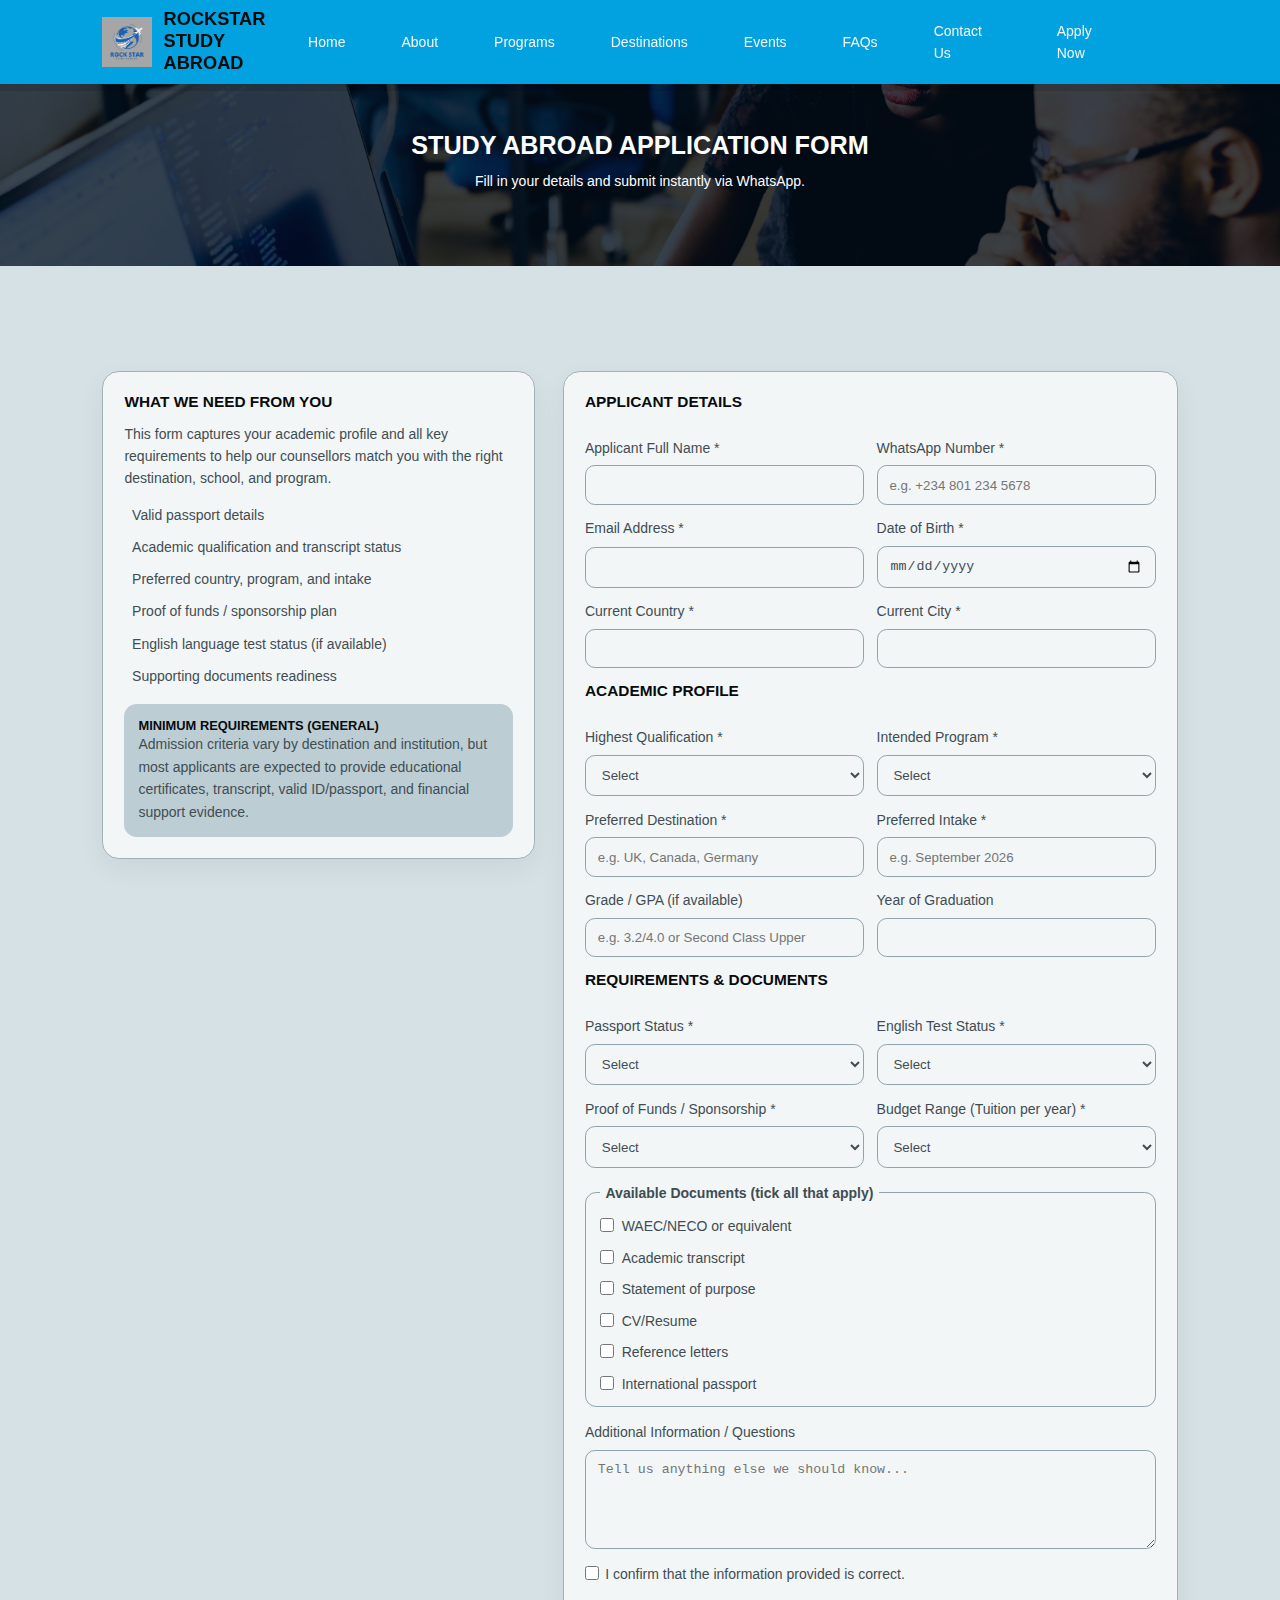
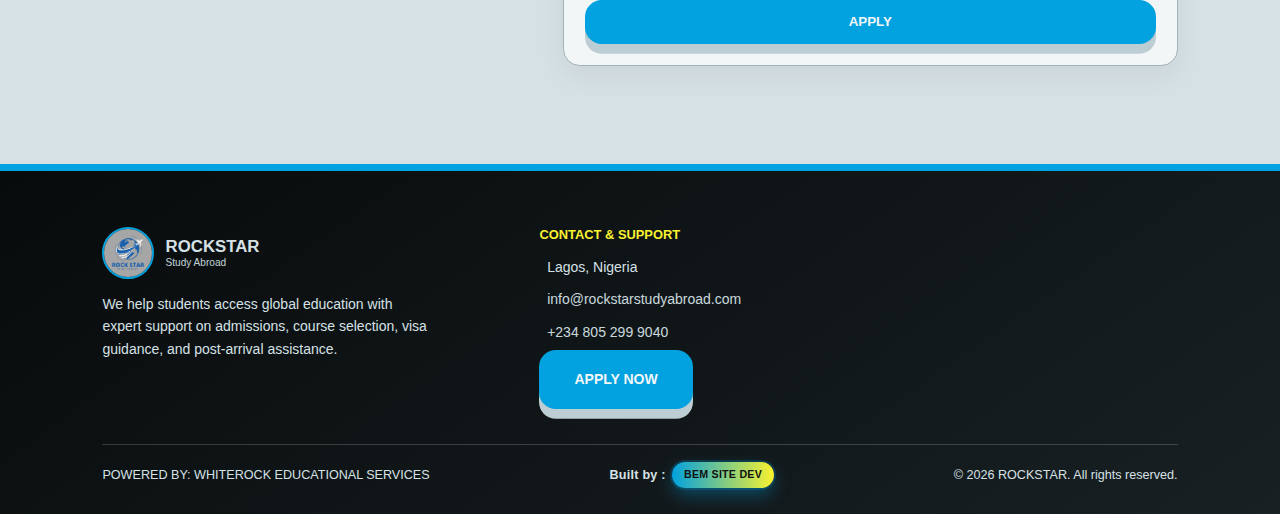
<file: application-form.html>
<!DOCTYPE html>
<html lang="en">
  <head>
    <meta charset="UTF-8" />
    <meta name="viewport" content="width=device-width, initial-scale=1.0, maximum-scale=5.0, user-scalable=yes" />
    <title>Study Abroad Application Form - ROCKSTAR</title>
    <link rel="stylesheet" href="https://unicons.iconscout.com/release/v4.2.0/css/line.css" />
    <link rel="stylesheet" href="./style.css" />
    <link rel="stylesheet" href="./index.css" />
    <link rel="stylesheet" href="./application-form.css" />
  </head>
  <body>
    <nav>
      <div class="container nav__container">
        <a href="./index.html" class="nav__logo">
          <img src="./images/samuel logo.jpeg" alt="ROCKSTAR Study Abroad" />
          <h1 class="logo-text">ROCKSTAR<br />STUDY ABROAD</h1>
        </a>

        <div class="nav__content">
          <menu class="nav__menu">
            <a href="./index.html">Home</a>
            <a href="./about/about-us.html">About</a>
            <a href="./programs/programs.html">Programs</a>
            <a href="./destination/destination.html">Destinations</a>
            <a href="./events/events.html">Events</a>
            <a href="./faq/faq.html">FAQs</a>
            <a href="./contact/contact.html">Contact Us</a>
            <a href="./application-form.html" class="active">Apply Now</a>
          </menu>
          <button class="theme__btn"><i class="uil uil-moon"></i></button>
          <button class="nav__menu-open"><i class="uil uil-bars"></i></button>
          <button class="nav__menu-close"><i class="uil uil-multiply"></i></button>
        </div>
      </div>
    </nav>

    <header class="page__header">
      <div class="page__header-content">
        <h2>Study Abroad Application Form</h2>
        <p>Fill in your details and submit instantly via WhatsApp.</p>
      </div>
    </header>

    <section class="apply">
      <div class="container apply__container">
        <article class="apply__info">
          <h3>What we need from you</h3>
          <p>
            This form captures your academic profile and all key requirements to help our counsellors
            match you with the right destination, school, and program.
          </p>

          <ul class="requirements__list">
            <li><i class="uil uil-check-circle"></i> Valid passport details</li>
            <li><i class="uil uil-check-circle"></i> Academic qualification and transcript status</li>
            <li><i class="uil uil-check-circle"></i> Preferred country, program, and intake</li>
            <li><i class="uil uil-check-circle"></i> Proof of funds / sponsorship plan</li>
            <li><i class="uil uil-check-circle"></i> English language test status (if available)</li>
            <li><i class="uil uil-check-circle"></i> Supporting documents readiness</li>
          </ul>

          <div class="apply__note">
            <h4>Minimum requirements (general)</h4>
            <p>
              Admission criteria vary by destination and institution, but most applicants are expected
              to provide educational certificates, transcript, valid ID/passport, and financial support
              evidence.
            </p>
          </div>
        </article>

        <article class="apply__form-wrap">
          <form id="studyAbroadForm" class="apply__form" action="mailto:rolayofaps@gmail.com" method="post" enctype="text/plain">
            <h3>Applicant Details</h3>

            <div class="form__grid">
              <label>
                Applicant Full Name *
                <input type="text" name="Applicant Full Name" required />
              </label>

              <label>
                WhatsApp Number *
                <input type="tel" name="WhatsApp Number" placeholder="e.g. +234 801 234 5678" required />
              </label>

              <label>
                Email Address *
                <input type="email" name="Email Address" required />
              </label>

              <label>
                Date of Birth *
                <input type="date" name="Date of Birth" required />
              </label>

              <label>
                Current Country *
                <input type="text" name="Current Country" required />
              </label>

              <label>
                Current City *
                <input type="text" name="Current City" required />
              </label>
            </div>

            <h3>Academic Profile</h3>
            <div class="form__grid">
              <label>
                Highest Qualification *
                <select name="Highest Qualification" required>
                  <option value="">Select</option>
                  <option>High School</option>
                  <option>Diploma</option>
                  <option>Bachelor Degree</option>
                  <option>Postgraduate Diploma</option>
                  <option>Master Degree</option>
                  <option>Other</option>
                </select>
              </label>

              <label>
                Intended Program *
                <select name="Intended Program" required>
                  <option value="">Select</option>
                  <option>High School</option>
                  <option>Foundation</option>
                  <option>Bachelor Degree</option>
                  <option>Top-Up Program</option>
                  <option>Master Degree</option>
                  <option>PhD</option>
                  <option>Online Program</option>
                </select>
              </label>

              <label>
                Preferred Destination *
                <input type="text" name="Preferred Destination" placeholder="e.g. UK, Canada, Germany" required />
              </label>

              <label>
                Preferred Intake *
                <input type="text" name="Preferred Intake" placeholder="e.g. September 2026" required />
              </label>

              <label>
                Grade / GPA (if available)
                <input type="text" name="Grade or GPA" placeholder="e.g. 3.2/4.0 or Second Class Upper" />
              </label>

              <label>
                Year of Graduation
                <input type="number" name="Year of Graduation" min="1980" max="2100" />
              </label>
            </div>

            <h3>Requirements & Documents</h3>
            <div class="form__grid">
              <label>
                Passport Status *
                <select name="Passport Status" required>
                  <option value="">Select</option>
                  <option>I have a valid passport</option>
                  <option>Passport expired</option>
                  <option>I don't have a passport yet</option>
                </select>
              </label>

              <label>
                English Test Status *
                <select name="English Test Status" required>
                  <option value="">Select</option>
                  <option>IELTS completed</option>
                  <option>TOEFL completed</option>
                  <option>Duolingo completed</option>
                  <option>Not yet taken</option>
                  <option>May be exempted</option>
                </select>
              </label>

              <label>
                Proof of Funds / Sponsorship *
                <select name="Proof of Funds or Sponsorship" required>
                  <option value="">Select</option>
                  <option>Self-sponsored</option>
                  <option>Parent/Guardian sponsored</option>
                  <option>Sponsor available</option>
                  <option>Need guidance on funding</option>
                </select>
              </label>

              <label>
                Budget Range (Tuition per year) *
                <select name="Budget Range (Tuition per year)" required>
                  <option value="">Select</option>
                  <option>Under $5,000</option>
                  <option>$5,000 - $10,000</option>
                  <option>$10,000 - $20,000</option>
                  <option>$20,000+</option>
                </select>
              </label>
            </div>

            <fieldset class="checklist">
              <legend>Available Documents (tick all that apply)</legend>
              <label><input type="checkbox" name="Available Documents" value="WAEC/NECO or equivalent" /> WAEC/NECO or equivalent</label>
              <label><input type="checkbox" name="Available Documents" value="Academic transcript" /> Academic transcript</label>
              <label><input type="checkbox" name="Available Documents" value="Statement of purpose" /> Statement of purpose</label>
              <label><input type="checkbox" name="Available Documents" value="CV/Resume" /> CV/Resume</label>
              <label><input type="checkbox" name="Available Documents" value="Reference letters" /> Reference letters</label>
              <label><input type="checkbox" name="Available Documents" value="International passport" /> International passport</label>
            </fieldset>

            <label>
              Additional Information / Questions
              <textarea name="Additional Information or Questions" rows="5" placeholder="Tell us anything else we should know..."></textarea>
            </label>

            <label class="consent">
              <input type="checkbox" name="Consent Confirmed" required />
              I confirm that the information provided is correct.
            </label>

            
            <button type="submit" class="btn primary apply__submit">Apply</button>
          </form>
        </article>
      </div>
    </section>

    <footer class="site-footer">
      <div class="container site-footer__top">
        <article class="site-footer__brand">
          <a href="./index.html" class="site-footer__logo">
            <img src="./images/samuel logo.jpeg" alt="ROCKSTAR Study Abroad logo" />
            <span>ROCKSTAR <small>Study Abroad</small></span>
          </a>
          <p>
            We help students access global education with expert support on admissions,
            course selection, visa guidance, and post-arrival assistance.
          </p>
        </article>

        <article>
          <h4>Contact & Support</h4>
          <ul class="site-footer__contact">
            <li><i class="uil uil-map-marker"></i><span>Lagos, Nigeria</span></li>
            <li><i class="uil uil-envelope"></i><a href="mailto:info@rockstarstudyabroad.com">info@rockstarstudyabroad.com</a></li>
            <li><i class="uil uil-phone"></i><a href="tel:+2348052999040">+234 805 299 9040</a></li>
          </ul>
          <a href="./application-form.html" class="btn primary site-footer__cta">Apply Now</a>
        </article>
      </div>

      <div class="container site-footer__bottom">
        <p>POWERED BY: WHITEROCK EDUCATIONAL SERVICES</p>
        <p class="site-footer__builder">Built by :<a class="site-footer__builder-link" href="https://my-website-beta-lovat.vercel.app/" target="_blank" rel="noopener noreferrer">BEM SITE DEV</a></p>
        <small>&copy; 2026 ROCKSTAR. All rights reserved.</small>
      </div>
    </footer>

    <script src="./main.js"></script>
  </body>
</html>
</file>
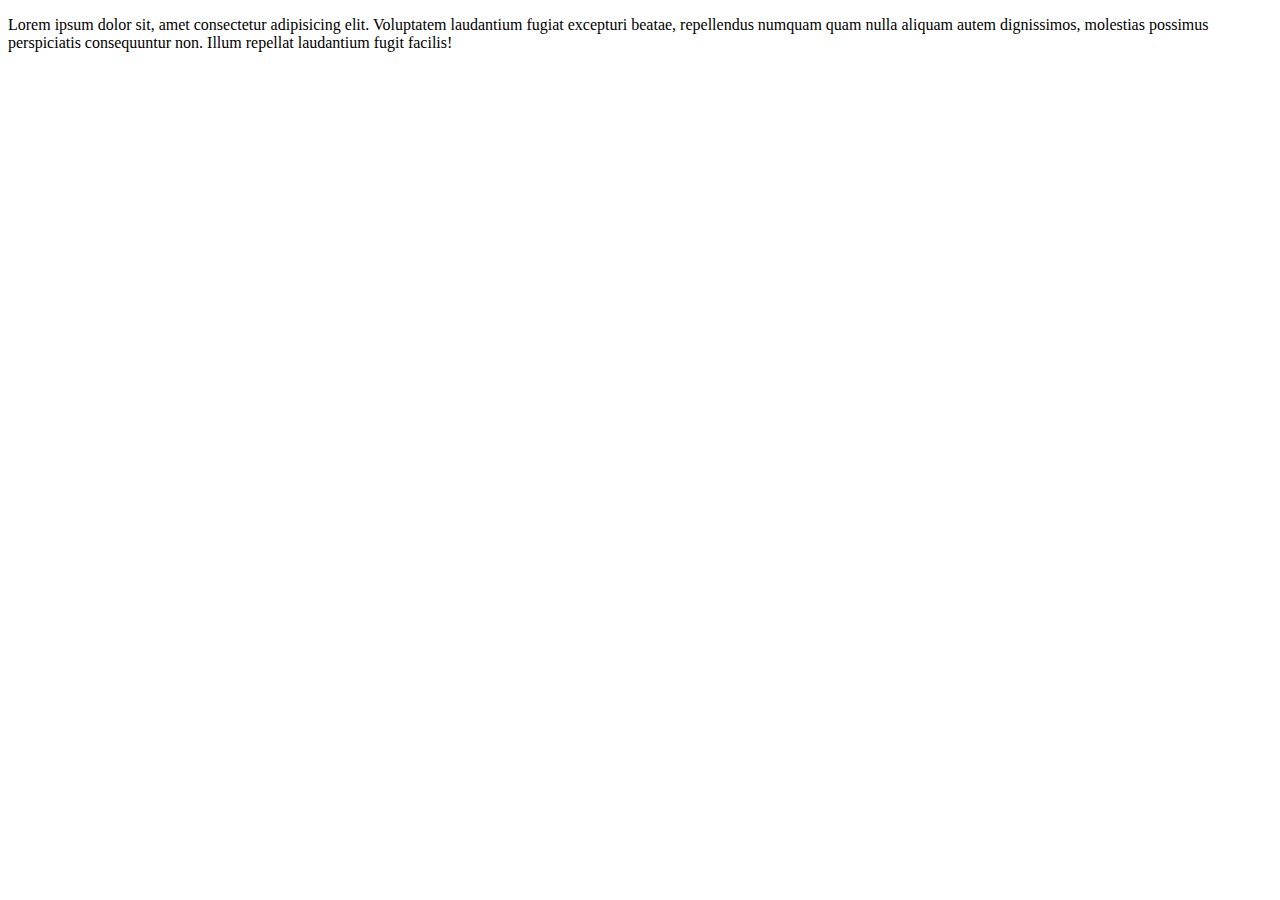
<file: index.html.HTML>
<!DOCTYPE html>
<html lang="en">
<head>
   <meta charset="UTF-8">
   <meta name="viewport" content="width=device-width, initial-scale=1.0">
   <title>Smart move</title>
</head>
<body>
   

   <p>Lorem ipsum dolor sit, amet consectetur adipisicing elit. Voluptatem laudantium fugiat excepturi beatae, repellendus numquam quam nulla aliquam autem dignissimos, molestias possimus perspiciatis consequuntur non. Illum repellat laudantium fugit facilis!</p>
   
</body>
</html>
</file>
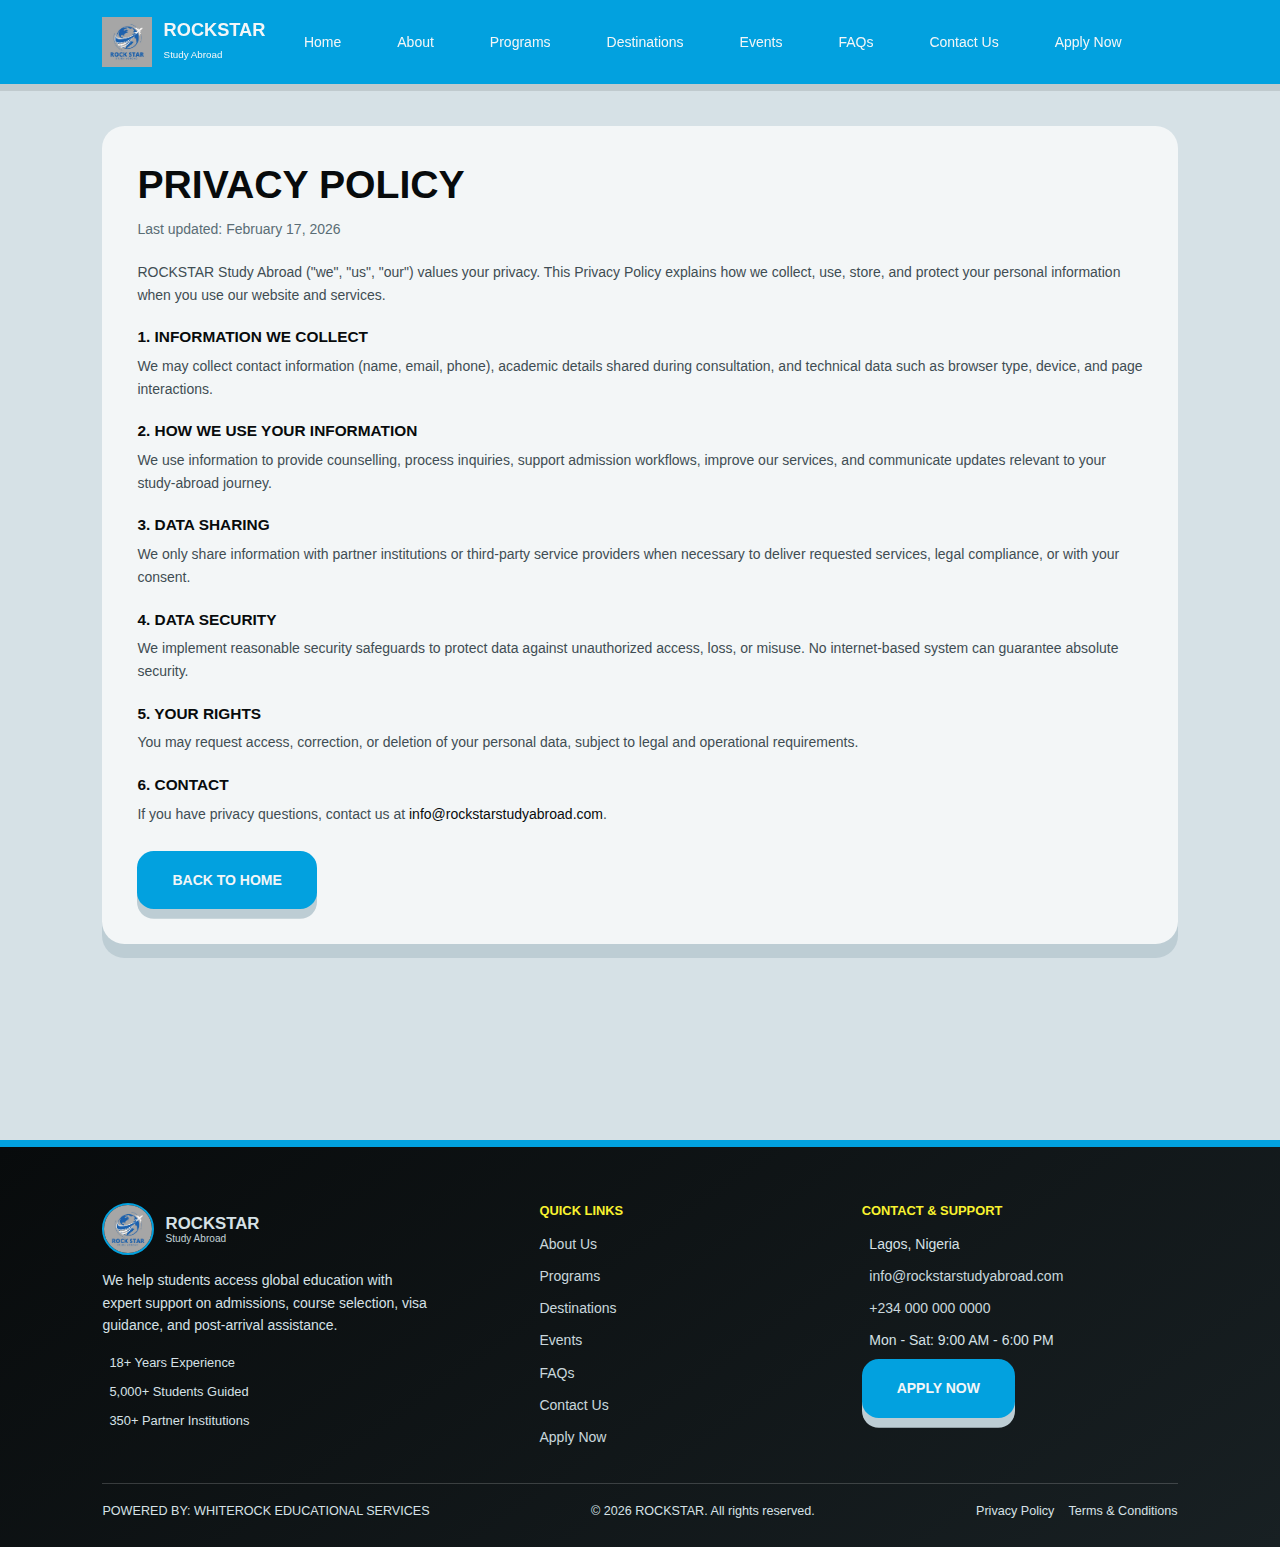
<file: privacy.html>
<!DOCTYPE html>
<html lang="en">
<head>
   <meta charset="UTF-8">
   <meta name="viewport" content="width=device-width, initial-scale=1.0, maximum-scale=5.0, user-scalable=yes">
   <title>Privacy Policy - ROCKSTAR Study Abroad</title>
   <link rel="stylesheet" href="https://unicons.iconscout.com/release/v4.2.0/css/line.css">
   <link rel="stylesheet" href="./style.css">
   <link rel="stylesheet" href="./index.css">
   <style>
      .legal-page {
         padding-top: 9rem;
      }
      .legal-card {
         background: var(--color-gray-0);
         border-radius: var(--radius-4);
         box-shadow: 0 1rem 0 var(--color-gray-100);
         padding: 2.5rem;
      }
      .legal-card h1 {
         margin-bottom: 0.7rem;
      }
      .legal-updated {
         margin-bottom: 1.5rem;
         color: var(--color-gray-500);
      }
      .legal-card h3 {
         margin-top: 1.6rem;
         margin-bottom: 0.6rem;
      }
      .legal-back {
         margin-top: 1.8rem;
      }
      @media screen and (max-width: 600px) {
         .legal-page {
            padding-top: 7rem;
         }
         .legal-card {
            padding: 1.4rem;
         }
      }
   </style>
</head>
<body>
   <nav>
      <div class="container nav__container">
         <a href="./index.html" class="nav__logo">
            <img src="./images/samuel logo.jpeg" alt="ROCKSTAR Study Abroad">
            <span class="logo-text">ROCKSTAR<br><small>Study Abroad</small></span>
         </a>
         <div class="nav__content">
            <menu class="nav__menu">
               <a href="./index.html">Home</a>
               <a href="./about/about-us.html">About</a>
               <a href="./programs/programs.html">Programs</a>
               <a href="./destination/destination.html">Destinations</a>
               <a href="./events/events.html">Events</a>
               <a href="./faq/faq.html">FAQs</a>
               <a href="./contact/contact.html">Contact Us</a>
               <a href="./application-form.html">Apply Now</a>
            </menu>
            <button class="theme__btn"><i class="uil uil-moon"></i></button>
            <button class="nav__menu-open"><i class="uil uil-bars"></i></button>
            <button class="nav__menu-close"><i class="uil uil-multiply"></i></button>
         </div>
      </div>
   </nav>

   <section class="legal-page">
      <div class="container">
         <article class="legal-card">
            <h1>Privacy Policy</h1>
            <p class="legal-updated">Last updated: February 17, 2026</p>

            <p>
               ROCKSTAR Study Abroad ("we", "us", "our") values your privacy. This Privacy Policy explains how we
               collect, use, store, and protect your personal information when you use our website and services.
            </p>

            <h3>1. Information We Collect</h3>
            <p>
               We may collect contact information (name, email, phone), academic details shared during consultation,
               and technical data such as browser type, device, and page interactions.
            </p>

            <h3>2. How We Use Your Information</h3>
            <p>
               We use information to provide counselling, process inquiries, support admission workflows, improve our
               services, and communicate updates relevant to your study-abroad journey.
            </p>

            <h3>3. Data Sharing</h3>
            <p>
               We only share information with partner institutions or third-party service providers when necessary to
               deliver requested services, legal compliance, or with your consent.
            </p>

            <h3>4. Data Security</h3>
            <p>
               We implement reasonable security safeguards to protect data against unauthorized access, loss, or misuse.
               No internet-based system can guarantee absolute security.
            </p>

            <h3>5. Your Rights</h3>
            <p>
               You may request access, correction, or deletion of your personal data, subject to legal and operational
               requirements.
            </p>

            <h3>6. Contact</h3>
            <p>
               If you have privacy questions, contact us at
               <a href="mailto:info@rockstarstudyabroad.com">info@rockstarstudyabroad.com</a>.
            </p>

            <a href="./index.html" class="btn primary legal-back">Back to Home</a>
         </article>
      </div>
   </section>

   <footer class="site-footer">
      <div class="container site-footer__top">
         <article class="site-footer__brand">
            <a href="./index.html" class="site-footer__logo">
               <img src="./images/samuel logo.jpeg" alt="ROCKSTAR Study Abroad logo">
               <span>ROCKSTAR <small>Study Abroad</small></span>
            </a>
            <p>
               We help students access global education with expert support on admissions, course selection,
               visa guidance, and post-arrival assistance.
            </p>
            <div class="site-footer__highlights">
               <span><i class="uil uil-award"></i> 18+ Years Experience</span>
               <span><i class="uil uil-users-alt"></i> 5,000+ Students Guided</span>
               <span><i class="uil uil-university"></i> 350+ Partner Institutions</span>
            </div>
         </article>

         <article>
            <h4>Quick Links</h4>
            <ul class="site-footer__links">
               <li><a href="./about/about-us.html">About Us</a></li>
               <li><a href="./programs/programs.html">Programs</a></li>
               <li><a href="./destination/destination.html">Destinations</a></li>
               <li><a href="./events/events.html">Events</a></li>
               <li><a href="./faq/faq.html">FAQs</a></li>
               <li><a href="./contact/contact.html">Contact Us</a></li>
               <li><a href="./application-form.html">Apply Now</a></li>
            </ul>
         </article>

         <article>
            <h4>Contact & Support</h4>
            <ul class="site-footer__contact">
               <li><i class="uil uil-map-marker"></i><span>Lagos, Nigeria</span></li>
               <li><i class="uil uil-envelope"></i><a href="mailto:info@rockstarstudyabroad.com">info@rockstarstudyabroad.com</a></li>
               <li><i class="uil uil-phone"></i><a href="tel:+2340000000000">+234 000 000 0000</a></li>
               <li><i class="uil uil-clock"></i><span>Mon - Sat: 9:00 AM - 6:00 PM</span></li>
            </ul>
            <a href="./application-form.html" class="btn primary site-footer__cta">Apply Now</a>
         </article>
      </div>

      <div class="container site-footer__bottom">
         <p>POWERED BY: WHITEROCK EDUCATIONAL SERVICES</p>
         <small>&copy; 2026 ROCKSTAR. All rights reserved.</small>
         <div class="site-footer__legal">
            <a href="./privacy.html">Privacy Policy</a>
            <a href="./terms.html">Terms & Conditions</a>
         </div>
      </div>
   </footer>

   <script src="./main.js"></script>
</body>
</html>
</file>
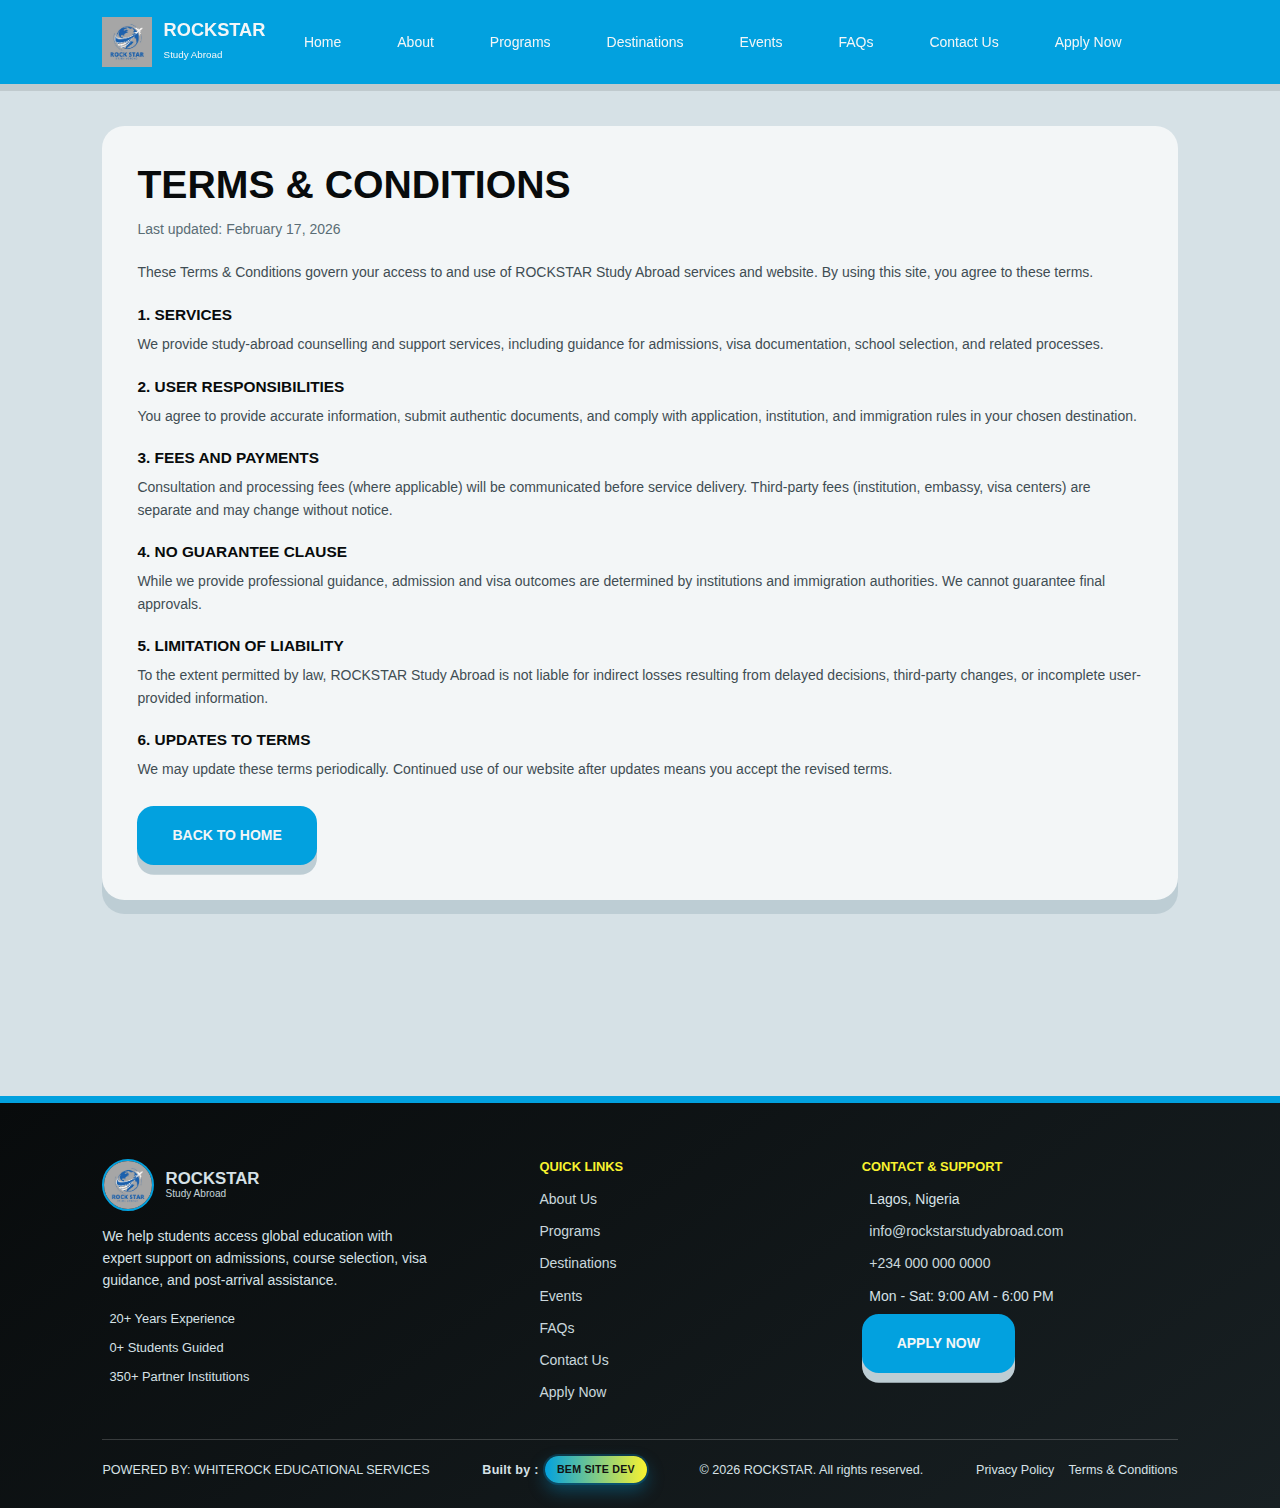
<file: terms.html>
<!DOCTYPE html>
<html lang="en">
<head>
   <meta charset="UTF-8">
   <meta name="viewport" content="width=device-width, initial-scale=1.0, maximum-scale=5.0, user-scalable=yes">
   <title>Terms & Conditions - ROCKSTAR Study Abroad</title>
   <link rel="stylesheet" href="https://unicons.iconscout.com/release/v4.2.0/css/line.css">
   <link rel="stylesheet" href="./style.css">
   <link rel="stylesheet" href="./index.css">
   <style>
      .legal-page {
         padding-top: 9rem;
      }
      .legal-card {
         background: var(--color-gray-0);
         border-radius: var(--radius-4);
         box-shadow: 0 1rem 0 var(--color-gray-100);
         padding: 2.5rem;
      }
      .legal-card h1 {
         margin-bottom: 0.7rem;
      }
      .legal-updated {
         margin-bottom: 1.5rem;
         color: var(--color-gray-500);
      }
      .legal-card h3 {
         margin-top: 1.6rem;
         margin-bottom: 0.6rem;
      }
      .legal-back {
         margin-top: 1.8rem;
      }
      @media screen and (max-width: 600px) {
         .legal-page {
            padding-top: 7rem;
         }
         .legal-card {
            padding: 1.4rem;
         }
      }
   </style>
</head>
<body>
   <nav>
      <div class="container nav__container">
         <a href="./index.html" class="nav__logo">
            <img src="./images/samuel logo.jpeg" alt="ROCKSTAR Study Abroad">
            <span class="logo-text">ROCKSTAR<br><small>Study Abroad</small></span>
         </a>
         <div class="nav__content">
            <menu class="nav__menu">
               <a href="./index.html">Home</a>
               <a href="./about/about-us.html">About</a>
               <a href="./programs/programs.html">Programs</a>
               <a href="./destination/destination.html">Destinations</a>
               <a href="./events/events.html">Events</a>
               <a href="./faq/faq.html">FAQs</a>
               <a href="./contact/contact.html">Contact Us</a>
               <a href="./application-form.html">Apply Now</a>
            </menu>
            <button class="theme__btn"><i class="uil uil-moon"></i></button>
            <button class="nav__menu-open"><i class="uil uil-bars"></i></button>
            <button class="nav__menu-close"><i class="uil uil-multiply"></i></button>
         </div>
      </div>
   </nav>

   <section class="legal-page">
      <div class="container">
         <article class="legal-card">
            <h1>Terms & Conditions</h1>
            <p class="legal-updated">Last updated: February 17, 2026</p>

            <p>
               These Terms & Conditions govern your access to and use of ROCKSTAR Study Abroad services and website.
               By using this site, you agree to these terms.
            </p>

            <h3>1. Services</h3>
            <p>
               We provide study-abroad counselling and support services, including guidance for admissions, visa
               documentation, school selection, and related processes.
            </p>

            <h3>2. User Responsibilities</h3>
            <p>
               You agree to provide accurate information, submit authentic documents, and comply with application,
               institution, and immigration rules in your chosen destination.
            </p>

            <h3>3. Fees and Payments</h3>
            <p>
               Consultation and processing fees (where applicable) will be communicated before service delivery.
               Third-party fees (institution, embassy, visa centers) are separate and may change without notice.
            </p>

            <h3>4. No Guarantee Clause</h3>
            <p>
               While we provide professional guidance, admission and visa outcomes are determined by institutions and
               immigration authorities. We cannot guarantee final approvals.
            </p>

            <h3>5. Limitation of Liability</h3>
            <p>
               To the extent permitted by law, ROCKSTAR Study Abroad is not liable for indirect losses resulting from
               delayed decisions, third-party changes, or incomplete user-provided information.
            </p>

            <h3>6. Updates to Terms</h3>
            <p>
               We may update these terms periodically. Continued use of our website after updates means you accept the
               revised terms.
            </p>

            <a href="./index.html" class="btn primary legal-back">Back to Home</a>
         </article>
      </div>
   </section>

   <footer class="site-footer">
      <div class="container site-footer__top">
         <article class="site-footer__brand">
            <a href="./index.html" class="site-footer__logo">
               <img src="./images/samuel logo.jpeg" alt="ROCKSTAR Study Abroad logo">
               <span>ROCKSTAR <small>Study Abroad</small></span>
            </a>
            <p>
               We help students access global education with expert support on admissions, course selection,
               visa guidance, and post-arrival assistance.
            </p>
            <div class="site-footer__highlights">
               <span><i class="uil uil-award"></i> 20+ Years Experience</span>
               <span><i class="uil uil-users-alt"></i> 0+ Students Guided</span>
               <span><i class="uil uil-university"></i> 350+ Partner Institutions</span>
            </div>
         </article>

         <article>
            <h4>Quick Links</h4>
            <ul class="site-footer__links">
               <li><a href="./about/about-us.html">About Us</a></li>
               <li><a href="./programs/programs.html">Programs</a></li>
               <li><a href="./destination/destination.html">Destinations</a></li>
               <li><a href="./events/events.html">Events</a></li>
               <li><a href="./faq/faq.html">FAQs</a></li>
               <li><a href="./contact/contact.html">Contact Us</a></li>
               <li><a href="./application-form.html">Apply Now</a></li>
            </ul>
         </article>

         <article>
            <h4>Contact & Support</h4>
            <ul class="site-footer__contact">
               <li><i class="uil uil-map-marker"></i><span>Lagos, Nigeria</span></li>
               <li><i class="uil uil-envelope"></i><a href="mailto:info@rockstarstudyabroad.com">info@rockstarstudyabroad.com</a></li>
               <li><i class="uil uil-phone"></i><a href="tel:+2340000000000">+234 000 000 0000</a></li>
               <li><i class="uil uil-clock"></i><span>Mon - Sat: 9:00 AM - 6:00 PM</span></li>
            </ul>
            <a href="./application-form.html" class="btn primary site-footer__cta">Apply Now</a>
         </article>
      </div>

      <div class="container site-footer__bottom">
         <p>POWERED BY: WHITEROCK EDUCATIONAL SERVICES</p>
         <p class="site-footer__builder">Built by : <a class="site-footer__builder-link" href="https://my-website-beta-lovat.vercel.app/" target="_blank" rel="noopener noreferrer">BEM SITE DEV</a></p>
         <small>&copy; 2026 ROCKSTAR. All rights reserved.</small>
         <div class="site-footer__legal">
            <a href="./privacy.html">Privacy Policy</a>
            <a href="./terms.html">Terms & Conditions</a>
         </div>
      </div>
   </footer>

   <script src="./main.js"></script>
</body>
</html>
</file>
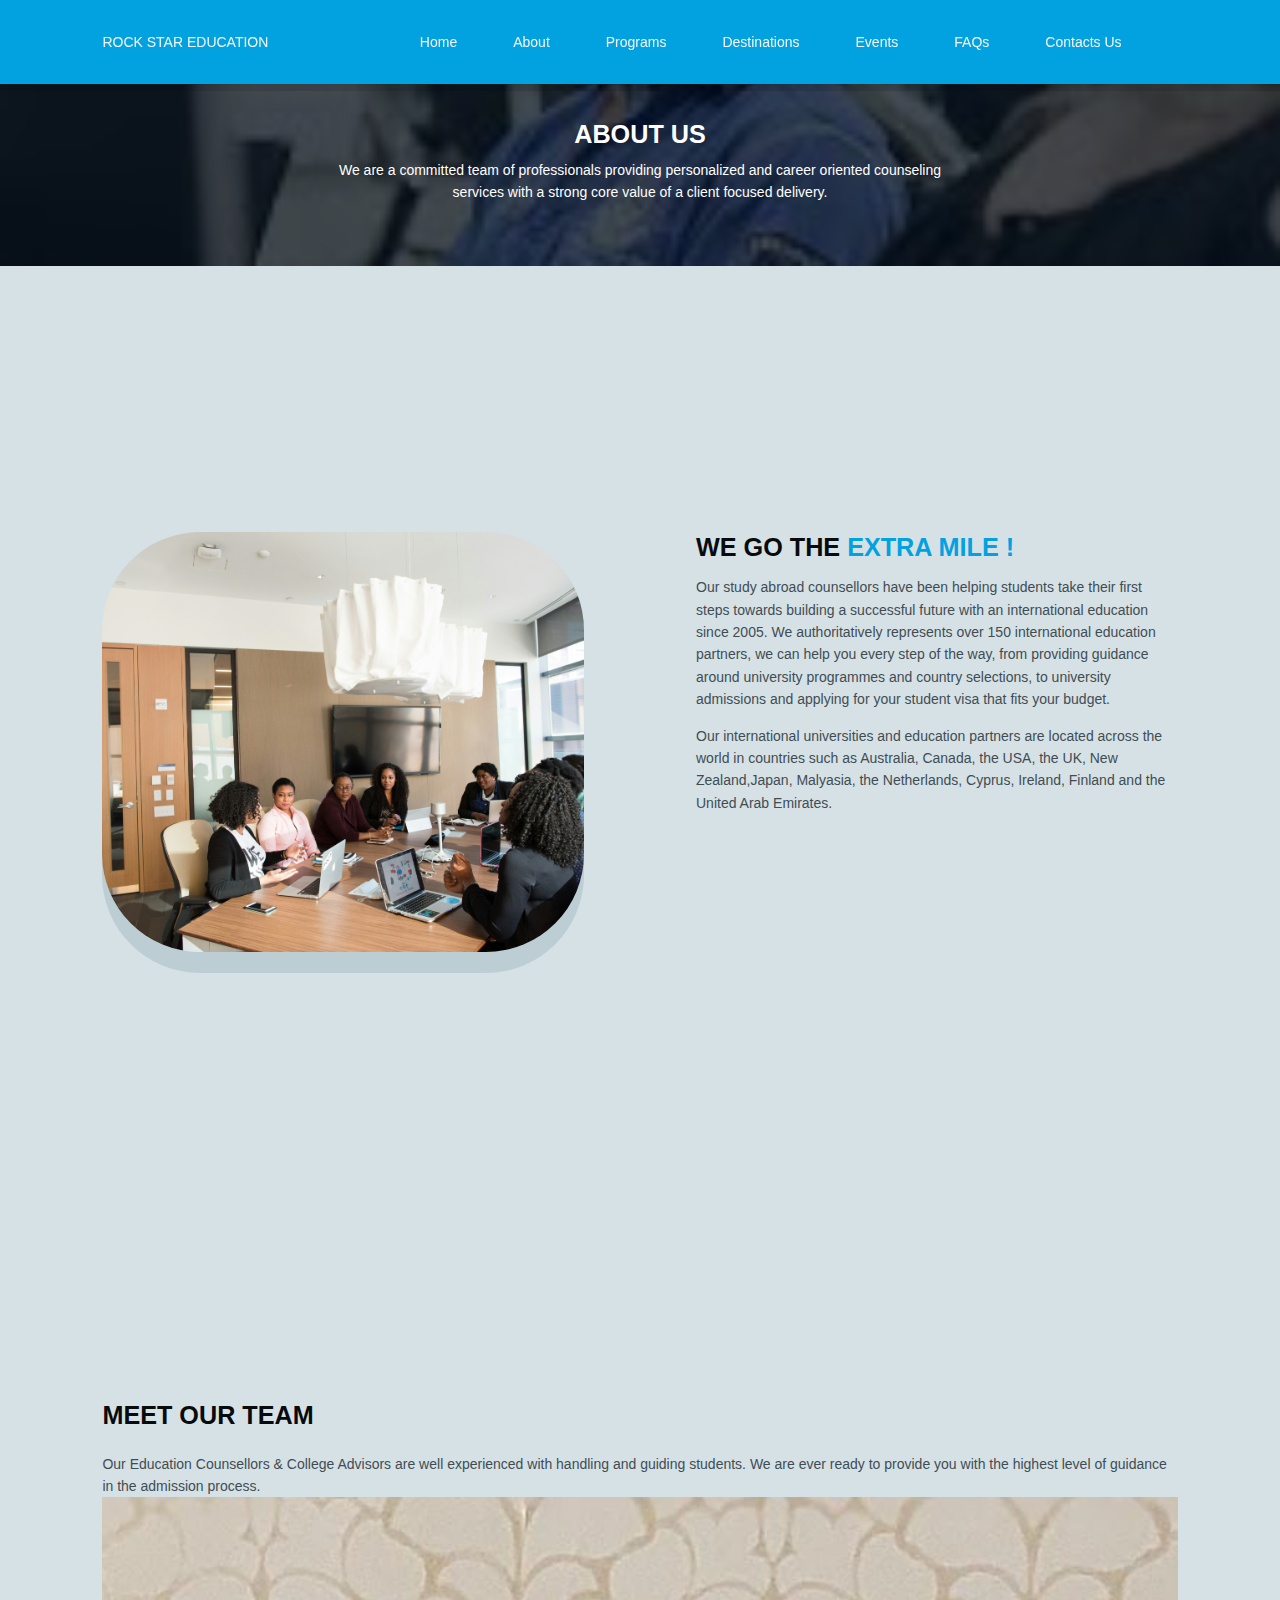
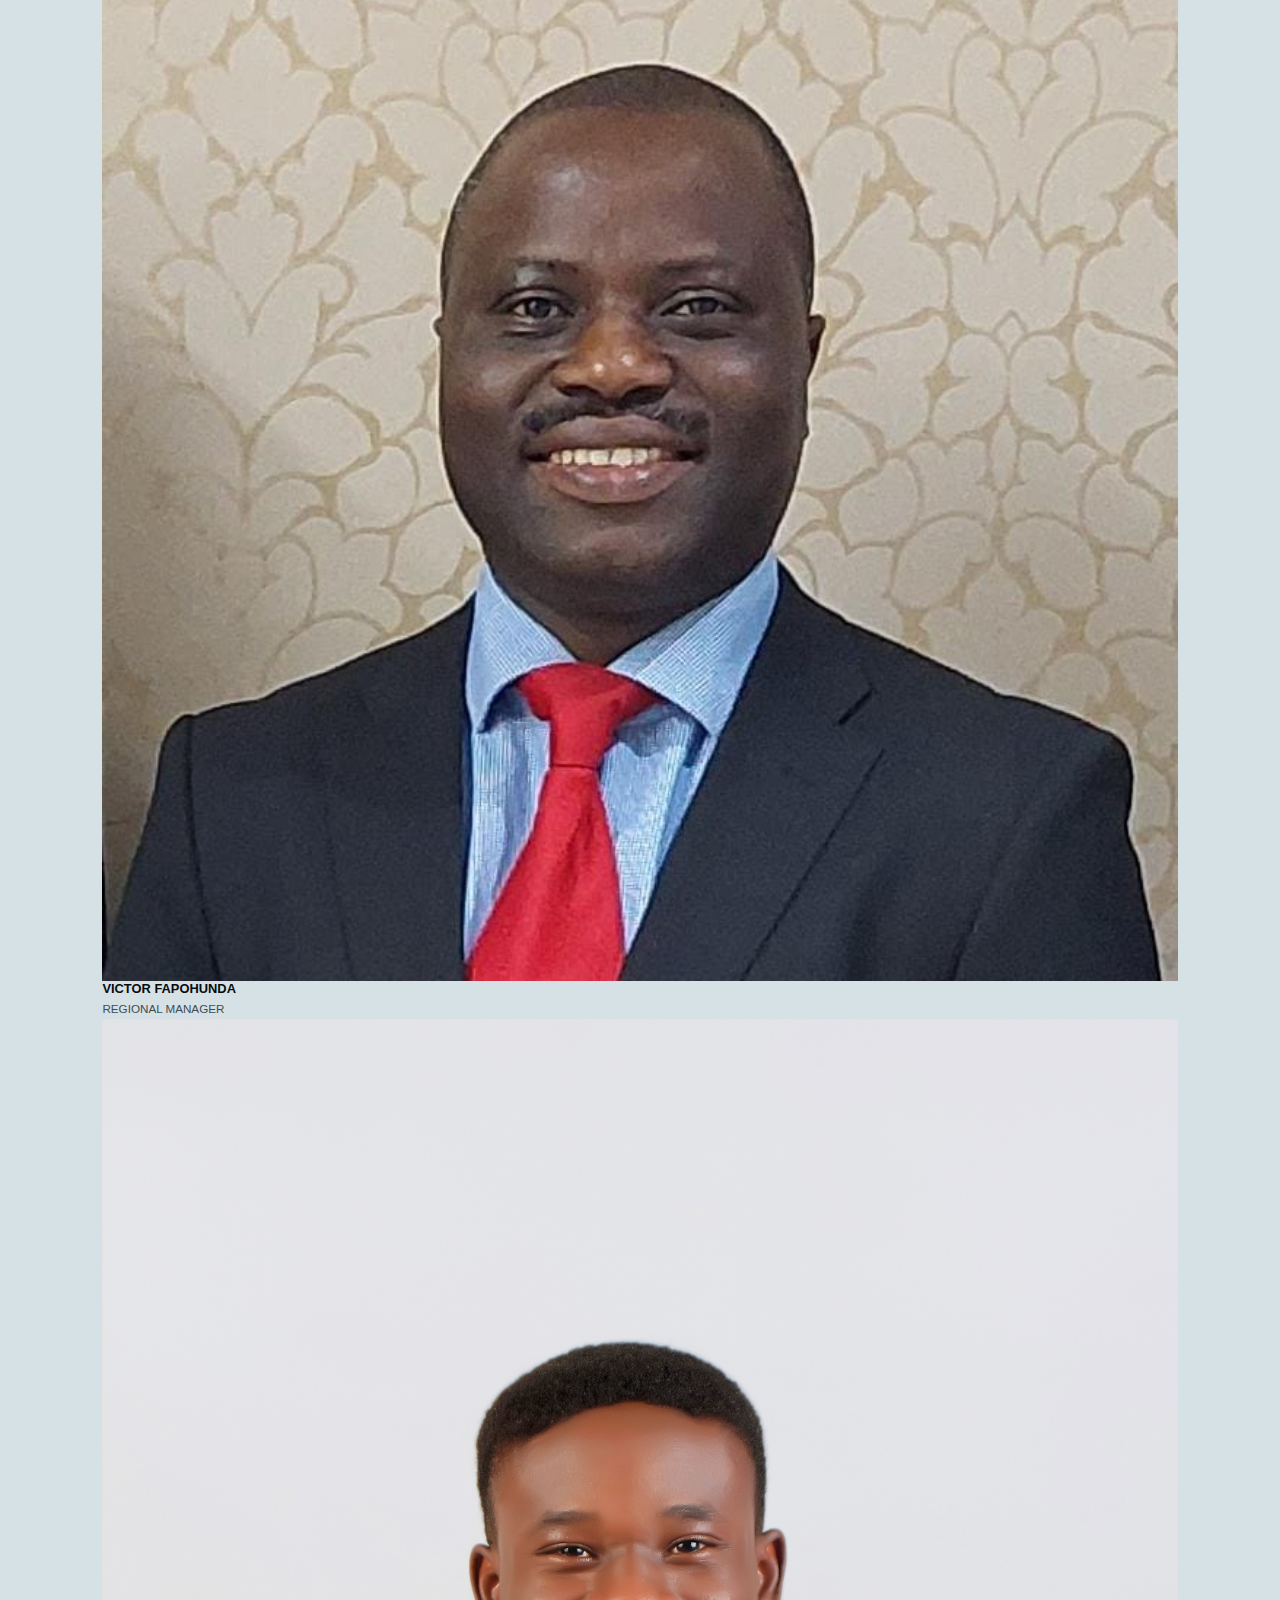
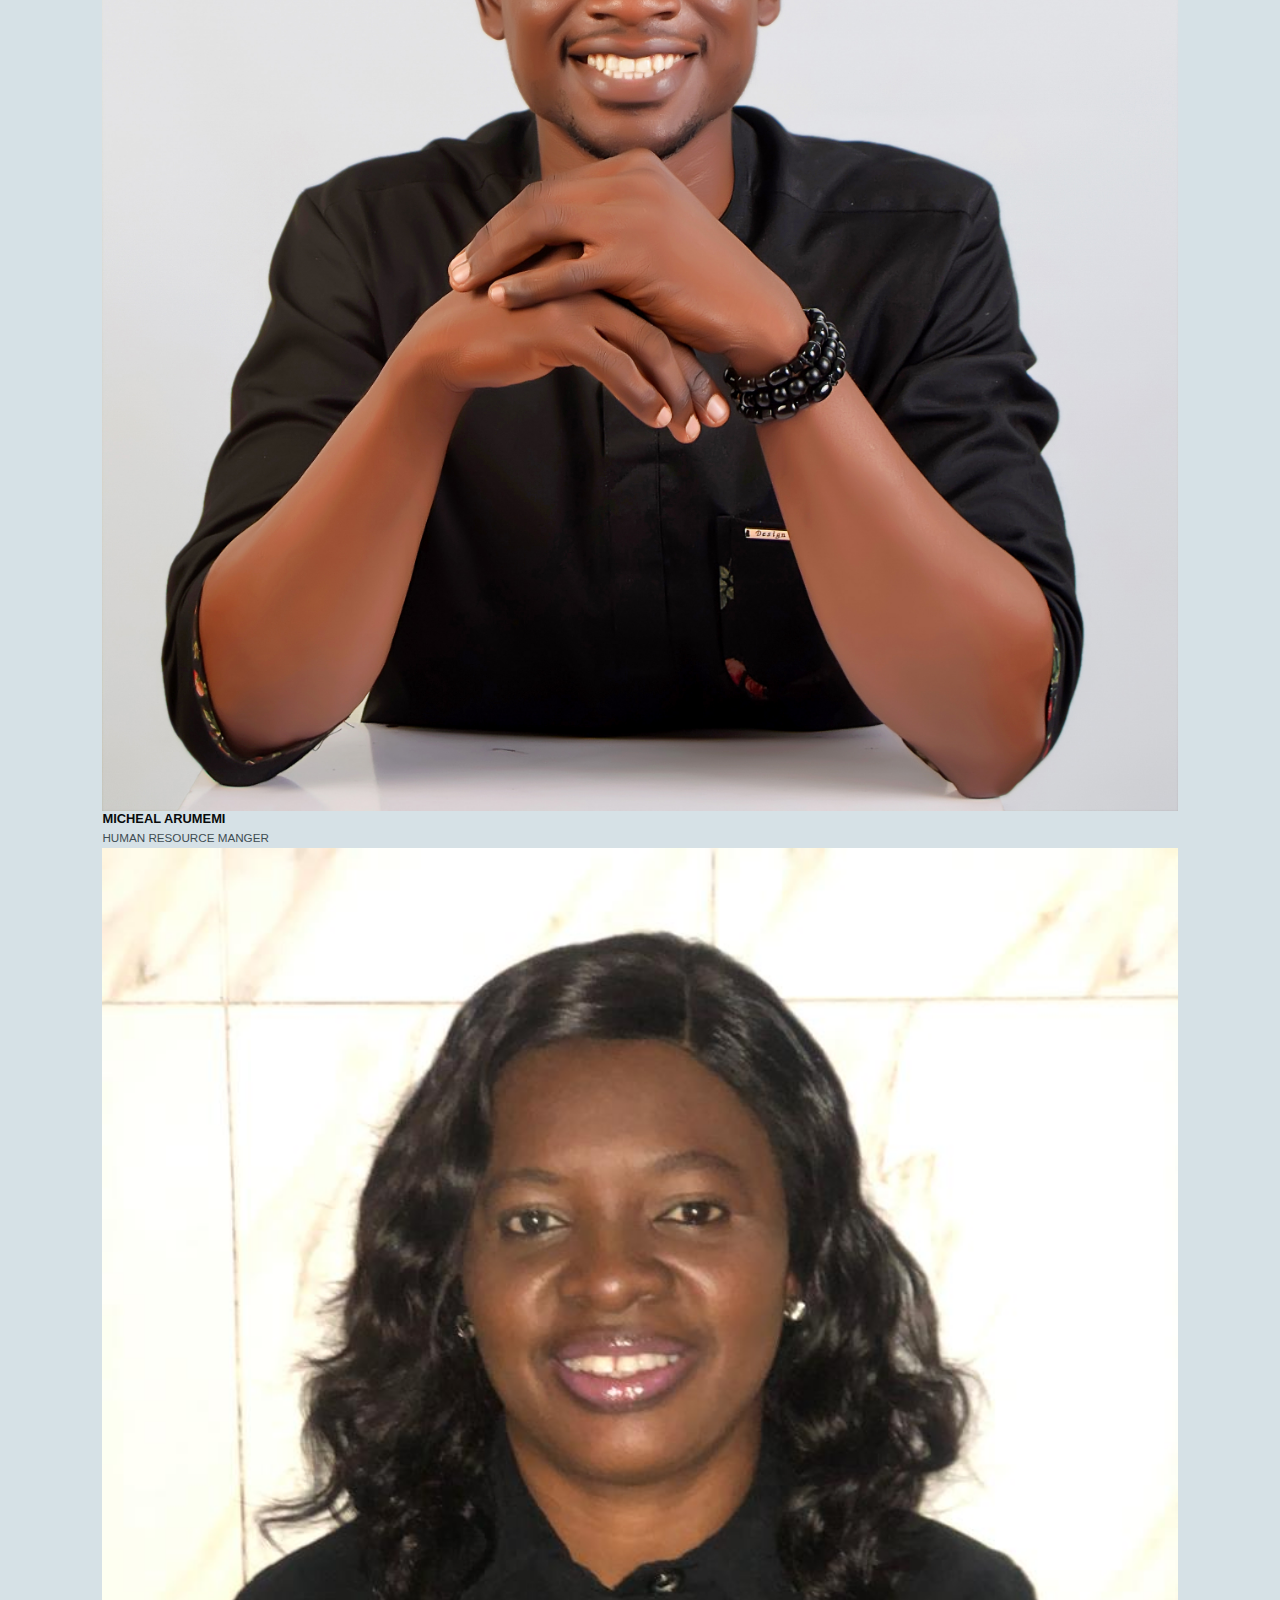
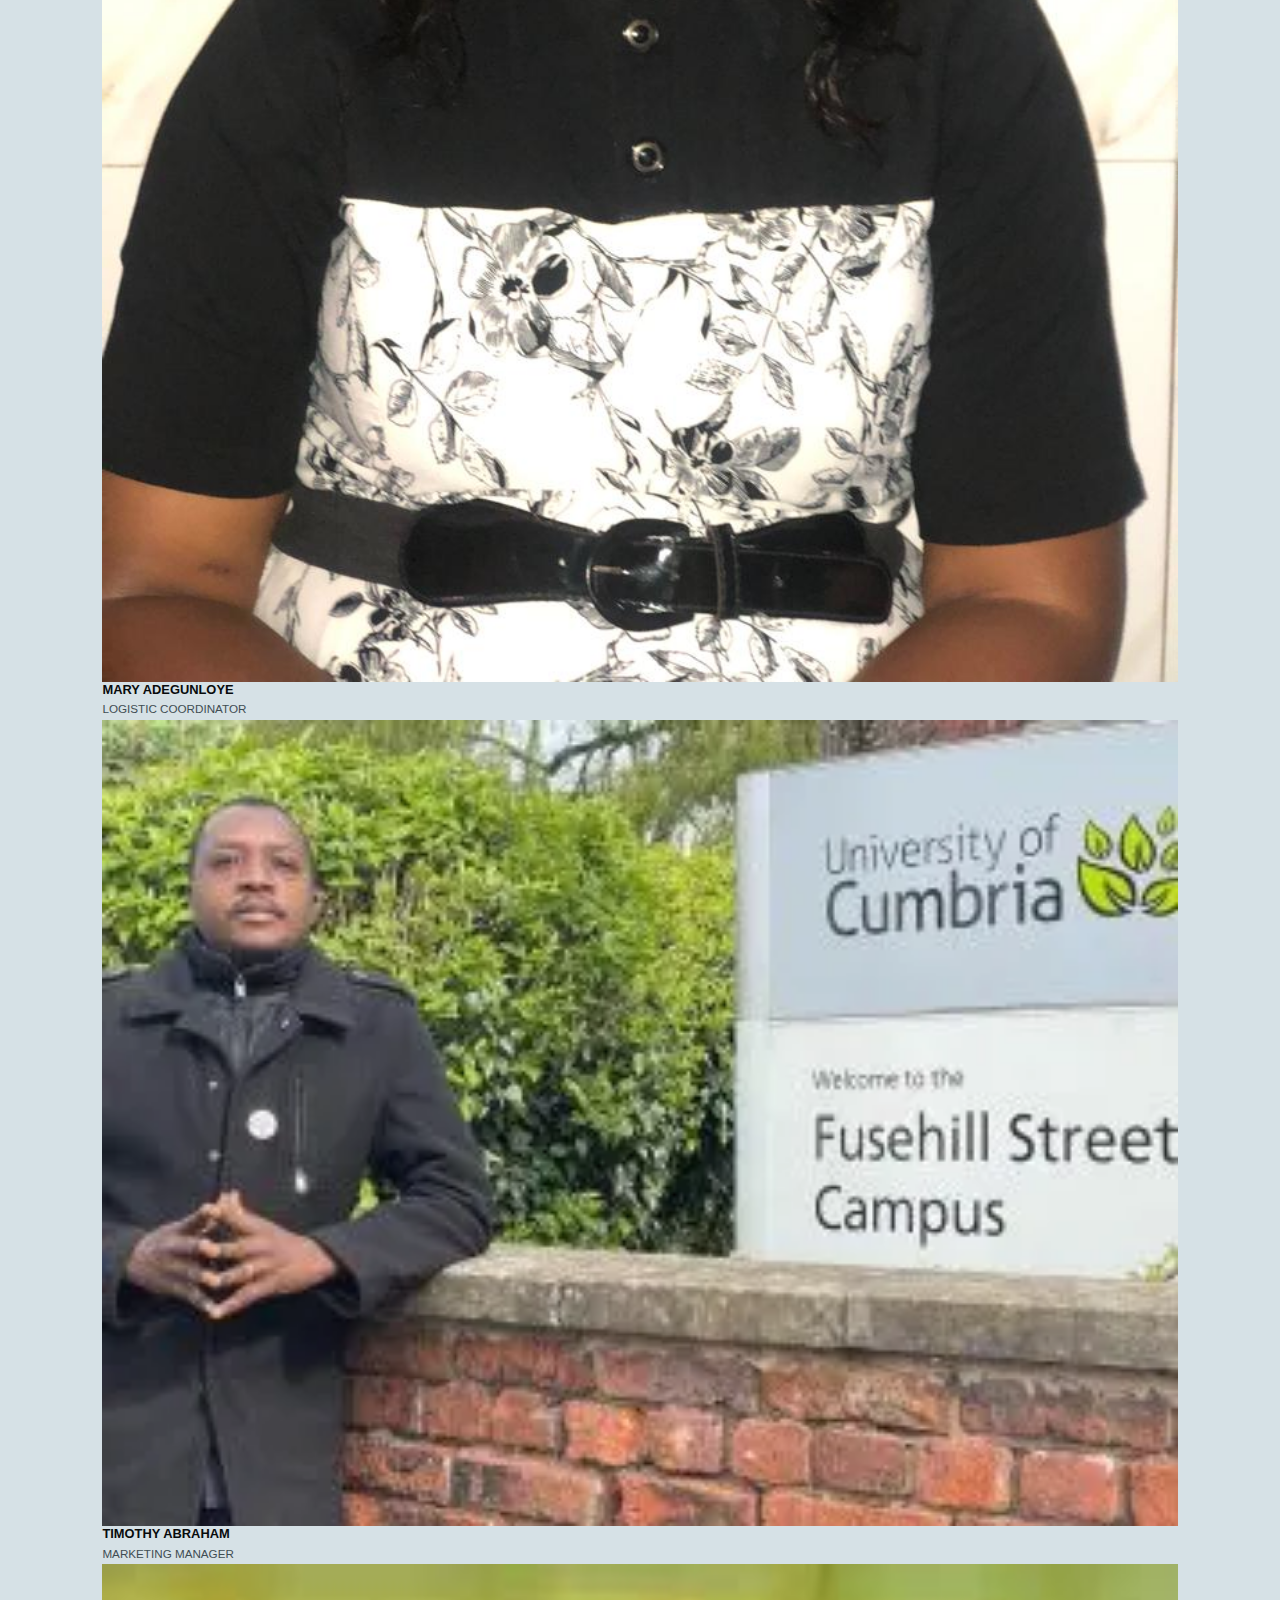
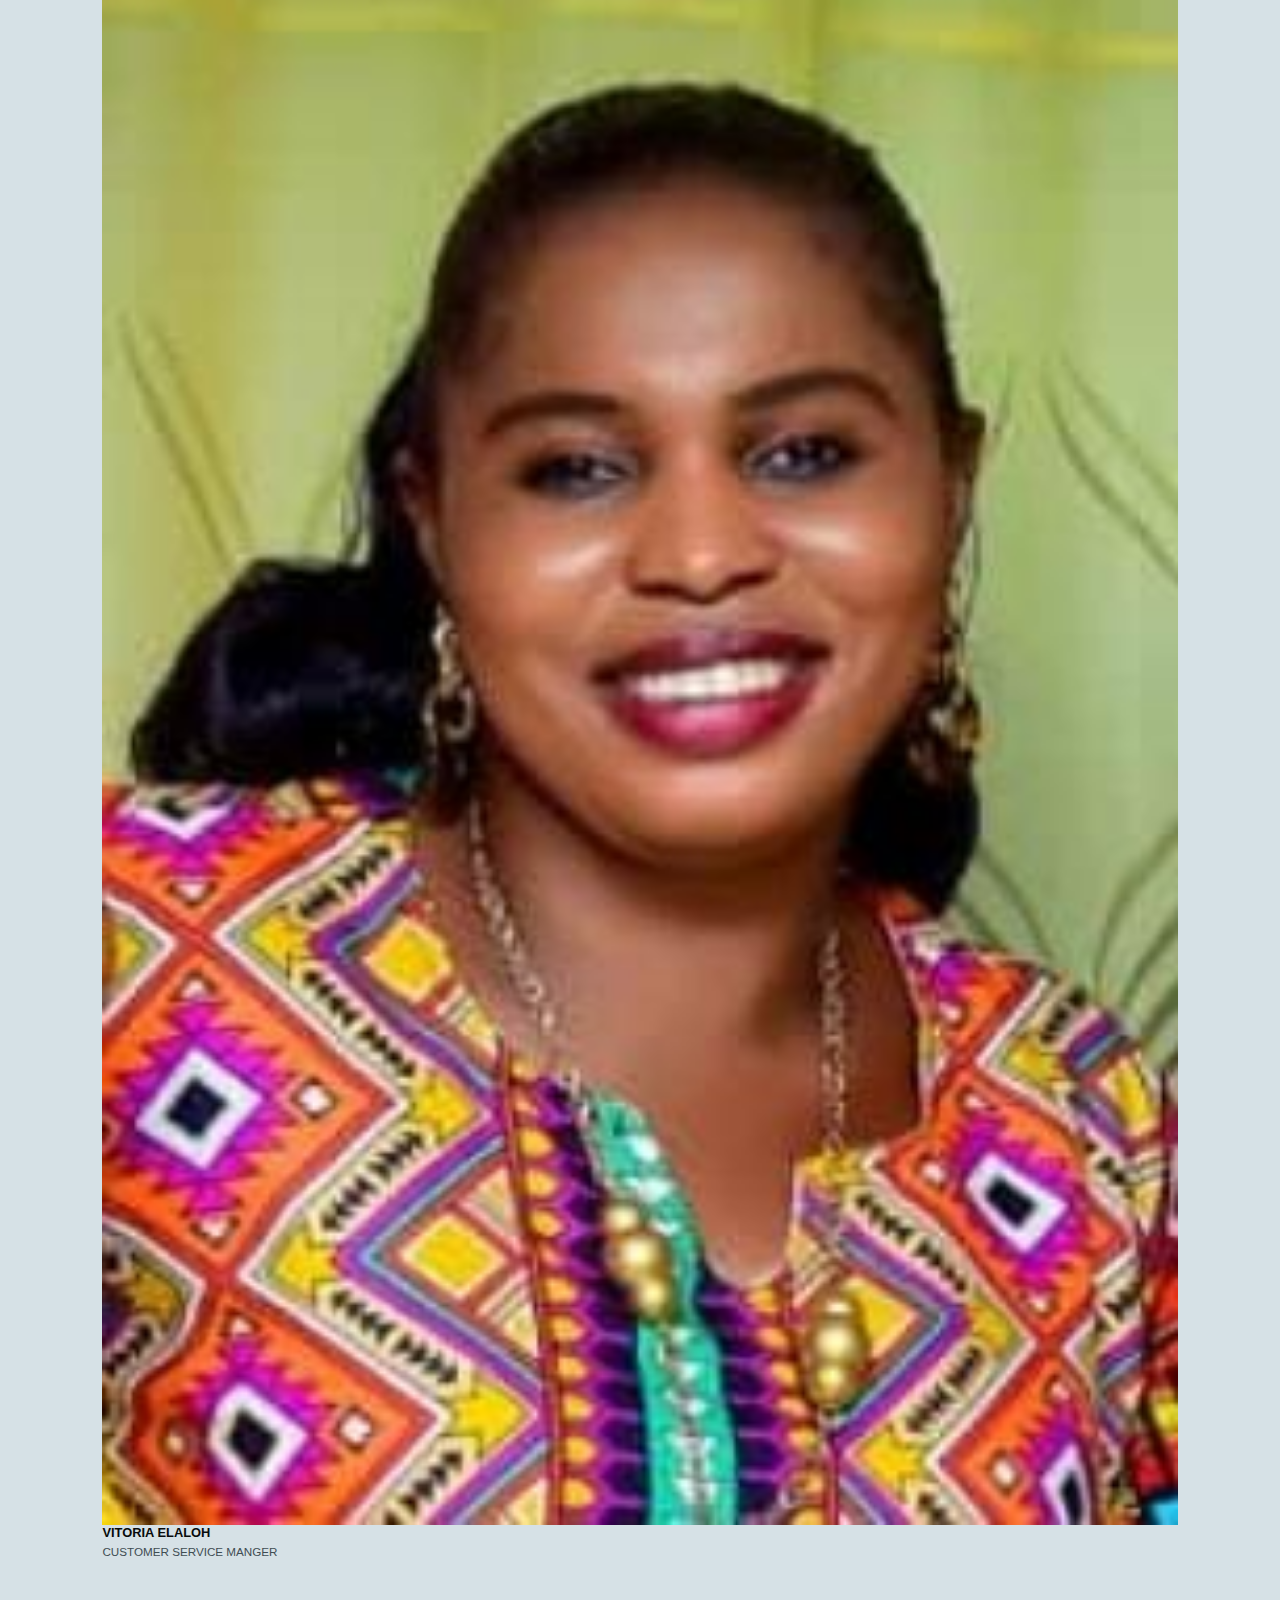
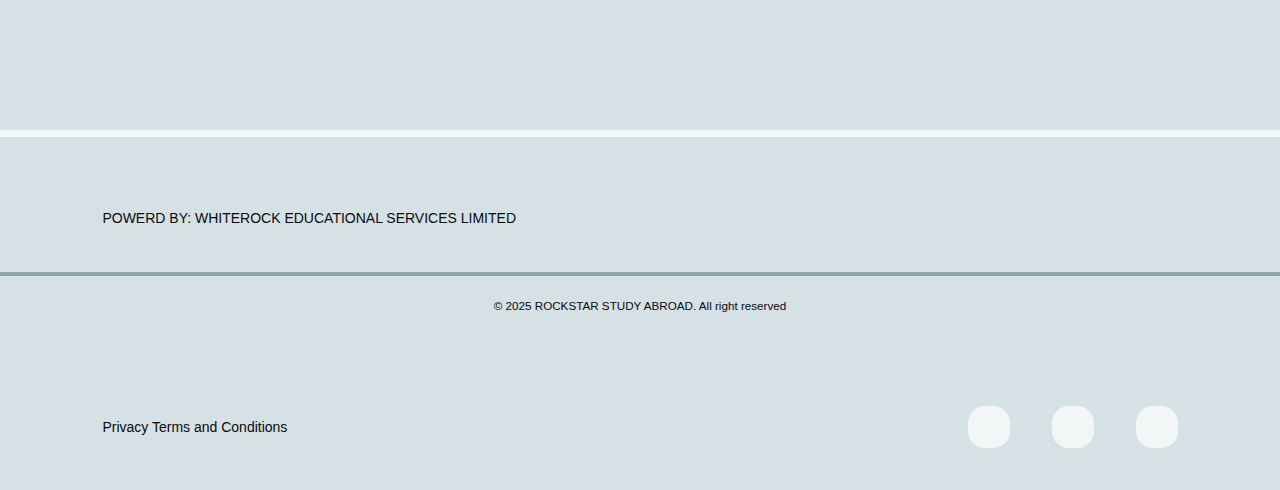
<file: ABOUT/ABOUT-us.html>
<!DOCTYPE html>
<html lang="en">
<head>
   <meta charset="UTF-8">
   <meta name="viewport" content="width=device-width, initial-scale=1.0">
   <!--icon is choosen from iconscout site-->
   <link rel="stylesheet" href="https://unicons.iconscout.com/release/v4.2.0/css/line.css">
   <title>Internationl Travels</title>
   
  <!-- Link Swiper's CSS -->
  <link rel="stylesheet" href="https://cdn.jsdelivr.net/npm/swiper@11/swiper-bundle.min.css" />
   <!--css style-->
   <link rel="stylesheet" href="../style.css">
   <link rel="stylesheet" href="../index.css">
   <link rel="stylesheet" href="../ABOUT/ABOUT-us.css">

   

</head>
<body>
   <nav>
      <div class="container nav__container">
        <a href="../Index.html" class="nav__logo">ROCK STAR EDUCATION</a>
         <div class="nav__content"> 
         <menu class="nav__menu"> 
         <a href="../Index.html" >Home</a>
         <a href="./ABOUT-us.html" class="active">About</a>
         <a href="../programs/programs.html">Programs</a>
         <a href="../destination/destination.html">Destinations</a>
         <a href="../Events/events.html">Events</a>
         <a href="../FAQ/faq.html"> FAQs</a>

         <a href="../contact/contact.html">Contacts Us</a>
        </menu>
        <button class="theme__btn"><i class="uil uil-moon"></i></button>
        <button class="nav__menu-open"><i class="uil uil-bars"></i></button>
        <button class="nav__menu-close"><i class="uil uil-multiply"></i></button>
       
      </div>
      </div>
   </nav>  
   
   <!--=========== About heading SECECTION =============-->




      <header class="page__header">
         <div class="page__header-content">
            <h2>about us</h2>
            <p>We are a committed team of professionals providing personalized and career oriented counseling services with a strong core value of a client focused delivery.</p>
         </div>
      </header>
   
   
   
   
      <section class="about">
         <div class="container about__container">
            <div class="about__image">
               <img src="../images/office setting.jpg" alt="">
            </div>
            <div class="about__story">
               <h2>we go the <span>extra mile !</span></h2>
               <p>Our study abroad counsellors have been helping students take their first steps towards building a successful future with an international education since 2005. We authoritatively represents over 150 international education partners, we can help you every step of the way, from providing guidance around university programmes and country selections, to university admissions and applying for your student visa that fits your budget.</p>
               <p>Our international universities and education partners are located across the world in countries such as Australia, Canada, the USA, the UK, New Zealand,Japan, Malyasia, the Netherlands, Cyprus,  Ireland, Finland and the United Arab Emirates.</p>
            </div>
         </div>
      </section>





 <!--=========== instructors SECECTION =============-->

      <section class="instructors">

         <div class="container instructors__container">
            <h2>meet our team </h2><br>
            <p>Our Education Counsellors & College Advisors are well experienced with handling and guiding  students. We are ever ready  to provide you with the highest level of guidance in the admission process.</p>
            <ul class="instructors__list">
              

                <li class="instructor">
                  <div class="instructor__image">
                     <img src="../images/victor faps.jpeg" alt="">
                     
                     
                  </div>
                  <h4>victor fapohunda</h4>
                  <small>REGIONAL MANAGER</small>

               <li class="instructor">
                  <div class="instructor__image">
                     <img src="../images/micheal.jpg" alt="micheal">
                     
                     
                  </div>
                  <h4>micheal arumemi</h4>
                  <small> HUMAN RESOURCE MANGER</small>
               

               

            
               <li class="instructor">
                  <div class="instructor__image">
                     <img src="../images/mary.jpeg" alt="">
                  </div>
                  <h4>mary adegunloye</h4>
                  <small>LOGISTIC COORDINATOR</small>
               </li>

                <li class="instructor">
                  <div class="instructor__image">
                     <img src="../images/whiterock ceo.webp" alt="">
                    
                  </div>
                   <h4>TIMOTHY ABRAHAM</h4>
                   <small>MARKETING MANAGER</small>
               </li>

            
               <li class="instructor">
                  <div class="instructor__image">
                     <img src="../images/victoria.jpeg" alt="">
                    
                  </div>
                  <h4>vitoria elaloh</h4>
                  <small>CUSTOMER SERVICE MANGER</small>
               </li>

            
            

            </ul>
         </div>
      </section>
               
            
   
   
   <!--=========== FOOTER SECECTION =============-->

      <footer>
         <div class="container footer__container">
            <menu class="footer__menu">
               
                  <p>POWERD  BY: WHITEROCK EDUCATIONAL SERVICES LIMITED</p>
         </div>
         <small class="footer__copyright">&copy; 2025 ROCKSTAR STUDY ABROAD. All right reserved</small>
         
    

         <div class="container footer__container">
            <menu class="footer__menu">
               <a href="#">Privacy</a>
                <a href="#">Terms and Conditions</a>
    <!--           <a href="#">Other interest</a> -->  
            </menu>
             
            <menu class="footer__socials">
               <a href="#" target="_blank"><i class="uil uil-instagram-alt"></i></a>
               <a href="#" target="_blank"><i class="uil uil-facebook"></i></a>
               <a href="#" target="_blank"><i class="uil uil-twitter"></i></a>
            </menu>
         </div>
        
      </footer>
    <script src="https://elfsightcdn.com/platform.js" async></script>
      <script src="../main.js"></script>
</body>
</html>
</file>
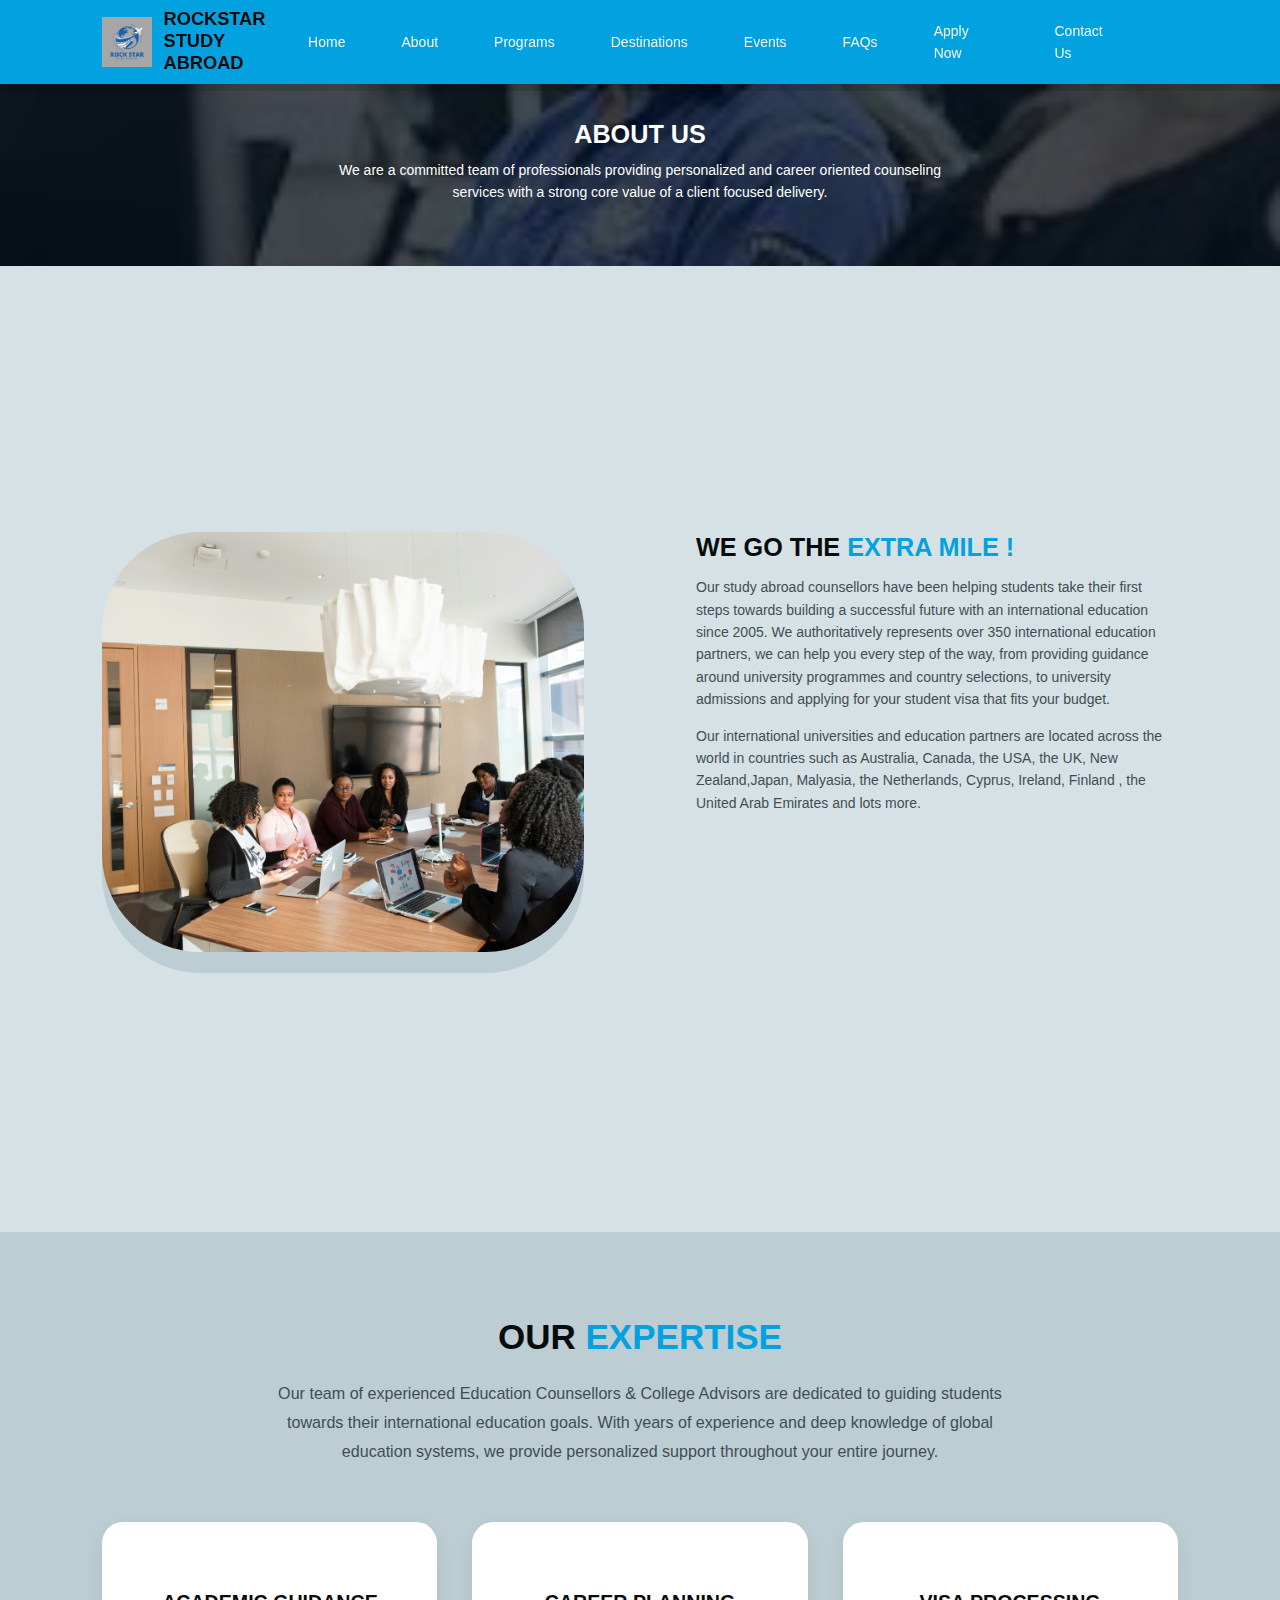
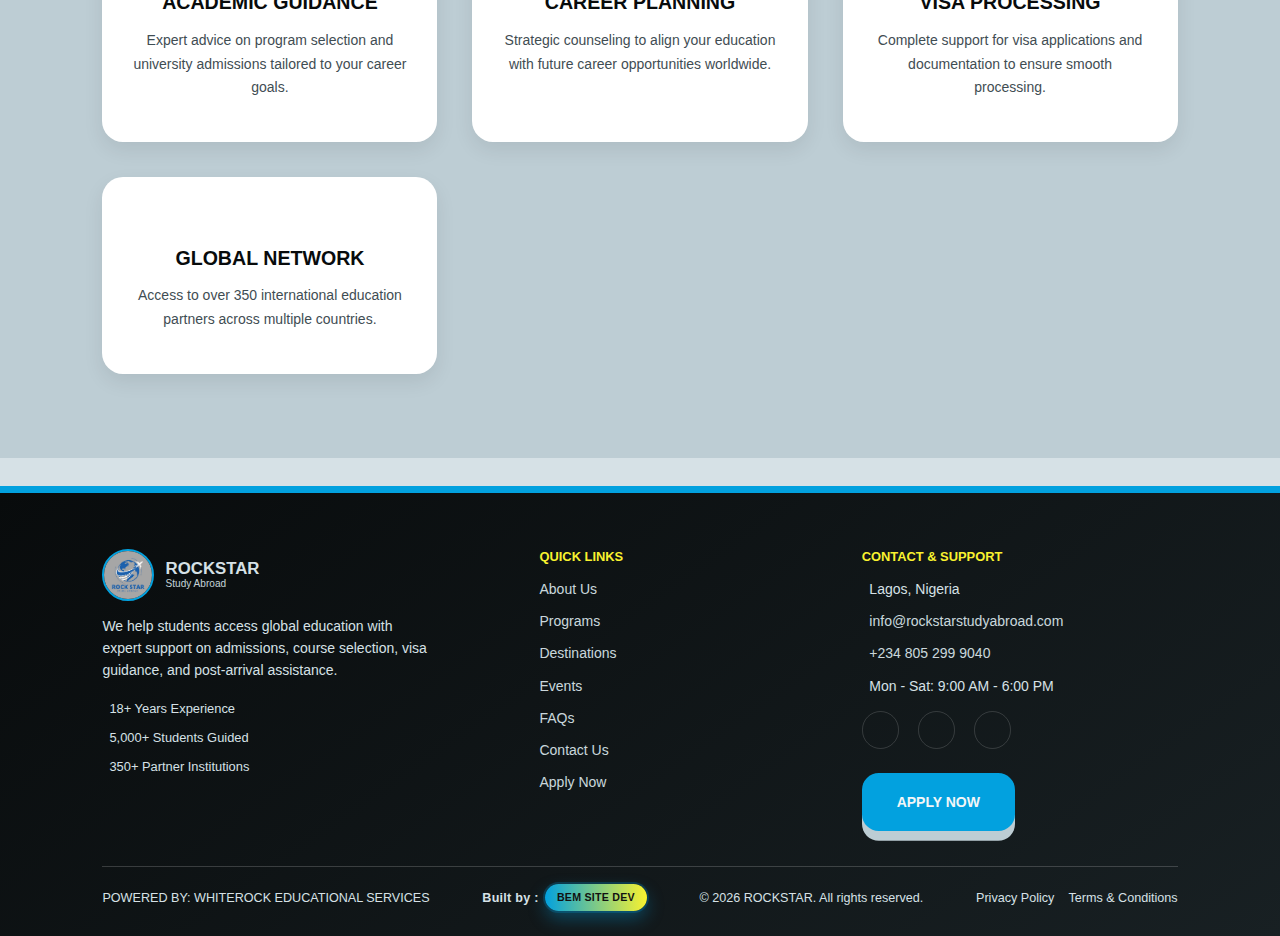
<file: about/about-us.html>
<!DOCTYPE html>
<html lang="en">
<head>
   <meta charset="UTF-8">
   <meta name="viewport" content="width=device-width, initial-scale=1.0, maximum-scale=5.0, user-scalable=yes">
   <!--icon is choosen from iconscout site-->
   <link rel="stylesheet" href="https://unicons.iconscout.com/release/v4.2.0/css/line.css">
   <title>ABOUT- ROCKSTAR</title>
   
  <!-- Link Swiper's CSS -->
  <link rel="stylesheet" href="https://cdn.jsdelivr.net/npm/swiper@11/swiper-bundle.min.css" />
   <!--css style-->
   <link rel="stylesheet" href="../style.css">
   <link rel="stylesheet" href="../index.css">
      <link rel="stylesheet" href="../about/about-us.css">

   

</head>
<body>
   <nav>
      <div class="container nav__container">
            <a href="../index.html" class="nav__logo">
          <img src="../images/samuel logo.jpeg" alt="ROCKSTAR Study Abroad">
         <h1 class="logo-text">ROCKSTAR<br>STUDY ABROAD</h1>
        </a>
        
         <div class="nav__content"> 
         <menu class="nav__menu"> 
         <a href="../index.html" >Home</a>
         <a href="./about-us.html" class="active">About</a>
         <a href="../programs/programs.html">Programs</a>
         <a href="../destination/destination.html">Destinations</a>
         <a href="../events/events.html">Events</a>
         <a href="../faq/faq.html"> FAQs</a>

         <a href="../application-form.html">Apply Now</a>
         <a href="../contact/contact.html">Contact Us</a>
        </menu>
        <button class="theme__btn"><i class="uil uil-moon"></i></button>
        <button class="nav__menu-open"><i class="uil uil-bars"></i></button>
        <button class="nav__menu-close"><i class="uil uil-multiply"></i></button>
       
      </div>
      </div>
   </nav>  
   
   <!--=========== About heading SECECTION =============-->




      <header class="page__header">
         <div class="page__header-content">
            <h2>about us</h2>
            <p>We are a committed team of professionals providing personalized and career oriented counseling services with a strong core value of a client focused delivery.</p>
         </div>
      </header>
   
   
   
   
      <section class="about">
         <div class="container about__container">
            <div class="about__image">
               <img src="../images/office setting.jpg" alt="">
            </div>
            <div class="about__story">
               <h2>we go the <span>extra mile !</span></h2>
               <p>Our study abroad counsellors have been helping students take their first steps towards building a successful future with an international education since 2005. We authoritatively represents over 350 international education partners, we can help you every step of the way, from providing guidance around university programmes and country selections, to university admissions and applying for your student visa that fits your budget.</p>
               <p>Our international universities and education partners are located across the world in countries such as Australia, Canada, the USA, the UK, New Zealand,Japan, Malyasia, the Netherlands, Cyprus,  Ireland, Finland , the United Arab Emirates and lots more.</p>
            </div>
         </div>
      </section>





 <!--=========== OUR EXPERTISE SECECTION =============-->

      <section class="our-expertise">
         <div class="container expertise__container">
            <h2>Our <span>Expertise</span></h2>
            <p class="expertise__intro">Our team of experienced Education Counsellors & College Advisors are dedicated to guiding students towards their international education goals. With years of experience and deep knowledge of global education systems, we provide personalized support throughout your entire journey.</p>
            
            <div class="expertise__grid">
               <div class="expertise__item">
                  <i class="uil uil-graduation-cap"></i>
                  <h4>Academic Guidance</h4>
                  <p>Expert advice on program selection and university admissions tailored to your career goals.</p>
               </div>
               
               <div class="expertise__item">
                  <i class="uil uil-briefcase"></i>
                  <h4>Career Planning</h4>
                  <p>Strategic counseling to align your education with future career opportunities worldwide.</p>
               </div>
               
               <div class="expertise__item">
                  <i class="uil uil-file-check-alt"></i>
                  <h4>Visa Processing</h4>
                  <p>Complete support for visa applications and documentation to ensure smooth processing.</p>
               </div>
               
               <div class="expertise__item">
                  <i class="uil uil-globe"></i>
                  <h4>Global Network</h4>
                  <p>Access to over 350 international education partners across multiple countries.</p>
               </div>
            </div>
         </div>
      </section>
               
            
   
   
   <!--=========== FOOTER SECTION =============-->
   <footer class="site-footer">
      <div class="container site-footer__top">
         <article class="site-footer__brand">
            <a href="../index.html" class="site-footer__logo">
               <img src="../images/samuel logo.jpeg" alt="ROCKSTAR Study Abroad logo">
               <span>ROCKSTAR <small>Study Abroad</small></span>
            </a>
            <p>
               We help students access global education with expert support on admissions, course selection,
               visa guidance, and post-arrival assistance.
            </p>
            <div class="site-footer__highlights">
               <span><i class="uil uil-award"></i> 18+ Years Experience</span>
               <span><i class="uil uil-users-alt"></i> 5,000+ Students Guided</span>
               <span><i class="uil uil-university"></i> 350+ Partner Institutions</span>
            </div>
         </article>

         <article>
            <h4>Quick Links</h4>
            <ul class="site-footer__links">
               <li><a href="../about/about-us.html">About Us</a></li>
               <li><a href="../programs/programs.html">Programs</a></li>
               <li><a href="../destination/destination.html">Destinations</a></li>
               <li><a href="../events/events.html">Events</a></li>
               <li><a href="../faq/faq.html">FAQs</a></li>
               <li><a href="../contact/contact.html">Contact Us</a></li>
               <li><a href="../application-form.html">Apply Now</a></li>
            </ul>
         </article>

         <article>
            <h4>Contact & Support</h4>
            <ul class="site-footer__contact">
               <li><i class="uil uil-map-marker"></i><span>Lagos, Nigeria</span></li>
               <li><i class="uil uil-envelope"></i><a href="mailto:info@rockstarstudyabroad.com">info@rockstarstudyabroad.com</a></li>
               <li><i class="uil uil-phone"></i><a href="tel:+2348052999040">+234 805 299 9040</a></li>
               <li><i class="uil uil-clock"></i><span>Mon - Sat: 9:00 AM - 6:00 PM</span></li>
            </ul>
            <div class="site-footer__socials">
               <a href="#" target="_blank" aria-label="Instagram"><i class="uil uil-instagram-alt"></i></a>
               <a href="#" target="_blank" aria-label="Facebook"><i class="uil uil-facebook"></i></a>
               <a href="#" target="_blank" aria-label="Twitter"><i class="uil uil-twitter"></i></a>
            </div>
            <a href="../application-form.html" class="btn primary site-footer__cta">Apply Now</a>
         </article>
      </div>

      <div class="container site-footer__bottom">
         <p>POWERED BY: WHITEROCK EDUCATIONAL SERVICES</p>
         <p class="site-footer__builder">Built by : <a class="site-footer__builder-link" href="https://my-website-beta-lovat.vercel.app/" target="_blank" rel="noopener noreferrer">BEM SITE DEV</a></p>
         <small>&copy; 2026 ROCKSTAR. All rights reserved.</small>
         <div class="site-footer__legal">
            <a href="../privacy.html">Privacy Policy</a>
            <a href="../terms.html">Terms & Conditions</a>
         </div>
      </div>
   </footer>
    <script src="https://elfsightcdn.com/platform.js" async></script>
      <script src="../main.js"></script>
</body>
</html>
</file>
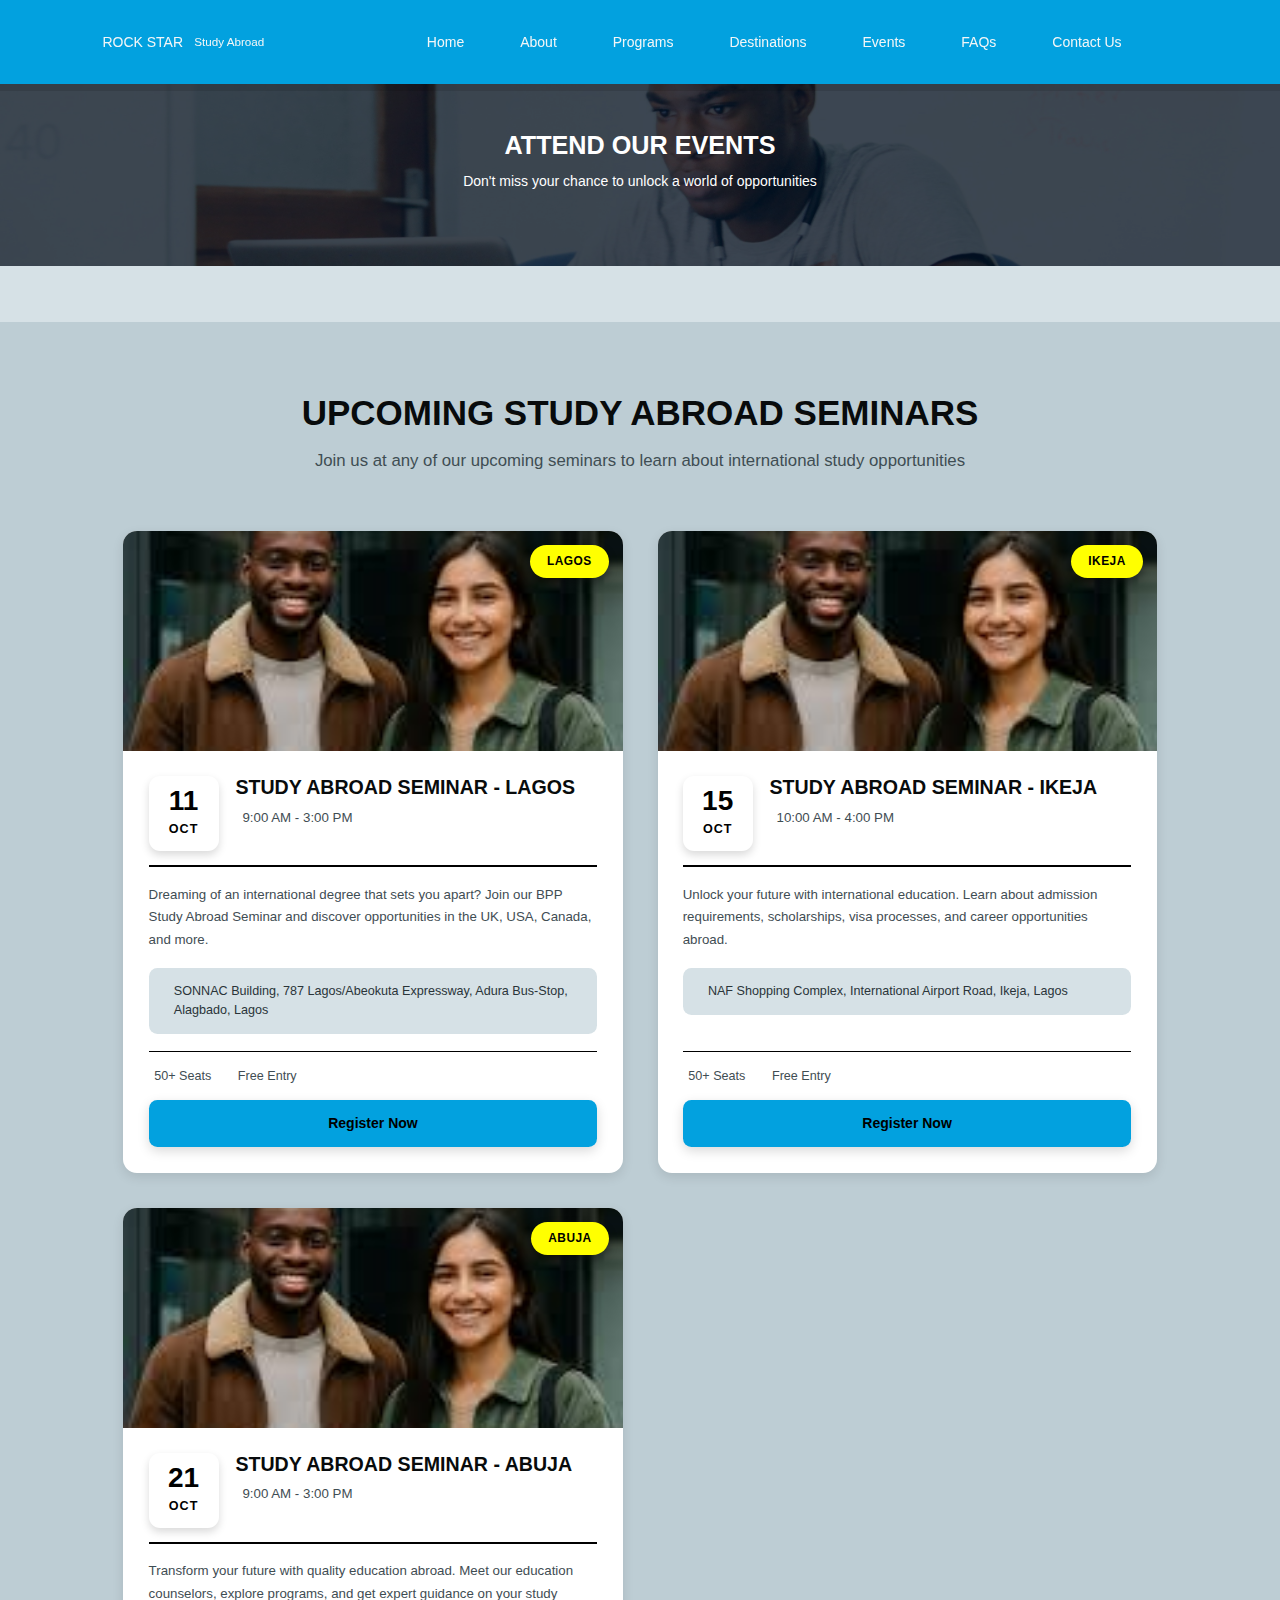
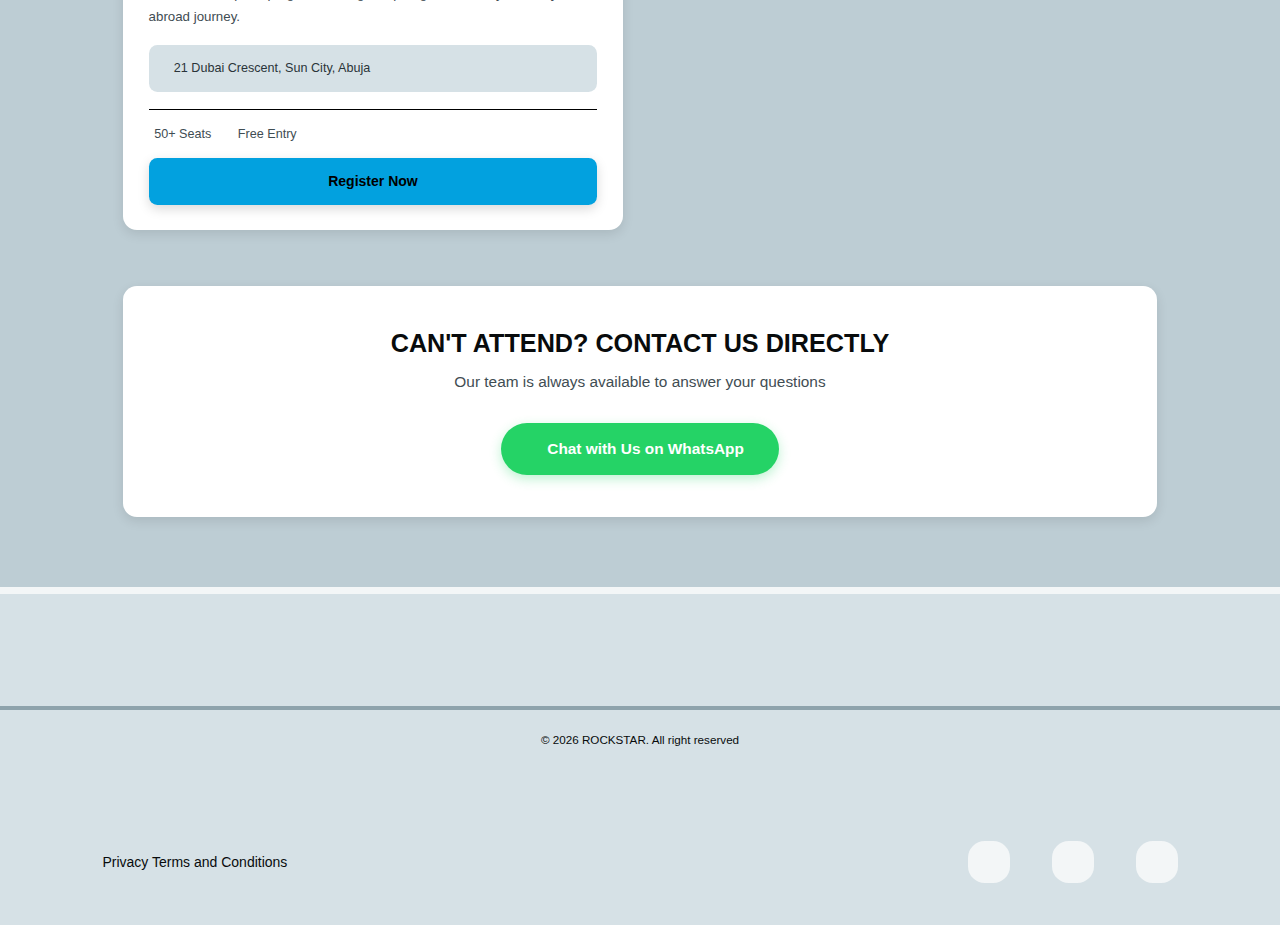
<file: Events/events.html>
<!DOCTYPE html>
<html lang="en">
<head>
   <meta charset="UTF-8">
   <meta name="viewport" content="width=device-width, initial-scale=1.0, maximum-scale=5.0, user-scalable=yes">
   <!--icon is choosen from iconscout site-->
   <link rel="stylesheet" href="https://unicons.iconscout.com/release/v4.2.0/css/line.css">
   <title>ROCKSTAR Internationl Travels</title>
   
  <!-- Link Swiper's CSS -->
  <link rel="stylesheet" href="https://cdn.jsdelivr.net/npm/swiper@11/swiper-bundle.min.css" />
   <!--css style-->
   <link rel="stylesheet" href="../style.css">
   <link rel="stylesheet" href="../index.css">

   <link rel="stylesheet" href="./events.css">

   

</head>
<body>
   <nav>
      <div class="container nav__container">
        <a href="../Index.html" class="nav__logo">ROCK STAR <br><small>Study Abroad</small></a>
        

         <div class="nav__content"> 
         <menu class="nav__menu"> 
         <a href="../Index.html" >Home</a>
         <a href="../ABOUT/ABOUT-us.html">About</a>
         <a href="../programs/programs.html">Programs</a>
        <a href="../destination/destination.html">Destinations</a>
         <a href="./events.html" class="active">Events</a>
         <a href="../FAQ/faq.html"> FAQs</a>
         <a href="../contact/contact.html">Contact Us</a>
        </menu>
        <button class="theme__btn"><i class="uil uil-moon"></i></button>
        <button class="nav__menu-open"><i class="uil uil-bars"></i></button>
        <button class="nav__menu-close"><i class="uil uil-multiply"></i></button>
       
      </div>
      </div>
   </nav>

 <!--=========== events  header SECECTION =============-->

         <header class="page__header">
            <div class="page__header-content">
               <h2>attend our events</h2>
               <P>Don't miss your chance to unlock a world of opportunities</P>
            </div>

         </header>
   
   

 <!--=========== EVENTS SECTION =============-->
   <section class="events">
      <div class="container events__container">
         <div class="events__header">
            <h2>Upcoming Study Abroad Seminars</h2>
            <p>Join us at any of our upcoming seminars to learn about international study opportunities</p>
         </div>

         <div class="events__grid">
            <!-- Event Card 1 -->
            <div class="event__card">
               <div class="event__card-image">
                  <img src="../images/bpp student.jpeg" alt="Study Abroad Seminar">
                  <div class="event__card-badge">Lagos</div>
               </div>
               <div class="event__card-content">
                  <div class="event__card-date">
                     <div class="date__box">
                        <span class="date__day">11</span>
                        <span class="date__month">OCT</span>
                     </div>
                     <div class="date__details">
                        <h3>Study Abroad Seminar - Lagos</h3>
                        <p><i class="uil uil-clock"></i> 9:00 AM - 3:00 PM</p>
                     </div>
                  </div>
                  <p class="event__card-description">
                     Dreaming of an international degree that sets you apart? Join our BPP Study Abroad Seminar and discover opportunities in the UK, USA, Canada, and more.
                  </p>
                  <div class="event__card-location">
                     <i class="uil uil-map-marker"></i>
                     <span>SONNAC Building, 787 Lagos/Abeokuta Expressway, Adura Bus-Stop, Alagbado, Lagos</span>
                  </div>
                  <div class="event__card-footer">
                     <div class="event__card-details">
                        <span><i class="uil uil-users-alt"></i> 50+ Seats</span>
                        <span><i class="uil uil-ticket"></i> Free Entry</span>
                     </div>
                     <a href="https://wa.me/+2348052999040?text=Hi%2C%20I%27d%20like%20to%20register%20for%20the%20Study%20Abroad%20Seminar%20on%20October%2011%20in%20Lagos" target="_blank" class="event__card-btn">Register Now</a>
                  </div>
               </div>
            </div>

            <!-- Event Card 2 -->
            <div class="event__card">
               <div class="event__card-image">
                  <img src="../images/bpp student.jpeg" alt="Study Abroad Seminar">
                  <div class="event__card-badge">Ikeja</div>
               </div>
               <div class="event__card-content">
                  <div class="event__card-date">
                     <div class="date__box">
                        <span class="date__day">15</span>
                        <span class="date__month">OCT</span>
                     </div>
                     <div class="date__details">
                        <h3>Study Abroad Seminar - Ikeja</h3>
                        <p><i class="uil uil-clock"></i> 10:00 AM - 4:00 PM</p>
                     </div>
                  </div>
                  <p class="event__card-description">
                     Unlock your future with international education. Learn about admission requirements, scholarships, visa processes, and career opportunities abroad.
                  </p>
                  <div class="event__card-location">
                     <i class="uil uil-map-marker"></i>
                     <span>NAF Shopping Complex, International Airport Road, Ikeja, Lagos</span>
                  </div>
                  <div class="event__card-footer">
                     <div class="event__card-details">
                        <span><i class="uil uil-users-alt"></i> 50+ Seats</span>
                        <span><i class="uil uil-ticket"></i> Free Entry</span>
                     </div>
                     <a href="https://wa.me/+2348052999040?text=Hi%2C%20I%27d%20like%20to%20register%20for%20the%20Study%20Abroad%20Seminar%20on%20October%2015%20in%20Ikeja" target="_blank" class="event__card-btn">Register Now</a>
                  </div>
               </div>
            </div>

            <!-- Event Card 3 -->
            <div class="event__card">
               <div class="event__card-image">
                  <img src="../images/bpp student.jpeg" alt="Study Abroad Seminar">
                  <div class="event__card-badge">Abuja</div>
               </div>
               <div class="event__card-content">
                  <div class="event__card-date">
                     <div class="date__box">
                        <span class="date__day">21</span>
                        <span class="date__month">OCT</span>
                     </div>
                     <div class="date__details">
                        <h3>Study Abroad Seminar - Abuja</h3>
                        <p><i class="uil uil-clock"></i> 9:00 AM - 3:00 PM</p>
                     </div>
                  </div>
                  <p class="event__card-description">
                     Transform your future with quality education abroad. Meet our education counselors, explore programs, and get expert guidance on your study abroad journey.
                  </p>
                  <div class="event__card-location">
                     <i class="uil uil-map-marker"></i>
                     <span>21 Dubai Crescent, Sun City, Abuja</span>
                  </div>
                  <div class="event__card-footer">
                     <div class="event__card-details">
                        <span><i class="uil uil-users-alt"></i> 50+ Seats</span>
                        <span><i class="uil uil-ticket"></i> Free Entry</span>
                     </div>
                     <a href="https://wa.me/+2348052999040?text=Hi%2C%20I%27d%20like%20to%20register%20for%20the%20Study%20Abroad%20Seminar%20on%20October%2021%20in%20Abuja" target="_blank" class="event__card-btn">Register Now</a>
                  </div>
               </div>
            </div>
         </div>

         <div class="events__cta">
            <h3>Can't Attend? Contact Us Directly</h3>
            <p>Our team is always available to answer your questions</p>
            <a href="https://wa.me/+2348052999040?text=Hi%2C%20I%27d%20like%20to%20learn%20more%20about%20studying%20abroad" target="_blank" class="events__cta-btn">
               <i class="uil uil-whatsapp"></i> Chat with Us on WhatsApp
            </a>
         </div>
      </div>
   </section>

<!---watasApp code-->
      <div class="elfsight-app-16623bbb-d0dc-4e1b-9173-9f804e10aefb" data-elfsight-app-lazy></div>
      

 <!--=========== FOOTER SECECTION =============-->

      <footer>
         <div class="container footer__container">
            <menu class="footer__menu">
               
           
         </div>
         <small class="footer__copyright">&copy; 2026 ROCKSTAR. All right reserved</small>
    

         <div class="container footer__container">
            <menu class="footer__menu">
               <a href="#">Privacy</a>
                <a href="#">Terms and Conditions</a>
    <!-- <a href="#">Other interest</a> -->  
            </menu>
             
            <menu class="footer__socials">
               <a href="#" target="_blank"><i class="uil uil-instagram-alt"></i></a>
               <a href="#" target="_blank"><i class="uil uil-facebook"></i></a>
               <a href="#" target="_blank"><i class="uil uil-twitter"></i></a>
            </menu>
         </div>
      </footer>




       <script src="https://elfsightcdn.com/platform.js" async></script>
    <script src="../main.js"></script>
  
    </body>
   </html>
</file>
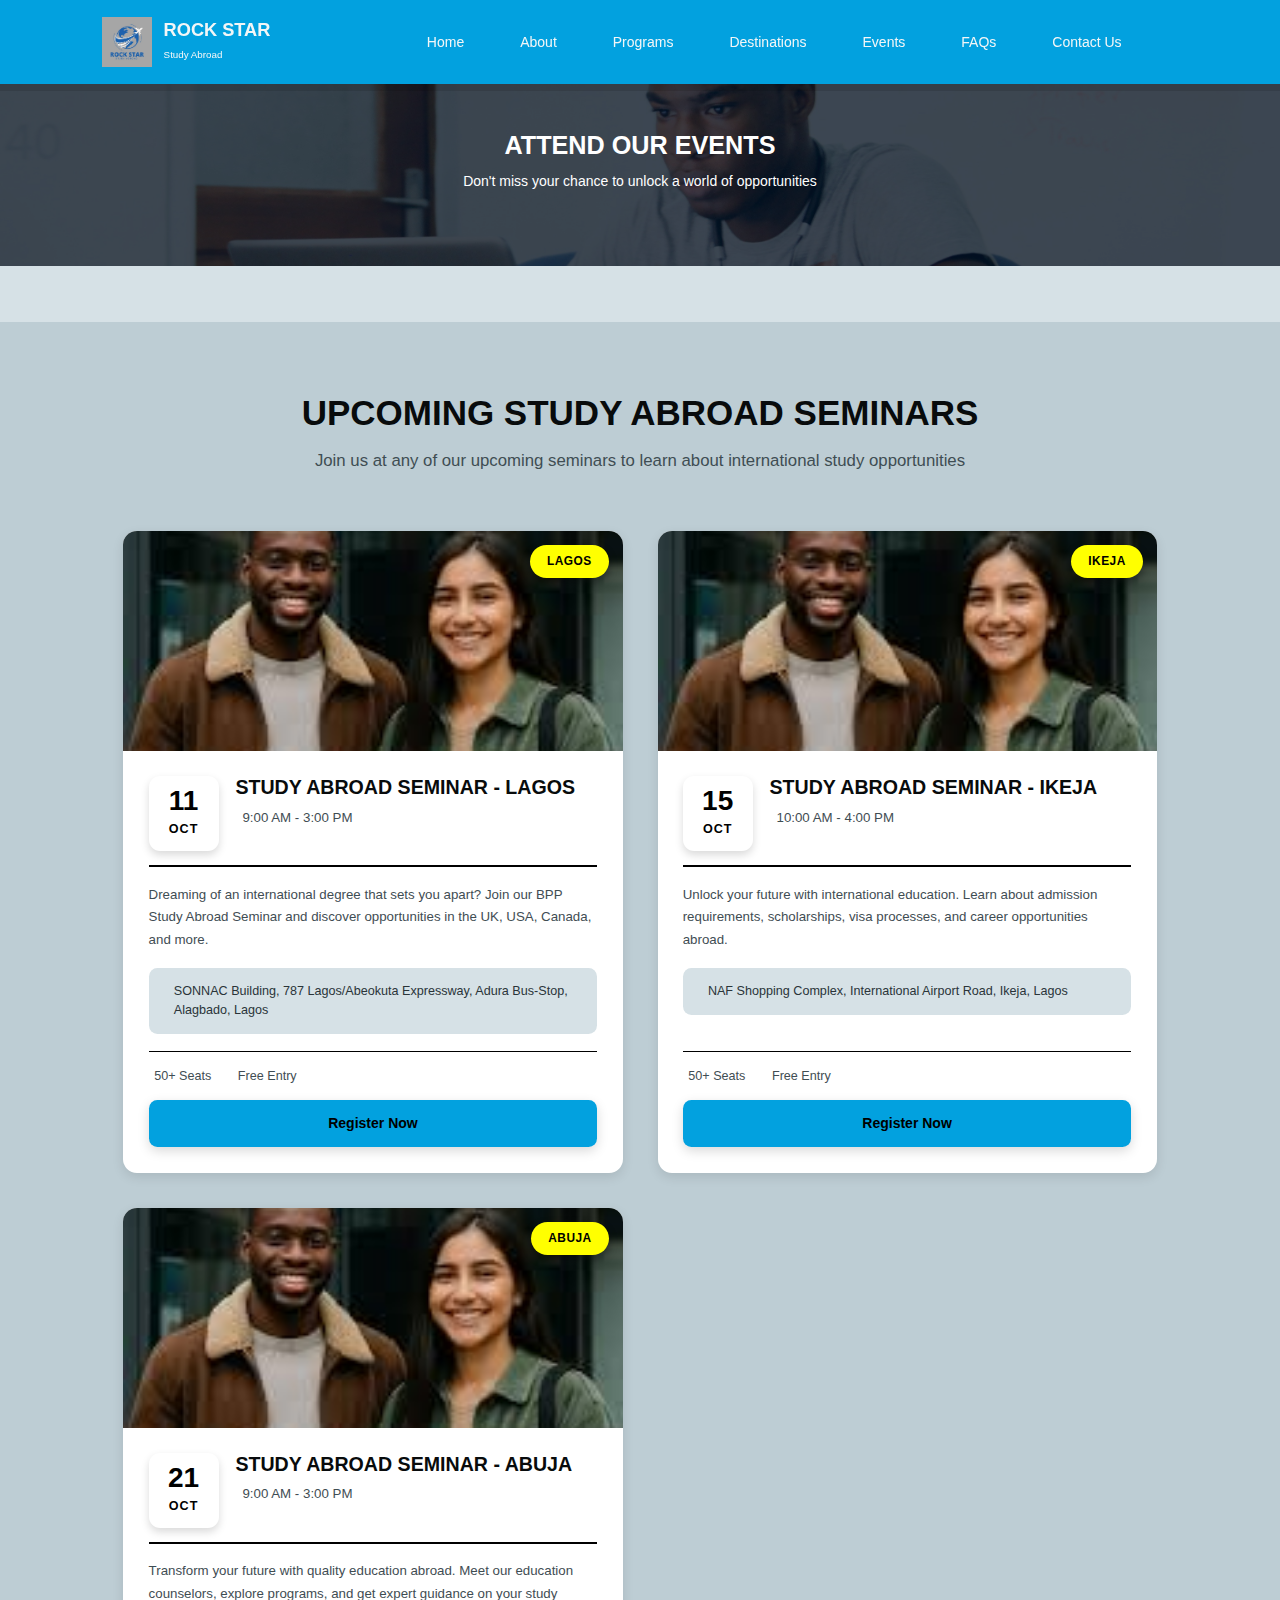
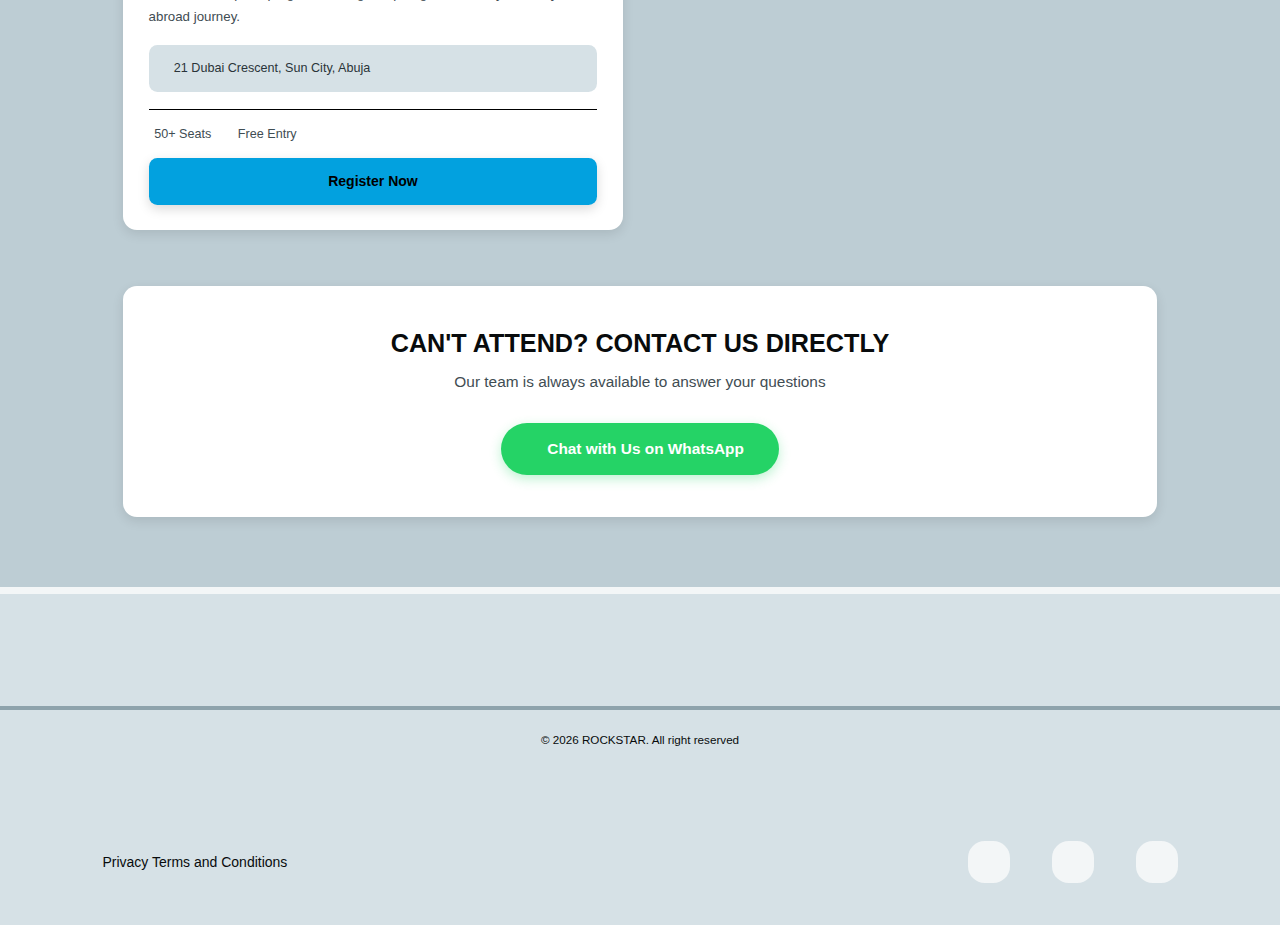
<file: events/events.html>
<!DOCTYPE html>
<html lang="en">
<head>
   <meta charset="UTF-8">
   <meta name="viewport" content="width=device-width, initial-scale=1.0, maximum-scale=5.0, user-scalable=yes">
   <!--icon is choosen from iconscout site-->
   <link rel="stylesheet" href="https://unicons.iconscout.com/release/v4.2.0/css/line.css">
   <title>ROCKSTAR Internationl Travels</title>
   
  <!-- Link Swiper's CSS -->
  <link rel="stylesheet" href="https://cdn.jsdelivr.net/npm/swiper@11/swiper-bundle.min.css" />
   <!--css style-->
   <link rel="stylesheet" href="../style.css">
   <link rel="stylesheet" href="../index.css">

   <link rel="stylesheet" href="./events.css">

   

</head>
<body>
   <nav>
      <div class="container nav__container">
            <a href="../index.html" class="nav__logo">
          <img src="../images/samuel logo.jpeg" alt="ROCK STAR Study Abroad">
          <span class="logo-text">ROCK STAR<br><small>Study Abroad</small></span>
        </a>
        

         <div class="nav__content"> 
         <menu class="nav__menu"> 
         <a href="../index.html" >Home</a>
         <a href="../about/about-us.html">About</a>
         <a href="../programs/programs.html">Programs</a>
        <a href="../destination/destination.html">Destinations</a>
         <a href="./events.html" class="active">Events</a>
         <a href="../faq/faq.html"> FAQs</a>
         <a href="../contact/contact.html">Contact Us</a>
        </menu>
        <button class="theme__btn"><i class="uil uil-moon"></i></button>
        <button class="nav__menu-open"><i class="uil uil-bars"></i></button>
        <button class="nav__menu-close"><i class="uil uil-multiply"></i></button>
       
      </div>
      </div>
   </nav>

 <!--=========== events  header SECECTION =============-->

         <header class="page__header">
            <div class="page__header-content">
               <h2>attend our events</h2>
               <P>Don't miss your chance to unlock a world of opportunities</P>
            </div>

         </header>
   
   

 <!--=========== EVENTS SECTION =============-->
   <section class="events">
      <div class="container events__container">
         <div class="events__header">
            <h2>Upcoming Study Abroad Seminars</h2>
            <p>Join us at any of our upcoming seminars to learn about international study opportunities</p>
         </div>

         <div class="events__grid">
            <!-- Event Card 1 -->
            <div class="event__card">
               <div class="event__card-image">
                  <img src="../images/bpp student.jpeg" alt="Study Abroad Seminar">
                  <div class="event__card-badge">Lagos</div>
               </div>
               <div class="event__card-content">
                  <div class="event__card-date">
                     <div class="date__box">
                        <span class="date__day">11</span>
                        <span class="date__month">OCT</span>
                     </div>
                     <div class="date__details">
                        <h3>Study Abroad Seminar - Lagos</h3>
                        <p><i class="uil uil-clock"></i> 9:00 AM - 3:00 PM</p>
                     </div>
                  </div>
                  <p class="event__card-description">
                     Dreaming of an international degree that sets you apart? Join our BPP Study Abroad Seminar and discover opportunities in the UK, USA, Canada, and more.
                  </p>
                  <div class="event__card-location">
                     <i class="uil uil-map-marker"></i>
                     <span>SONNAC Building, 787 Lagos/Abeokuta Expressway, Adura Bus-Stop, Alagbado, Lagos</span>
                  </div>
                  <div class="event__card-footer">
                     <div class="event__card-details">
                        <span><i class="uil uil-users-alt"></i> 50+ Seats</span>
                        <span><i class="uil uil-ticket"></i> Free Entry</span>
                     </div>
                     <a href="https://wa.me/+2348052999040?text=Hi%2C%20I%27d%20like%20to%20register%20for%20the%20Study%20Abroad%20Seminar%20on%20October%2011%20in%20Lagos" target="_blank" class="event__card-btn">Register Now</a>
                  </div>
               </div>
            </div>

            <!-- Event Card 2 -->
            <div class="event__card">
               <div class="event__card-image">
                  <img src="../images/bpp student.jpeg" alt="Study Abroad Seminar">
                  <div class="event__card-badge">Ikeja</div>
               </div>
               <div class="event__card-content">
                  <div class="event__card-date">
                     <div class="date__box">
                        <span class="date__day">15</span>
                        <span class="date__month">OCT</span>
                     </div>
                     <div class="date__details">
                        <h3>Study Abroad Seminar - Ikeja</h3>
                        <p><i class="uil uil-clock"></i> 10:00 AM - 4:00 PM</p>
                     </div>
                  </div>
                  <p class="event__card-description">
                     Unlock your future with international education. Learn about admission requirements, scholarships, visa processes, and career opportunities abroad.
                  </p>
                  <div class="event__card-location">
                     <i class="uil uil-map-marker"></i>
                     <span>NAF Shopping Complex, International Airport Road, Ikeja, Lagos</span>
                  </div>
                  <div class="event__card-footer">
                     <div class="event__card-details">
                        <span><i class="uil uil-users-alt"></i> 50+ Seats</span>
                        <span><i class="uil uil-ticket"></i> Free Entry</span>
                     </div>
                     <a href="https://wa.me/+2348052999040?text=Hi%2C%20I%27d%20like%20to%20register%20for%20the%20Study%20Abroad%20Seminar%20on%20October%2015%20in%20Ikeja" target="_blank" class="event__card-btn">Register Now</a>
                  </div>
               </div>
            </div>

            <!-- Event Card 3 -->
            <div class="event__card">
               <div class="event__card-image">
                  <img src="../images/bpp student.jpeg" alt="Study Abroad Seminar">
                  <div class="event__card-badge">Abuja</div>
               </div>
               <div class="event__card-content">
                  <div class="event__card-date">
                     <div class="date__box">
                        <span class="date__day">21</span>
                        <span class="date__month">OCT</span>
                     </div>
                     <div class="date__details">
                        <h3>Study Abroad Seminar - Abuja</h3>
                        <p><i class="uil uil-clock"></i> 9:00 AM - 3:00 PM</p>
                     </div>
                  </div>
                  <p class="event__card-description">
                     Transform your future with quality education abroad. Meet our education counselors, explore programs, and get expert guidance on your study abroad journey.
                  </p>
                  <div class="event__card-location">
                     <i class="uil uil-map-marker"></i>
                     <span>21 Dubai Crescent, Sun City, Abuja</span>
                  </div>
                  <div class="event__card-footer">
                     <div class="event__card-details">
                        <span><i class="uil uil-users-alt"></i> 50+ Seats</span>
                        <span><i class="uil uil-ticket"></i> Free Entry</span>
                     </div>
                     <a href="https://wa.me/+2348052999040?text=Hi%2C%20I%27d%20like%20to%20register%20for%20the%20Study%20Abroad%20Seminar%20on%20October%2021%20in%20Abuja" target="_blank" class="event__card-btn">Register Now</a>
                  </div>
               </div>
            </div>
         </div>

         <div class="events__cta">
            <h3>Can't Attend? Contact Us Directly</h3>
            <p>Our team is always available to answer your questions</p>
            <a href="https://wa.me/+2348052999040?text=Hi%2C%20I%27d%20like%20to%20learn%20more%20about%20studying%20abroad" target="_blank" class="events__cta-btn">
               <i class="uil uil-whatsapp"></i> Chat with Us on WhatsApp
            </a>
         </div>
      </div>
   </section>

<!---watasApp code-->
      <div class="elfsight-app-16623bbb-d0dc-4e1b-9173-9f804e10aefb" data-elfsight-app-lazy></div>
      

 <!--=========== FOOTER SECECTION =============-->

      <footer>
         <div class="container footer__container">
            <menu class="footer__menu">
               
           
         </div>
         <small class="footer__copyright">&copy; 2026 ROCKSTAR. All right reserved</small>
    

         <div class="container footer__container">
            <menu class="footer__menu">
               <a href="#">Privacy</a>
                <a href="#">Terms and Conditions</a>
    <!-- <a href="#">Other interest</a> -->  
            </menu>
             
            <menu class="footer__socials">
               <a href="#" target="_blank"><i class="uil uil-instagram-alt"></i></a>
               <a href="#" target="_blank"><i class="uil uil-facebook"></i></a>
               <a href="#" target="_blank"><i class="uil uil-twitter"></i></a>
            </menu>
         </div>
      </footer>




       <script src="https://elfsightcdn.com/platform.js" async></script>
    <script src="../main.js"></script>
  
    </body>
   </html>
</file>
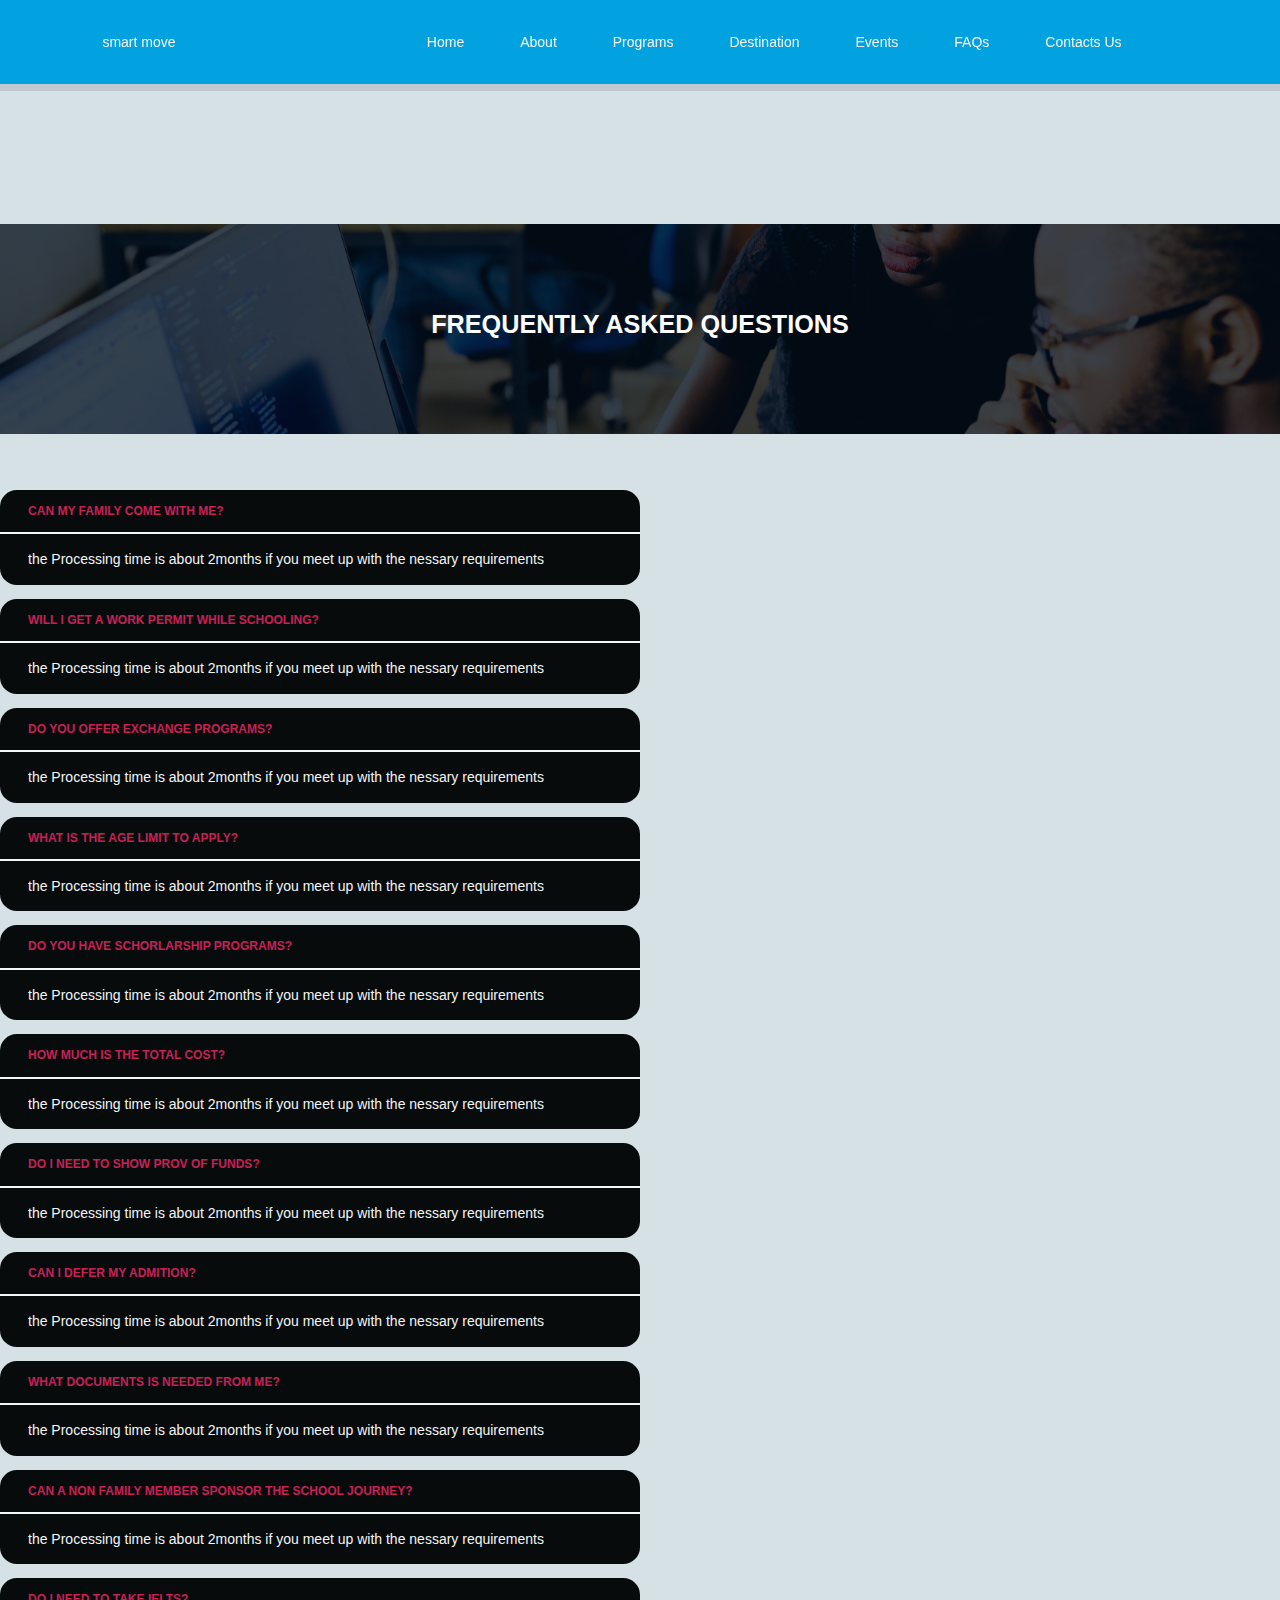
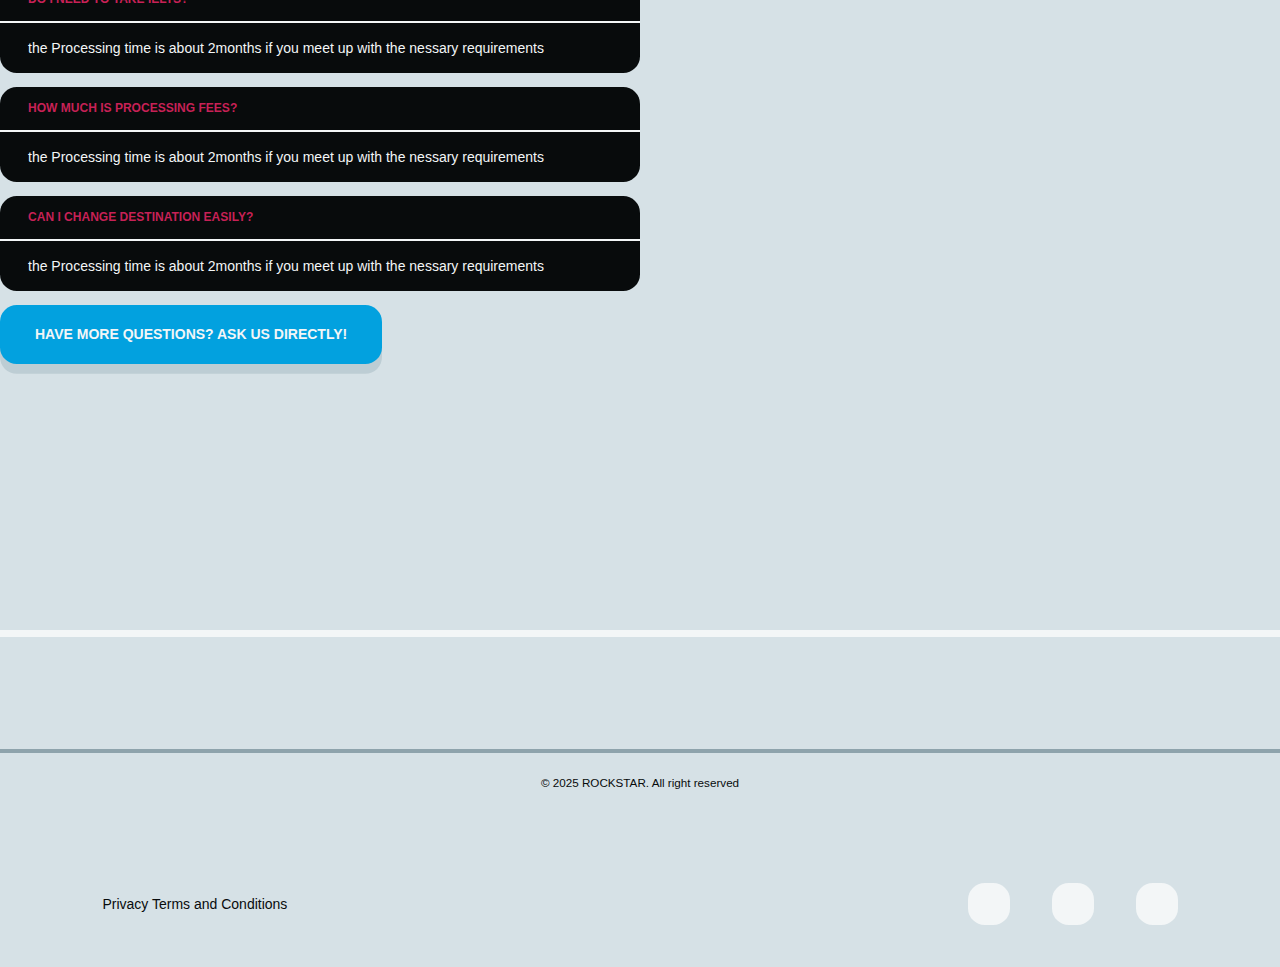
<file: FAQ/faq.html>
<!DOCTYPE html>
<html lang="en">
<head>
   <meta charset="UTF-8">
   <meta name="viewport" content="width=device-width, initial-scale=1.0">
   <!--icon is choosen from iconscout site-->
   <link rel="stylesheet" href="https://unicons.iconscout.com/release/v4.2.0/css/line.css">
   <title>ROCKSTAR Internationl Travels</title>
   
  <!-- Link Swiper's CSS -->
  <link rel="stylesheet" href="https://cdn.jsdelivr.net/npm/swiper@11/swiper-bundle.min.css" />
   <!--css style-->
   <link rel="stylesheet" href="../style.css">
   <link rel="stylesheet" href="../index.css">
   <link rel="stylesheet" href="./faq.css">

   

</head>
<body>
   <nav>
      <div class="container nav__container">
        <a href="./Index.html" class="nav__logo">smart move</a>
        

         <div class="nav__content"> 
         <menu class="nav__menu"> 
         <a href="../Index.html" >Home</a>
         <a href="../ABOUT/ABOUT-us.html">About</a>
         <a href="../programs/programs.html">Programs</a>
        <a href="../destination/destination.html">Destination</a>
        <a href="../Events/events.html">Events</a>
         <a href="./faq.html" class="active"> FAQs</a>
         <a href="../contact/contact.html">Contacts Us</a>
        </menu>
        <button class="theme__btn"><i class="uil uil-moon"></i></button>
        <button class="nav__menu-open"><i class="uil uil-bars"></i></button>
        <button class="nav__menu-close"><i class="uil uil-multiply"></i></button>
       
      </div>
      </div>
   </nav>

 <!--=========== faq header SECECTION =============-->



      <section class="pages"> 
      <header class="page__header">
         <div class="page__header-content">
            <h2>frequently Asked Questions</h2>
         </div>
      </header>


      <menu class="continer faqs">
          <article class="faq show">
            <div class="faq__head">
               <h5>can my family come with me? </h5>
               <i class="uil uil-angle-down"></i>
               </div>
            <p>the Processing time is about 2months if you meet up with the nessary requirements</p>
         </article>

         <article class="faq show">
            <div class="faq__head">
               <h5>will i get a work permit while schooling? </h5>
               <i class="uil uil-angle-down"></i>
               </div>
            <p>the Processing time is about 2months if you meet up with the nessary requirements</p>
         </article>

         <article class=" faq show">
            <div class="faq__head">
               <h5>do you offer exchange programs? </h5>
               <i class="uil uil-angle-down"></i>
              
            </div>
             <p>the Processing time is about 2months if you meet up with the nessary requirements</p>

         </article>


         <article class="faq show">
            <div class="faq__head">
               <h5>what is the age limit to apply? </h5>
               <i class="uil uil-angle-down"></i>
            </div>
            <p>the Processing time is about 2months if you meet up with the nessary requirements</p>
         </article>

         <article class="faq show">
            <div class="faq__head">
               <h5>do you have schorlarship programs? </h5>
               <i class="uil uil-angle-down"></i>
              
            </div>
             <p>the Processing time is about 2months if you meet up with the nessary requirements</p>
         </article>

         <article class="faq show">
            <div class="faq__head">
               <h5>how much is the total cost? </h5>
               <i class="uil uil-angle-down"></i>
               </div>
            <p>the Processing time is about 2months if you meet up with the nessary requirements</p>
         </article>

         <article class="faq show">
            <div class="faq__head">
               <h5>do i need to show prov of funds? </h5>
               <i class="uil uil-angle-down"></i>
               
            </div>
            <p>the Processing time is about 2months if you meet up with the nessary requirements</p>
         </article>


         <article class="faq show">
            <div class="faq__head">
               <h5>can i defer my admition? </h5>
               <i class="uil uil-angle-down"></i>
              
            </div>
             <p>the Processing time is about 2months if you meet up with the nessary requirements</p>
         </article>

         <article class="faq show">
            <div class="faq__head">
               <h5>what documents is needed from me? </h5>
               <i class="uil uil-angle-down"></i>
               
            </div>
            <p>the Processing time is about 2months if you meet up with the nessary requirements</p>
         </article>

         <article class="faq show">
            <div class="faq__head">
               <h5>can a non family member sponsor the school journey? </h5>
               <i class="uil uil-angle-down"></i>
              
            </div>
             <p>the Processing time is about 2months if you meet up with the nessary requirements</p>
         </article>

         <article class="faq show">
            <div class="faq__head">
               <h5>do i need to take ielts? </h5>
               <i class="uil uil-angle-down"></i>
              
            </div>
             <p>the Processing time is about 2months if you meet up with the nessary requirements</p>
         </article>

         <article class="faq show">
            <div class="faq__head">
               <h5>how much is processing fees? </h5>
               <i class="uil uil-angle-down"></i>
               
            </div>
            <p>the Processing time is about 2months if you meet up with the nessary requirements</p>
         </article>

         <article class="faq show">
            <div class="faq__head">
               <h5>can i change destination easily? </h5>
               <i class="uil uil-angle-down"></i>
               
            </div>
            <p>the Processing time is about 2months if you meet up with the nessary requirements</p>
         </article>
            <a href="mailto:info.rolayoenterprises@gmail.com" class="btn primary" target="_blank">Have more questions? Ask us directly!</a>
      </menu>

 </section>  
         <!--WATSAPP CODE-->
      <div class="elfsight-app-16623bbb-d0dc-4e1b-9173-9f804e10aefb" data-elfsight-app-lazy></div>

       <!--=========== FOOTER SECECTION =============-->

      <footer>
         <div class="container footer__container">
            <menu class="footer__menu">
               
           
         </div>
         <small class="footer__copyright">&copy; 2025 ROCKSTAR. All right reserved</small>
    

         <div class="container footer__container">
            <menu class="footer__menu">
               <a href="#">Privacy</a>
                <a href="#">Terms and Conditions</a>
    <!--           <a href="#">Other interest</a> -->  
            </menu>
             
            <menu class="footer__socials">
               <a href="#" target="_blank"><i class="uil uil-instagram-alt"></i></a>
               <a href="#" target="_blank"><i class="uil uil-facebook"></i></a>
               <a href="#" target="_blank"><i class="uil uil-twitter"></i></a>
            </menu>
         </div>
      </footer>
   <script>
      const faqs = document.querySelectorAll('.faq')
      faqs.forEach(faq => {
         faq.addEventListener('click' , ()  =>{
            faq.classList.toggle('show');
            if(faq.classList.contains('show')){
               faq.querySelector('i').className = "uil uil-angle-up"
            }
            else{
                  
               faq.querySelector('i').className = "uil uil-angle-down"
            };

         });
      });
    </script>
    <script src="https://elfsightcdn.com/platform.js" async></script>
   
    <script src="../main.js"></script>
  
    </body>
   </html>
</file>
<file: style.css>
:root{
   --color-primary:#02a1df ;
   --color-primary-varient : #f9f22f;
   --color-gray-0: #f3f6f7;
   --color-gray-50: #d6e1e6;
   --color-gray-100: #bdcdd4;
   --color-gray-200: #a0b2b9;
   --color-gray-300: #8ea3ac;
   --color-gray-400: #7a8b93;
   --color-gray-500: #5a6d75;
   --color-gray-600: #3f4d53;
   --color-gray-700: #2a3439;
   --color-gray-800: #182023;
   --color-gray-900: #080b0c;
    --color-danger: #c72156;
    --color-success: #06c4c4;
    --color-info: #ffcd56;
    --color-purple: rgb(166, 27 ,191);

    --radius-1: 0.4rem;
     --radius-2:0.8rem;
      --radius-3:1.2rem;
       --radius-4:1.6rem;
        --radius-5:2rem;
         --radius-6:4rem;

    --container-w-lg: 84%;
    --container-w-md: 92%     
}
*{
   margin: 0;
   padding: 0;
   box-sizing: border-box;
   border: 0;
   background: transparent;
   outline: 0;
   list-style: none;
   text-decoration: none;
   
   
}
html{
   font-size: 14px;
   scroll-behavior: smooth;
   overflow-x: hidden;
}
body{
   font-family: Inter, "Segoe UI", Roboto, Helvetica, Arial, sans-serif;
   color: var(--color-gray-600);
   line-height: 1.6;
   background-color: var(--color-gray-50);
   font-weight: 500;
   overflow-x: hidden;
   max-width: 100vw;
   -webkit-font-smoothing: antialiased;
   -moz-osx-font-smoothing: grayscale;
}
.dark{
   --color-gray-0: #080b0c;
   --color-gray-50: #182023;
   --color-gray-100: #2a3439;
   --color-gray-200: #33414f;
   --color-gray-300: #576471;
   --color-gray-400: #707d8b;
   --color-gray-500: #8e9cac;
   --color-gray-600: #a6acb1;
   --color-gray-700: #c8ccd2;
   --color-gray-800: #e7e6ed;
   --color-gray-900: #f9fbfc;

}
.container{
   width: var(--container-w-lg);
   margin-inline: auto;

}

.skip-link {
   position: absolute;
   top: -40px;
   left: 1rem;
   z-index: 9999;
   background: #111;
   color: #fff;
   padding: 0.6rem 1rem;
   border-radius: 0.4rem;
}

.skip-link:focus {
   top: 0.75rem;
}

a{
   color: var(--color-gray-900);
}
img{
   display: block;
   width: 100%;
   height: 100%;
   object-fit: cover;
}
h1, h2, h3, h4, h5, h6{
   color: var(--color-gray-900);
   font-weight: 800;
   line-height: 1.2;
   text-transform: uppercase;
}
h1{
   font-size: 2.8rem;
}
h2{
   font-size: 1.8rem;
}
h3{
   font-size: 1.1rem;
}
h4{
   font-size: 0.92rem;
}
h5{
   font-size: 0.86rem;
}
h6{
   font-size: 0.7rem;
}
button{
   cursor: pointer;

}
.btn{
   display: inline-block;
   width: fit-content;
   padding: 1.3rem 2.5rem;
   background: var(--color-gray-0);
   font-weight: 600;
   text-transform: uppercase;
   border-radius: var(--radius-3);
   box-shadow: 0 0.7rem 0 var(--color-gray-100);
   min-height: 44px;
   min-width: 44px;
}
.btn.primary{
   background: var(--color-primary);
   color: var(--color-gray-0);
}
.btn:hover{
   background: var(--color-gray-900);
   color: var(--color-gray-0);
   box-shadow: none;
}


/*=========NAVBAR==========*/

nav{
   background: var(--color-primary);
   box-shadow: 0 0.5rem 0 rgba(0, 0, 0, 0.1);
   width: 100%;
   height: 6rem;
   display: grid;
   place-items: center;
   position: fixed;
   top: 0;
   left: 0;
   z-index: 2;

}
body.dark nav{
   box-shadow: 0 0.5rem 0 rgba(255, 255, 255, 0.1);

}
.nav__container{
   display: flex;
   justify-content: space-between;
   align-items: center;

}
.nav__content{
   display: flex;
   align-items: center;
   gap: 4rem;
}
.nav__menu{
   display: flex;
   gap: 4rem;
   align-items: center;
}
.nav__menu-open, .nav__menu-close{
   font-size: 2rem;
   color: var(--color-gray-0);
   display: none;
   min-height: 44px;
   min-width: 44px;
}
nav a{
   color: var(--color-gray-0);

}
.nav__logo{
   display: flex;
   align-items: center;
   gap: 0.8rem;
}

.nav__logo img{
   height: 50px;
   width: auto;
}

.nav__logo .logo-text{
   font-weight: 800;
   font-size: 1.3rem;
   line-height: 1.2;
}

.nav__logo .logo-text small{
   font-size: 0.7rem;
   font-weight: 500;
}

.nav__logo:hover img{
   transform: scale(1.05);
}
nav a:hover{
   color: var(--color-primary-varient);

}
nav a:active{
   color: var(--color-primary-varient);

}
.theme__btn{
   color: var(--color-gray-0);
   font-size: 1.5rem;
}
.theme__btn:hover{
   color: var(--color-primary-varient);
}


/*=========page header styles==========*/

.page__header{
   height: 15rem;
   background: url(./images/office\ reseachrs.jpg) center center/cover;
   display: grid;
   place-items: center;
   margin: 4rem 0;
   position: relative;
}
.page__header::before{
   display: block;
   width: 100%;
   height: 100%;
   position: absolute;
   top: 0;
   left: 0;
   content: "";
   background:#030f1b;
   opacity: 0.75;
}
.page__header-content{
   width: 50%;
   text-align: center;
   z-index: 1;
}
.page__header-content * {
   color: white;
}
.page__header-content h2{
   margin-bottom: 0.7rem;
}


/*=========SITE FOOTER==========*/

.site-footer{
   margin-top: 2rem;
   background: linear-gradient(145deg, var(--color-gray-900), var(--color-gray-800));
   color: var(--color-gray-50);
   border-top: 0.5rem solid var(--color-primary);
}

.site-footer *{
   color: var(--color-gray-50);
}

.site-footer__top{
   padding: 4rem 0 2.5rem;
   display: grid;
   grid-template-columns: 1.4fr 1fr 1.1fr;
   gap: 2.5rem;
}

.site-footer__logo{
   display: inline-flex;
   align-items: center;
   gap: 0.8rem;
   margin-bottom: 1rem;
}

.site-footer__logo img{
   width: 52px;
   height: 52px;
   border-radius: 50%;
   border: 2px solid var(--color-primary);
}

.site-footer__logo span{
   font-size: 1.2rem;
   font-weight: 800;
   line-height: 1.1;
}

.site-footer__logo span small{
   display: block;
   font-size: 0.72rem;
   font-weight: 500;
   opacity: 0.92;
   text-transform: none;
}

.site-footer__brand p{
   margin-bottom: 1.2rem;
   max-width: 42ch;
}

.site-footer__highlights{
   display: grid;
   gap: 0.6rem;
}

.site-footer__highlights span{
   display: inline-flex;
   align-items: center;
   gap: 0.5rem;
   font-size: 0.92rem;
}

.site-footer__highlights i,
.site-footer__contact i{
   color: var(--color-primary);
   font-size: 1.05rem;
}

.site-footer h4{
   color: var(--color-primary-varient);
   margin-bottom: 1rem;
}

.site-footer__links,
.site-footer__contact{
   display: grid;
   gap: 0.7rem;
}

.site-footer__links a,
.site-footer__contact a{
   opacity: 0.95;
}

.site-footer__links a:hover,
.site-footer__contact a:hover,
.site-footer__legal a:hover{
   color: var(--color-primary-varient);
}

.site-footer__contact li{
   display: flex;
   align-items: flex-start;
   gap: 0.55rem;
}

.site-footer__socials{
   display: flex;
   align-items: center;
   gap: 0.8rem;
   margin: 1rem 0 1.2rem;
}

.site-footer__socials a{
   width: 2.7rem;
   height: 2.7rem;
   border-radius: 0.8rem;
   display: grid;
   place-items: center;
   background: rgba(255, 255, 255, 0.08);
   border: 1px solid rgba(255, 255, 255, 0.15);
}

.site-footer__socials a i{
   font-size: 1.1rem;
}

.site-footer__socials a:hover{
   background: var(--color-primary);
   transform: translateY(-2px);
}

.site-footer__cta{
   margin-top: 0.5rem;
}

.site-footer__bottom{
   border-top: 1px solid rgba(255, 255, 255, 0.18);
   padding: 1.2rem 0 1.8rem;
   display: flex;
   flex-wrap: wrap;
   justify-content: space-between;
   align-items: center;
   gap: 0.8rem 1.6rem;
}

.site-footer__bottom p,
.site-footer__bottom small{
   margin: 0;
   font-size: 0.9rem;
}

.site-footer__builder{
   display: inline-flex;
   align-items: center;
   gap: 0.45rem;
   font-weight: 700;
   letter-spacing: 0.02em;
}

.site-footer__builder-link{
   display: inline-flex;
   align-items: center;
   justify-content: center;
   padding: 0.35rem 0.85rem;
   border-radius: 999px;
   background: linear-gradient(90deg, var(--color-primary), var(--color-primary-varient));
   color: #111 !important;
   font-weight: 800;
   text-transform: uppercase;
   font-size: 0.76rem;
   box-shadow: 0 0 0 2px rgba(2, 161, 223, 0.22), 0 0.55rem 1.2rem rgba(2, 161, 223, 0.35);
   animation: footerBuilderPulse 2.2s ease-in-out infinite;
}

.site-footer__builder-link:hover{
   transform: translateY(-2px) scale(1.03);
   filter: brightness(1.07);
   color: #111 !important;
}

@keyframes footerBuilderPulse {
   0%,
   100% {
      box-shadow: 0 0 0 2px rgba(2, 161, 223, 0.22), 0 0.55rem 1.2rem rgba(2, 161, 223, 0.35);
   }
   50% {
      box-shadow: 0 0 0 3px rgba(249, 242, 47, 0.35), 0 0.75rem 1.35rem rgba(249, 242, 47, 0.35);
   }
}

@media (prefers-reduced-motion: reduce) {
   .site-footer__builder-link{
      animation: none;
   }
}

.site-footer__legal{
   display: flex;
   flex-wrap: wrap;
   gap: 1rem;
}

.site-footer__legal a{
   font-size: 0.9rem;
}



/*=========size for TABLET SCREEN SIZE==========*/

@media screen and (min-width: 601px) and (max-width: 1024px) {
   nav{
      height: 5.5rem;
   }
   .container{
      width: 90%;
   }
   .nav__content{
      gap: 1rem;
   }
   .nav__menu{
      position: fixed;
      top: 5.5rem;
      right: 5%;
      flex-direction: column;
      gap: 0;
      width: min(20rem, 90vw);
      display: none;
      perspective: 200px;
      z-index: 3;
   }
   .nav__menu a {
      background: linear-gradient(var(--color-gray-800), var(--color-gray-700));
      color: var(--color-gray-0);
      height: 4rem;
      display: grid;
      place-items: center;
      width: 100%;
      box-shadow: -2rem 4rem 3rem rgba(0, 0, 0, 0.2);
      animation: animation1 300ms ease forwards;
      transform: rotateX(90deg);
      opacity: 0;
      transform-origin: top;
   }
   .nav__menu a.active{
      background: var(--color-primary);
      color: var(--color-gray-0);
   }
   .nav__menu-open{
      display: inline-flex;
      align-items: center;
      justify-content: center;
   }
   .nav__menu-close{
      display: none;
   }
   .nav__logo img{
      height: 44px;
   }
   .nav__logo .logo-text{
      font-size: 0.95rem;
      line-height: 1.15;
   }
   .theme__btn{
      font-size: 1.2rem;
   }
   h1{
      font-size: 2.4rem;
   }
   h2{
      font-size: 1.6rem;
   }
}



/*=========size for SMALL SCREEN SIZE==========*/








@media screen and (max-width: 600px) {
   h1{
      font-size: 2rem;
   }
   h2{
      font-size: 1.4rem;
   }
   h3{
      font-size: 1rem;
   }
   .btn{
      padding: 1.5rem;
      font-size: 0.8rem;
   }
   .container{
      width: var(--container-w-md);
   }
   .nav__content{
         gap: 3rem;
   }
   .nav__menu{
      position: fixed;
      top: 4rem;
      right: 4%;
      flex-direction: column;
      gap: 0;
      width: 16rem;
      display: none;
      perspective: 200px;
   }
   .nav__menu a {
      background: linear-gradient( var(--color-gray-800) , var(--color-gray-700)) ;
      color: var(--color-gray-0);
      height: 4rem;
      display: grid;
      place-items: center;
      width: 100%;
      box-shadow: -2rem 4rem 3rem rgba(0, 0, 0, 0.2);
      animation: animation1  300ms ease forwards;
      transform: rotateX(90deg);
      opacity: 0;
      transform-origin: top;
   }
   @keyframes animation1 {
      to{
         transform: rotateX(0);
         opacity: 1;
      }
   }

   .nav__menu a.active{
      background: var(--color-primary);
      color: var(--color-gray-0);
   }
   .nav__menu-open{
      display: inline-block;
      display: flex;
      align-items: center;
      justify-content: center;
   }
   .nav__logo img{
      height: 40px;
   }
   
   .nav__logo .logo-text{
      font-size: 1.1rem;
   }
   
   .nav__logo .logo-text small{
      font-size: 0.65rem;
   }
   nav{
      height: 5rem;
   }
   .page__header{
      height: 20rem;
   }
   .page__header-content{
      width: var(--container-w-md);
   }
   .footer__container{
   flex-direction: column;
   gap: 5rem;
   }
   .footer__menu{
   flex-direction: column;
   gap: 1.5rem;
   }
   .footer__socials{
   gap: 2rem;
   }

   .site-footer__top{
      grid-template-columns: 1fr;
      gap: 2rem;
      padding-top: 3rem;
   }

   .site-footer__brand p{
      max-width: 100%;
   }

   .site-footer__socials{
      margin-bottom: 1rem;
   }

   .site-footer__bottom{
      flex-direction: column;
      align-items: flex-start;
      gap: 0.6rem;
      padding: 1rem 0 1.5rem;
   }

   .site-footer__bottom p,
   .site-footer__bottom small,
   .site-footer__legal a{
      font-size: 0.85rem;
   }

   .site-footer__builder{
      flex-wrap: wrap;
   }

   .site-footer__builder-link{
      font-size: 0.72rem;
      padding: 0.3rem 0.75rem;
   }


}
</file>
<file: index.css>
/* Footer Social Icons Brand Colors */
.site-footer__socials a {
   border-radius: 50%;
   width: 2.7rem;
   height: 2.7rem;
   display: flex;
   align-items: center;
   justify-content: center;
   margin-right: 0.5rem;
   font-size: 1.5rem;
   transition: background 0.2s, color 0.2s, box-shadow 0.2s;
   background: transparent;
   box-shadow: none;
}
.site-footer__socials a[aria-label="Instagram"] i {
   color: #E4405F;
}
.site-footer__socials a[aria-label="Facebook"] i {
   color: #1877F3;
}
.site-footer__socials a[aria-label="Twitter"] i {
   color: #1DA1F2;
}
.site-footer__socials a[aria-label="LinkedIn"] i {
   color: #0077B5;
}
.site-footer__socials a:hover[aria-label="Instagram"] i {
   color: #fff;
   background: #E4405F;
   border-radius: 50%;
   padding: 0.3rem;
}
.site-footer__socials a:hover[aria-label="Facebook"] i {
   color: #fff;
   background: #1877F3;
   border-radius: 50%;
   padding: 0.3rem;
}
.site-footer__socials a:hover[aria-label="Twitter"] i {
   color: #fff;
   background: #1DA1F2;
   border-radius: 50%;
   padding: 0.3rem;
}
.site-footer__socials a:hover[aria-label="LinkedIn"] i {
   color: #fff;
   background: #0077B5;
   border-radius: 50%;
   padding: 0.3rem;
}

/* Floating WhatsApp Button */
.whatsapp-float {
   position: fixed;
   right: 2.2rem;
   bottom: 2.2rem;
   z-index: 9999;
   background: #25d366;
   color: #fff;
   width: 3.8rem;
   height: 3.8rem;
   border-radius: 50%;
   display: flex;
   align-items: center;
   justify-content: center;
   box-shadow: 0 4px 16px rgba(0,0,0,0.18);
   font-size: 2.2rem;
   transition: background 0.2s, box-shadow 0.2s, transform 0.2s;
   text-decoration: none;
}
.whatsapp-float:hover, .whatsapp-float:focus {
   background: #128c7e;
   color: #fff;
   box-shadow: 0 6px 24px rgba(0,0,0,0.22);
   transform: scale(1.08);
}


 

section{
   padding: 12rem 0;
   overflow-x: hidden;

}
.section__header{
   text-align: center;
}
.section__header h4{
   color: var(--color-primary);
   margin-bottom: 0.5rem;
}
/*==========welcome hero section==========*/

.hero{
   min-height: 100vh;
   background: linear-gradient( var(--color-gray-0), var(--color-gray-100));
}
body.dark .hero{
    background: linear-gradient( var(--color-gray-200), var(--color-gray-0));
}

.hero__container{
   text-align: center;
}
.hero__content{
   width: 50%;
   margin-inline: auto;
}
.hero__content p{
   margin-top: 0.5rem;
}
.hero__cta{
   margin-top: 3rem;
   display: flex;
   gap: 1.5rem;
   align-items: center;
   justify-content: center;
}
.hero__images{
    width: fit-content;
    margin-inline: auto;
      display: grid;
      grid-template-columns: repeat(5, 1fr);
      gap: 4rem;
      justify-content: space-between;
   margin-top: 5rem;
}
.hero__image{
 
   height: 25rem;
   border-radius: 7rem;
   overflow: hidden;
   box-shadow: 0 1.5rem 0  var(--color-gray-200);

}
.hero__image:hover{
   box-shadow: none;
}
.hero__image:nth-child(1),
.hero__image:nth-child(5){
   transform: translateY(-8rem);
}
.hero__image:nth-child(3){
   transform: translateY(8rem);
}


/*==========ABOUT SECTION==========*/



.body{ 
   background: var(--color-gray-50);
 }

.about__container{ 
   display: grid;
   grid-template-columns: 1fr 1fr;
   gap: 10rem;
}
/* Tablet: Stack about section image above writeup */
@media screen and (min-width: 601px) and (max-width: 1024px) {
   .about__container {
      display: flex;
      flex-direction: column;
      gap: 5rem;
   }
}
.about__left{ 
   border-radius: 7rem;
   overflow: hidden;
   box-shadow: 0 2rem 0 var(--color-gray-100);
 }
.about__left:hover{
   box-shadow: none;
}
.about.section__header{
   text-align: left;
}
.about__container h1{
   margin-bottom: 1rem;


}
.about__right p{
   margin-bottom: 1rem;
}
.about__container a{
   margin-top: 2rem;

}




 /*==========OUR PROGRAMS SECTION==========*/



.ourPrograms{
   background: var(--color-gray-0);
}
.ourPrograms__list{
   margin-top: 4rem;
   display: grid;
   grid-template-columns: repeat(auto-fit, minmax(15rem, 1fr));
   gap: 4rem;
}
.ourPrograms__item{
   background: var(--color-gray-50);
   height: 28rem;
   border-radius: var(--radius-6);
   overflow: hidden;
   box-shadow: 0 1rem 0 var(--color-gray-100);
}
.ourPrograms__item:hover{
   box-shadow: none;
}
.ourPrograms__item-image{
   height: 20rem;
   border-radius: 3rem;
  box-shadow: 0 1rem 0 var(--color-gray-0);
  overflow: hidden;
}
.ourPrograms__item-content{
   padding: 2.5rem 2rem;

}
.ourPrograms__item-content a {
   display: inline-block;
   color: var(--color-primary);
   margin-top: 1rem;
   font-size: 0.85rem;
}
.ourPrograms__item:hover a {
   background: var(--color-gray-0);
   padding: 0.3rem 1.5rem;
   border-radius: var(--radius-1);
}
.ourPrograms__item a:hover {
   background: var(--color-gray-900);
   color: var(--color-gray-0);
}






/*==========WHY CHOOSE US==========*/





.whyUs__container{
   display: grid;
   grid-template-columns: 1fr 1fr;
   gap: 5rem;
}
.whyUs__left h4{
   color: var(--color-primary);
   margin-bottom: 1rem;
}
.whyUs__left p{
   margin: 0.5rem 0 2.5rem;
}
.whyUs__right{
   display: grid;
   grid-template-columns: 1fr 1fr;
   gap: 3rem;
}
.whyUs__item{
   background: var(--color-gray-0);
   padding: 2rem;
   border-radius: var(--radius-6);
   text-align: center;
   box-shadow: 0 1rem 0 var(--color-gray-100);
}
.whyUs__item:hover{
   box-shadow: none;
}
.whyUs__item span{
   background: var(--color-primary);
   width: 4.5rem;
   aspect-ratio: 1/1;
   border-radius: 1.5rem;
   color: var(--color-gray-0);
   font-size: 1.6rem;
   display: grid;
   place-items: center ;
   margin-inline: auto;
  
}
.whyUs__item:nth-child(1) span{
   background: var(--color-danger);

}
.whyUs__item:nth-child(2) span{
   background: var(--color-success);
} 
 .whyUs__item:nth-child(5) span{
   background: var(--color-purple);
 }
 .whyUs__item:nth-child(3) span{
   background: var(--color-info);
 }
.whyUs__item h4{
   margin: 2rem 0 0.6rem;
}




/*==========steps to our program==========*/




.ourProcess{
   background: var(--color-gray-0);
   text-align: center;
}
.ourProcess__list{
   display: grid;
   grid-template-columns: repeat(3, 1fr);
   gap: 4rem;
   margin-top: 7rem;

}
.ourProcess__item{
   background: var(--color-gray-700);
   color: var(--color-gray-100);
   padding: 3rem 2rem; 
   border-radius: var(--radius-6);
   box-shadow: 0 1rem 0 var(--color-gray-100);
   position: relative;
}
.ourProcess__item:hover{
   box-shadow: none;
}
.ourProcess__item:nth-child(1){
   background: var(--color-primary);
}
.ourProcess__item:nth-child(3){
   background: var(--color-danger);
}
.ourProcess__item h4{
   color: white;
   margin: 2rem 0 0.5;
}
.ourProcess__item span{
   font-size: 2.5rem;
   color: var(--color-gray-0);
   display: inline-block;
   
}
.ourProcess__item p{
   color: white;
}
.ourProcess__item h2{
   position: absolute;
   top: -2rem; 
   left: 5rem;
   background:var(--color-gray-0);
   width: 4.5rem;
   aspect-ratio: 1/1;
   border-radius: var(--radius-4);
   display: grid;
   place-items: center;
   box-shadow: 0 0.5 0 var(--color-gray-100);
}



/*==========OUR PACKAGES SECTION ==========*/




.packages__buttons{
   display: flex;
   justify-content: center;
   align-items: center;
   gap: 1rem;
   width: max-content;
   margin: 4rem auto 2rem;
   
}

.packages__buttons button{
   background: var(--color-gray-0);
   color: var(--color-gray-900);
   border-radius: var(--radius-3) ;
   padding: 1.5rem 3rem;
   box-shadow: 0 0.7rem 0 var(--color-gray-100);
}
.packages__buttons button:hover{
   background: var(--color-gray-900);
   color: var(--color-gray-0);
   box-shadow: none;
}
table{
   width: 100%;
}
.table-wrapper {
   overflow-x: auto;
   -webkit-overflow-scrolling: touch;
   margin-top: 2rem;
}
thead th{
   padding: 1rem;
   text-align: left;
}
tbody td{
   padding: 1rem;
}
tbody tr{
   animation: identifier 1s ease forwards;
}
tbody tr:nth-child(odd){
   background: var(--color-gray-0);
}

/*aminaation for destination packages*/

@keyframes identifier{
   0% {
      Opacity: 0;
   }
   100%{
      Opacity: 1;
   }
}


/*==========testimonails section==========*/

.testimonials{
   background: var(--color-gray-0);
}
.swiper-wrapper{
   margin-top: 4rem;
   padding-bottom: 5rem;
}
.swiper-slide{
   background: var(--color-gray-50);
   padding: 2rem 2.5rem;
   border-radius: var(--radius-6);
   box-shadow: 0 1.2rem 0 var(--color-gray-100);

}
.swiper-slide:hover{
   box-shadow: none ;
}
.testimonial__client{
   display: flex;
   gap: 1.5rem;
   align-items: center;
   margin-top: 1.5rem;
   
}
.testimonial__client-image{
   width: 3rem;
   aspect-ratio: 1/1;
   border-radius: var(--radius-3);
   overflow: hidden;
}





/*==========footer section==========*/




footer{
   border-top: 0.5rem solid var(--color-gray-0);
}
.footer p{
   text-align: center;

}
footer * {
   color: var(--color-gray-900);
}
.footer__container{
   padding: 5rem 0 3rem;
   display: flex;
   justify-content: space-between;
   align-items: center;
}
.foooter__menu , .footer__socials{
   display: flex;
   align-items: center;
   gap: 3rem;
}
.footer__socials a{
   background: var(--color-gray-0);
   height: 3rem;
   aspect-ratio: 1/1 ;
   border-radius: var(--radius-3);
   display: grid;
   place-items: center;
}
.footer__socials a i{
   font-size: 1.2rem;
   color: var(--color-gray-900);
}
.footer__copyright{
   text-align: center;
   display: block;
   padding: 1.5rem;
   border-top: 4px solid var(--color-gray-300);
}






/*==========media queries for tablet screens==========*/

@media screen and (min-width: 601px) and (max-width: 1024px) {
   section {
      padding: 3.5rem 0 2rem 0;
   }
   .hero {
      padding-top: 5rem;
      padding-bottom: 0.5rem;
      min-height: 65vh;
   }
   .hero__container {
      flex-direction: column;
      align-items: center;
      gap: 2rem;
   }
   .hero__content {
      width: 70%;
      margin-inline: auto;
      text-align: center;
      margin-top: 3.5rem;
   }
   .hero__content h1 {
      font-size: 2.5rem;
      margin-bottom: 1.2rem;
   }
   .hero__content p {
      font-size: 1.15rem;
      line-height: 1.6;
   }
   .hero__cta {
      margin-top: 2.5rem;
      flex-wrap: wrap;
      gap: 1.2rem;
      justify-content: center;
   }
   .hero__cta .btn {
      padding: 1.2rem 2.2rem;
      font-size: 1.1rem;
      border-radius: 2rem;
   }
   .hero__images {
      display: flex;
      justify-content: center;
      align-items: center;
      gap: 2.5rem;
      margin-top: 4rem;
      width: 100%;
      max-width: 90vw;
   }
   .hero__image {
      height: 13rem;
      min-width: 10rem;
      max-width: 16vw;
      border-radius: 3rem;
      box-shadow: 0 0.5rem 0 var(--color-gray-200);
      overflow: hidden;
      display: flex;
      align-items: center;
      justify-content: center;
   }
   .hero__image img {
      width: 100%;
      height: 100%;
      object-fit: cover;
      border-radius: 3rem;
   }
   /* .about__container grid styles removed for tablet to allow flex-direction: column-reverse to work */
   .about__left {
      border-radius: 3rem;
      box-shadow: 0 1rem 0 var(--color-gray-100);
   }
   .about__right {
      padding: 0 2rem;
   }
   .about__right h1 {
      font-size: 2rem;
   }
   .about__right p, .about__right P {
      font-size: 1.1rem;
      line-height: 1.7;
   }
   .ourPrograms__list {
      grid-template-columns: repeat(2, 1fr);
      gap: 2.5rem;
      margin-top: 2.5rem;
   }
   .ourPrograms__item {
      height: 22rem;
      border-radius: 2rem;
      box-shadow: 0 0.5rem 0 var(--color-gray-100);
   }
   .ourPrograms__item-image {
      height: 12rem;
      border-radius: 1.5rem;
   }
   .ourPrograms__item-content {
      padding: 1.5rem 1rem;
   }
   .whyUs__container {
      grid-template-columns: 1fr 1fr;
      gap: 2.5rem;
      align-items: flex-start;
   }
   .whyUs__left {
      padding-right: 2rem;
   }
   .whyUs__right {
      grid-template-columns: 1fr 1fr;
      gap: 1.5rem;
   }
   .whyUs__item {
      padding: 1.2rem;
      border-radius: 1.5rem;
      font-size: 1rem;
   }
   .ourProcess__list {
      grid-template-columns: 1fr 1fr;
      gap: 1.5rem;
      margin-top: 3rem;
   }
   .ourProcess__item {
      padding: 2rem 1rem;
      border-radius: 1.5rem;
   }
   .testimonials .section__header h1 {
      font-size: 2rem;
   }
   .testimonials .swiper-slide {
      font-size: 1.1rem;
      padding: 1.5rem 1rem;
   }
   .footer__container {
      flex-direction: column;
      gap: 2rem;
      align-items: flex-start;
   }
}


/*==========media queries for small screen==========*/



@media  screen and (max-width: 600px) {
   section{
      padding: 7rem 0;
   }
   .hero{
      padding-top: 8.5rem;
   }
   .hero__content{
      width: 100%;
      padding: 0 1rem;
   }
   .hero__content h1 {
      font-size: 1.8rem;
   }
   .hero__content p {
      font-size: 0.9rem;
   }
   .hero__images{
      grid-template-columns: 1fr 1fr;
      gap: 1rem;
      margin-top: 3.5rem;
   }
   .hero__image{
      border-radius: var(--radius-5);
      width: 100%;
      box-shadow: none;

   }
   .hero__image:nth-child(1), .hero__image:nth-child(3), .hero__image:nth-child(5){
      display: none;
   }
   .hero__cta{
      gap: 1rem;
      margin-top: 1.5rem;
      flex-wrap: wrap;
   }
   .hero__cta .btn {
      font-size: 0.75rem;
      padding: 1rem 1.5rem;
   }
   .about__container{
      grid-template-columns: 1fr ;
      gap: 3rem;
   }
   .about__left{
      border-radius: 2rem;
      box-shadow: none;
   }
   .ourPrograms__item{
      width: 80%;
      margin-inline: auto;
   }
   .whyUs__container{
      grid-template-columns: 1fr;
   }
   .whyUs__right{
      grid-template-columns: 1fr;
      width: 80%;
      margin-inline: auto;
   }
   .ourProcess__list{
      grid-template-columns: 1fr;
   }
   .packages__buttons{
      flex-direction: column;
   }
   .packages tr{
      display: flex;
      flex-direction: column;
   }
   .packages td, .packages th {
      padding: 0.7rem;
   }
   .table-wrapper {
      margin-top: 1.5rem;
   }
   .packages table {
      min-width: 300px;
   }
}
</file>
<file: application-form.css>
.apply {
  padding: 3.5rem 0 5rem;
}

.apply__container {
  display: grid;
  grid-template-columns: 0.95fr 1.35fr;
  gap: 2rem;
  align-items: start;
}

.apply__info,
.apply__form-wrap {
  background: var(--color-gray-0);
  border: 1px solid var(--color-gray-200);
  border-radius: 1.2rem;
  padding: 1.5rem;
  box-shadow: 0 10px 28px rgba(0, 0, 0, 0.06);
}

.dark .apply__info,
.dark .apply__form-wrap {
  background: var(--color-gray-900);
  border-color: var(--color-gray-700);
}

.apply__info h3,
.apply__form h3 {
  margin-bottom: 0.8rem;
}

.requirements__list {
  margin: 1rem 0 1.2rem;
  display: grid;
  gap: 0.7rem;
}

.requirements__list li {
  display: flex;
  align-items: center;
  gap: 0.55rem;
}

.requirements__list i {
  color: var(--color-primary);
}

.apply__note {
  margin-top: 1rem;
  padding: 1rem;
  border-radius: 0.9rem;
  background: var(--color-gray-100);
}

.dark .apply__note {
  background: var(--color-gray-800);
}

.apply__form {
  display: grid;
  gap: 1rem;
}

.form__grid {
  display: grid;
  grid-template-columns: repeat(2, minmax(0, 1fr));
  gap: 0.9rem;
}

.apply__form label {
  display: grid;
  gap: 0.45rem;
  font-weight: 500;
}

.apply__form input,
.apply__form select,
.apply__form textarea {
  width: 100%;
  border: 1px solid var(--color-gray-300);
  border-radius: 0.7rem;
  background: transparent;
  color: inherit;
  padding: 0.8rem 0.85rem;
  font-size: 0.95rem;
}

.dark .apply__form input,
.dark .apply__form select,
.dark .apply__form textarea {
  border-color: var(--color-gray-600);
}

.apply__form input:focus,
.apply__form select:focus,
.apply__form textarea:focus {
  outline: none;
  border-color: var(--color-primary);
  box-shadow: 0 0 0 3px rgba(43, 122, 255, 0.15);
}

.checklist {
  border: 1px solid var(--color-gray-300);
  border-radius: 0.8rem;
  padding: 0.8rem 1rem;
  display: grid;
  gap: 0.65rem;
}

.dark .checklist {
  border-color: var(--color-gray-600);
}

.checklist legend {
  padding: 0 0.4rem;
  font-weight: 600;
}

.checklist label,
.consent {
  display: flex !important;
  align-items: flex-start;
  gap: 0.55rem;
  font-weight: 400 !important;
}

.checklist input,
.consent input {
  width: 1rem !important;
  height: 1rem;
  margin-top: 0.2rem;
  padding: 0;
}

.apply__submit {
  width: 100%;
  justify-content: center;
  padding: 0.95rem 1rem;
}

@media screen and (max-width: 1024px) {
  .apply__container {
    grid-template-columns: 1fr;
  }
}

@media screen and (max-width: 700px) {
  .apply {
    padding-top: 2.8rem;
  }

  .form__grid {
    grid-template-columns: 1fr;
  }

  .apply__info,
  .apply__form-wrap {
    padding: 1rem;
    border-radius: 0.95rem;
  }
}
</file>
<file: ABOUT/ABOUT-us.css>
.page__header{
   background: url(../images/images\ student\ in\ class.jpeg) center center/cover;
  
}
.about__container{
   display: grid;
   grid-template-columns: 1fr 1fr;
   gap: 8rem;
   padding: 3rem 0;
   margin-bottom: 5rem;


}
.about__image{
   height: 30rem;
   border-radius: 7rem ;
   overflow: hidden;
   box-shadow: 0 1.5rem 0 var(--color-gray-100);
   transition: var(--transition);
}
.about__image:hover{
   box-shadow: none;
}
.about__story h2 span{
  color: var(--color-primary);
}
.about__story p{
   margin-top: 1rem;
}
   /*===========OUR EXPERTISE============*/

.our-expertise{
   background: var(--color-gray-100);
   padding: 6rem 0;
}

.expertise__container{
   max-width: 1200px;
   margin: 0 auto;
}

.expertise__container h2{
   text-align: center;
   font-size: 2.5rem;
   color: var(--color-gray-900);
   margin-bottom: 1.5rem;
   font-weight: 700;
}

.expertise__container h2 span{
   color: var(--color-primary);
}

.expertise__intro{
   text-align: center;
   font-size: 1.15rem;
   color: var(--color-gray-600);
   max-width: 750px;
   margin: 0 auto 4rem;
   line-height: 1.8;
}

.expertise__grid{
   display: grid;
   grid-template-columns: repeat(auto-fit, minmax(280px, 1fr));
   gap: 2.5rem;
   margin-top: 4rem;
}

.expertise__item{
   background: white;
   border-radius: 1.5rem;
   padding: 3rem 2rem;
   text-align: center;
   box-shadow: 0 8px 20px rgba(0, 0, 0, 0.08);
   transition: all 0.4s ease;
   position: relative;
   overflow: hidden;
}

.expertise__item::before{
   content: '';
   position: absolute;
   top: 0;
   left: 0;
   right: 0;
   height: 4px;
   background: linear-gradient(90deg, var(--color-primary), var(--color-primary-varient));
   transform: scaleX(0);
   transition: transform 0.4s ease;
}

.expertise__item:hover::before{
   transform: scaleX(1);
}

.expertise__item:hover{
   transform: translateY(-10px);
   box-shadow: 0 16px 35px rgba(0, 0, 0, 0.15);
}

.expertise__item i{
   font-size: 3rem;
   color: var(--color-primary);
   margin-bottom: 1.5rem;
   display: inline-block;
   transition: transform 0.3s ease;
}

.expertise__item:hover i{
   transform: scale(1.1);
}

.expertise__item h4{
   color: var(--color-gray-900);
   font-size: 1.4rem;
   font-weight: 700;
   margin-bottom: 1rem;
}

.expertise__item p{
   color: var(--color-gray-600);
   font-size: 1rem;
   line-height: 1.7;
}
/*=======media quries=======*/

/* Tablet */
@media screen and (min-width: 601px) and (max-width: 1024px) {
   .about__container{
      gap: 5rem;
   }
   .our-expertise{
      padding: 5rem 0;
   }
   .expertise__container h2{
      font-size: 2.2rem;
   }
   .expertise__grid{
      grid-template-columns: repeat(2, 1fr);
      gap: 2rem;
   }
}

/* Mobile */
@media screen and (max-width:600px){
   .our-expertise{
      padding: 4rem 0;
   }
   .expertise__container{
      padding: 0 1rem;
   }
   .expertise__container h2{
      font-size: 1.8rem;
      margin-bottom: 0.8rem;
   }
   .expertise__intro{
      font-size: 1rem;
      margin-bottom: 3rem;
      padding: 0 0.5rem;
   }
   .about__container{
      grid-template-columns: 1fr;
      gap: 2rem;
      padding: 2rem 0;
   }
   .about__image{
      border-radius: var(--radius-6);
      box-shadow: none;
      height: 22rem;
   }
   .about__story h2{
      font-size: 1.5rem;
   }
   .about__story p{
      font-size: 0.9rem;
      line-height: 1.7;
   }
   .expertise__grid{
      gap: 2rem;
      grid-template-columns: 1fr;
   }
   .expertise__item{
      padding: 2.5rem 1.5rem;
   }
   .expertise__item i{
      font-size: 2.5rem;
   }
   .expertise__item h4{
      font-size: 1.2rem;
   }
   .expertise__item p{
      font-size: 0.95rem;
   }
}

/* Extra Small Mobile */
@media screen and (max-width: 400px){
   .expertise__container h2{
      font-size: 1.6rem;
   }
   .expertise__item{
      padding: 2rem 1.5rem;
   }
   .expertise__item i{
      font-size: 2.2rem;
   }
   .expertise__item h4{
      font-size: 1.1rem;
   }
}
</file>
<file: about/about-us.css>
.page__header{
   background: url(../images/images\ student\ in\ class.jpeg) center center/cover;
  
}
.about__container{
   display: grid;
   grid-template-columns: 1fr 1fr;
   gap: 8rem;
   padding: 3rem 0;
   margin-bottom: 5rem;


}
.about__image{
   height: 30rem;
   border-radius: 7rem ;
   overflow: hidden;
   box-shadow: 0 1.5rem 0 var(--color-gray-100);
}
.about__image:hover{
   box-shadow: none;
}
.about__story h2 span{
  color: var(--color-primary);
}
.about__story p{
   margin-top: 1rem;
}
   /*===========OUR EXPERTISE============*/

.our-expertise{
   background: var(--color-gray-100);
   padding: 6rem 0;
}

.expertise__container{
   max-width: 1200px;
   margin: 0 auto;
}

.expertise__container h2{
   text-align: center;
   font-size: 2.5rem;
   color: var(--color-gray-900);
   margin-bottom: 1.5rem;
   font-weight: 700;
}

.expertise__container h2 span{
   color: var(--color-primary);
}

.expertise__intro{
   text-align: center;
   font-size: 1.15rem;
   color: var(--color-gray-600);
   max-width: 750px;
   margin: 0 auto 4rem;
   line-height: 1.8;
}

.expertise__grid{
   display: grid;
   grid-template-columns: repeat(auto-fit, minmax(280px, 1fr));
   gap: 2.5rem;
   margin-top: 4rem;
}

.expertise__item{
   background: white;
   border-radius: 1.5rem;
   padding: 3rem 2rem;
   text-align: center;
   box-shadow: 0 8px 20px rgba(0, 0, 0, 0.08);
   position: relative;
   overflow: hidden;
}

.expertise__item::before{
   content: '';
   position: absolute;
   top: 0;
   left: 0;
   right: 0;
   height: 4px;
   background: linear-gradient(90deg, var(--color-primary), var(--color-primary-varient));
   transform: scaleX(0);
}

.expertise__item:hover::before{
   transform: scaleX(1);
}

.expertise__item:hover{
   transform: translateY(-10px);
   box-shadow: 0 16px 35px rgba(0, 0, 0, 0.15);
}

.expertise__item i{
   font-size: 3rem;
   color: var(--color-primary);
   margin-bottom: 1.5rem;
   display: inline-block;
}

.expertise__item:hover i{
   transform: scale(1.1);
}

.expertise__item h4{
   color: var(--color-gray-900);
   font-size: 1.4rem;
   font-weight: 700;
   margin-bottom: 1rem;
}

.expertise__item p{
   color: var(--color-gray-600);
   font-size: 1rem;
   line-height: 1.7;
}
/*=======media quries=======*/

/* Tablet */
@media screen and (min-width: 601px) and (max-width: 1024px) {
   .about__container{
      gap: 5rem;
   }
   .our-expertise{
      padding: 5rem 0;
   }
   .expertise__container h2{
      font-size: 2.2rem;
   }
   .expertise__grid{
      grid-template-columns: repeat(2, 1fr);
      gap: 2rem;
   }
}

/* Mobile */
@media screen and (max-width:600px){
   .our-expertise{
      padding: 4rem 0;
   }
   .expertise__container{
      padding: 0 1rem;
   }
   .expertise__container h2{
      font-size: 1.8rem;
      margin-bottom: 0.8rem;
   }
   .expertise__intro{
      font-size: 1rem;
      margin-bottom: 3rem;
      padding: 0 0.5rem;
   }
   .about__container{
      grid-template-columns: 1fr;
      gap: 2rem;
      padding: 2rem 0;
   }
   .about__image{
      border-radius: var(--radius-6);
      box-shadow: none;
      height: 22rem;
   }
   .about__story h2{
      font-size: 1.5rem;
   }
   .about__story p{
      font-size: 0.9rem;
      line-height: 1.7;
   }
   .expertise__grid{
      gap: 2rem;
      grid-template-columns: 1fr;
   }
   .expertise__item{
      padding: 2.5rem 1.5rem;
   }
   .expertise__item i{
      font-size: 2.5rem;
   }
   .expertise__item h4{
      font-size: 1.2rem;
   }
   .expertise__item p{
      font-size: 0.95rem;
   }
}

/* Extra Small Mobile */
@media screen and (max-width: 400px){
   .expertise__container h2{
      font-size: 1.6rem;
   }
   .expertise__item{
      padding: 2rem 1.5rem;
   }
   .expertise__item i{
      font-size: 2.2rem;
   }
   .expertise__item h4{
      font-size: 1.1rem;
   }
}
</file>
<file: Events/events.css>
.page__header{
    background: url(../images/black\ student\ studing.jpg) center center/cover;
}

/* Events Section */
.events {
   padding: 5rem 0;
   background: var(--color-gray-100);
}

.events__container {
   max-width: 1200px;
   margin: 0 auto;
   padding: 0 1.5rem;
}

.events__header {
   text-align: center;
   margin-bottom: 4rem;
}

.events__header h2 {
   font-size: 2.5rem;
   color: var(--color-gray-900);
   margin-bottom: 1rem;
   font-weight: 700;
}

.events__header p {
   font-size: 1.2rem;
   color: var(--color-gray-600);
}

.events__grid {
   display: grid;
   grid-template-columns: repeat(auto-fit, minmax(350px, 1fr));
   gap: 2.5rem;
   margin-bottom: 4rem;
}

/* Event Cards */
.event__card {
   background: white;
   border-radius: 1rem;
   overflow: hidden;
   box-shadow: 0 4px 12px rgba(0, 0, 0, 0.1);
   transition: transform 0.3s ease, box-shadow 0.3s ease;
   display: flex;
   flex-direction: column;
}

.event__card:hover {
   transform: translateY(-10px);
   box-shadow: 0 12px 28px rgba(0, 0, 0, 0.15);
}

.event__card-image {
   position: relative;
   width: 100%;
   height: 220px;
   overflow: hidden;
}

.event__card-image img {
   width: 100%;
   height: 100%;
   object-fit: cover;
   transition: transform 0.3s ease;
}

.event__card:hover .event__card-image img {
   transform: scale(1.08);
}

.event__card-badge {
   position: absolute;
   top: 1rem;
   right: 1rem;
   background: yellow;
   color: black;
   padding: 0.5rem 1.2rem;
   border-radius: 2rem;
   font-size: 0.85rem;
   font-weight: 700;
   text-transform: uppercase;
   letter-spacing: 0.5px;
   box-shadow: 0 4px 8px rgba(0, 0, 0, 0.4);
}

.event__card-content {
   padding: 1.8rem;
   display: flex;
   flex-direction: column;
   gap: 1.2rem;
   flex: 1;
}

.event__card-date {
   display: flex;
   gap: 1.2rem;
   align-items: flex-start;
   padding-bottom: 1rem;
   border-bottom: 2px solid black;
}

.date__box {
   background: linear-gradient(135deg, var(--color-primary), var(--color-primary-dark));
   padding: 0.8rem 1rem;
   border-radius: 0.8rem;
   text-align: center;
   min-width: 70px;
   box-shadow: 0 4px 8px rgba(0, 0, 0, 0.15);
}

.date__day {
   display: block;
   font-size: 2rem;
   font-weight: 700;
   color: black;
   line-height: 1;
}

.date__month {
   display: block;
   font-size: 0.9rem;
   font-weight: 600;
   color: black;
   text-transform: uppercase;
   letter-spacing: 1px;
   margin-top: 0.3rem;
}

.date__details {
   flex: 1;
}

.date__details h3 {
   font-size: 1.4rem;
   color: var(--color-gray-900);
   margin-bottom: 0.5rem;
   font-weight: 700;
}

.date__details p {
   display: flex;
   align-items: center;
   gap: 0.5rem;
   color: var(--color-gray-600);
   font-size: 0.95rem;
}

.date__details i {
   color: var(--color-primary);
   font-size: 1.1rem;
}

.event__card-description {
   color: var(--color-gray-600);
   line-height: 1.7;
   font-size: 0.95rem;
}

.event__card-location {
   display: flex;
   gap: 0.8rem;
   padding: 1rem;
   background: var(--color-gray-50);
   border-radius: 0.6rem;
   color: var(--color-gray-700);
   font-size: 0.9rem;
   line-height: 1.5;
}

.event__card-location i {
   color: var(--color-primary);
   font-size: 1.3rem;
   flex-shrink: 0;
   margin-top: 0.1rem;
}

.event__card-footer {
   display: flex;
   flex-direction: column;
   gap: 1rem;
   padding-top: 1rem;
   border-top: 1px solid black;
   margin-top: auto;
}

.event__card-details {
   display: flex;
   gap: 1.5rem;
   flex-wrap: wrap;
   font-size: 0.9rem;
   color: var(--color-gray-600);
}

.event__card-details span {
   display: flex;
   align-items: center;
   gap: 0.4rem;
   font-weight: 500;
}

.event__card-details i {
   color: var(--color-primary);
   font-size: 1.1rem;
}

.event__card-btn {
   background: var(--color-primary);
   color: black;
   padding: 0.9rem 1.5rem;
   border-radius: 0.6rem;
   font-size: 1rem;
   font-weight: 700;
   text-align: center;
   text-decoration: none;
   transition: all 0.3s ease;
   min-height: 44px;
   display: flex;
   align-items: center;
   justify-content: center;
   box-shadow: 0 4px 12px rgba(0, 0, 0, 0.15);
}

.event__card-btn:hover {
   background: var(--color-primary-dark);
   transform: translateY(-3px);
   box-shadow: 0 6px 16px rgba(0, 0, 0, 0.2);
}

/* Events CTA Section */
.events__cta {
   text-align: center;
   background: white;
   padding: 3rem 2rem;
   border-radius: 1rem;
   box-shadow: 0 4px 12px rgba(0, 0, 0, 0.1);
}

.events__cta h3 {
   font-size: 1.8rem;
   color: var(--color-gray-900);
   margin-bottom: 0.8rem;
   font-weight: 700;
}

.events__cta p {
   color: var(--color-gray-600);
   font-size: 1.1rem;
   margin-bottom: 2rem;
}

.events__cta-btn {
   display: inline-flex;
   align-items: center;
   gap: 0.8rem;
   background: #25D366;
   color: white;
   padding: 1rem 2.5rem;
   border-radius: 3rem;
   font-size: 1.1rem;
   font-weight: 700;
   text-decoration: none;
   transition: all 0.3s ease;
   min-height: 44px;
   box-shadow: 0 4px 12px rgba(37, 211, 102, 0.3);
}

.events__cta-btn:hover {
   background: #128C7E;
   transform: translateY(-3px);
   box-shadow: 0 6px 20px rgba(37, 211, 102, 0.4);
}

.events__cta-btn i {
   font-size: 1.5rem;
}

/* Tablet Screens */
@media screen and (max-width: 900px) {
   .events__grid {
      grid-template-columns: repeat(auto-fit, minmax(300px, 1fr));
      gap: 2rem;
   }

   .events__header h2 {
      font-size: 2rem;
   }

   .events__header p {
      font-size: 1.1rem;
   }
}

/* Mobile Screens */
@media screen and (max-width: 600px) {
   .events {
      padding: 3rem 0;
   }

   .events__container {
      padding: 0 1rem;
   }

   .events__header {
      margin-bottom: 2.5rem;
   }

   .events__header h2 {
      font-size: 1.8rem;
   }

   .events__header p {
      font-size: 1rem;
   }

   .events__grid {
      grid-template-columns: 1fr;
      gap: 2rem;
   }

   .event__card-image {
      height: 180px;
   }

   .event__card-content {
      padding: 1.5rem;
   }

   .event__card-date {
      flex-direction: row;
      gap: 1rem;
   }

   .date__box {
      min-width: 60px;
      padding: 0.6rem 0.8rem;
   }

   .date__day {
      font-size: 1.6rem;
   }

   .date__month {
      font-size: 0.8rem;
   }

   .date__details h3 {
      font-size: 1.2rem;
   }

   .date__details p {
      font-size: 0.85rem;
   }

   .event__card-description {
      font-size: 0.9rem;
   }

   .event__card-location {
      font-size: 0.85rem;
      padding: 0.9rem;
   }

   .event__card-details {
      gap: 1rem;
      font-size: 0.85rem;
   }

   .event__card-btn {
      padding: 0.8rem 1.2rem;
      font-size: 0.95rem;
   }

   .event__card-badge {
      padding: 0.4rem 0.9rem;
      font-size: 0.75rem;
   }

   .events__cta {
      padding: 2rem 1.5rem;
   }

   .events__cta h3 {
      font-size: 1.4rem;
   }

   .events__cta p {
      font-size: 1rem;
   }

   .events__cta-btn {
      padding: 0.9rem 2rem;
      font-size: 1rem;
   }
}

/* Small Mobile Screens */
@media screen and (max-width: 400px) {
   .events__header h2 {
      font-size: 1.5rem;
   }

   .event__card-date {
      flex-direction: column;
      align-items: center;
      text-align: center;
   }

   .date__box {
      width: 100%;
   }

   .event__card-details {
      flex-direction: column;
      gap: 0.5rem;
   }
}

.programDetail__right{
   display: flex;
   flex-direction: column;
   gap: 1rem;
   height: fit-content;

}

.programDetail__right article{
   background: var(--color-gray-0);
   padding: 1.5rem;
   border-radius: var(--radius-5);
}
.programDetail__right h4{
   color: var(--color-primary);
}
.programDetail__right h2{
   font-weight: 600;
}
.programDetail__right div{
   margin-top: 1.5rem;
}
.programDetail__right article p{
   margin-top: 0.5rem;
  
}

@media screen and (max-width: 600px){
   .programs__menu{
      grid-template-columns: 1fr;
   }
   .program{
      flex-direction: column;
   }
   .program__image{
      width: 100%;
      height: 12rem;
   }
   
   .programDetail__container{
      grid-template-columns: 1fr;
     
   }
   .programDetail__images{
      grid-template-columns: 1fr;
      gap: 1rem;
   }
}
</file>
<file: events/events.css>
.page__header{
    background: url(../images/black\ student\ studing.jpg) center center/cover;
}

/* Events Section */
.events {
   padding: 5rem 0;
   background: var(--color-gray-100);
}

.events__container {
   max-width: 1200px;
   margin: 0 auto;
   padding: 0 1.5rem;
}

.events__header {
   text-align: center;
   margin-bottom: 4rem;
}

.events__header h2 {
   font-size: 2.5rem;
   color: var(--color-gray-900);
   margin-bottom: 1rem;
   font-weight: 700;
}

.events__header p {
   font-size: 1.2rem;
   color: var(--color-gray-600);
}

.events__grid {
   display: grid;
   grid-template-columns: repeat(auto-fit, minmax(350px, 1fr));
   gap: 2.5rem;
   margin-bottom: 4rem;
}

/* Event Cards */
.event__card {
   background: white;
   border-radius: 1rem;
   overflow: hidden;
   box-shadow: 0 4px 12px rgba(0, 0, 0, 0.1);
   transition: transform 0.3s ease, box-shadow 0.3s ease;
   display: flex;
   flex-direction: column;
}

.event__card:hover {
   transform: translateY(-10px);
   box-shadow: 0 12px 28px rgba(0, 0, 0, 0.15);
}

.event__card-image {
   position: relative;
   width: 100%;
   height: 220px;
   overflow: hidden;
}

.event__card-image img {
   width: 100%;
   height: 100%;
   object-fit: cover;
   transition: transform 0.3s ease;
}

.event__card:hover .event__card-image img {
   transform: scale(1.08);
}

.event__card-badge {
   position: absolute;
   top: 1rem;
   right: 1rem;
   background: yellow;
   color: black;
   padding: 0.5rem 1.2rem;
   border-radius: 2rem;
   font-size: 0.85rem;
   font-weight: 700;
   text-transform: uppercase;
   letter-spacing: 0.5px;
   box-shadow: 0 4px 8px rgba(0, 0, 0, 0.4);
}

.event__card-content {
   padding: 1.8rem;
   display: flex;
   flex-direction: column;
   gap: 1.2rem;
   flex: 1;
}

.event__card-date {
   display: flex;
   gap: 1.2rem;
   align-items: flex-start;
   padding-bottom: 1rem;
   border-bottom: 2px solid black;
}

.date__box {
   background: linear-gradient(135deg, var(--color-primary), var(--color-primary-dark));
   padding: 0.8rem 1rem;
   border-radius: 0.8rem;
   text-align: center;
   min-width: 70px;
   box-shadow: 0 4px 8px rgba(0, 0, 0, 0.15);
}

.date__day {
   display: block;
   font-size: 2rem;
   font-weight: 700;
   color: black;
   line-height: 1;
}

.date__month {
   display: block;
   font-size: 0.9rem;
   font-weight: 600;
   color: black;
   text-transform: uppercase;
   letter-spacing: 1px;
   margin-top: 0.3rem;
}

.date__details {
   flex: 1;
}

.date__details h3 {
   font-size: 1.4rem;
   color: var(--color-gray-900);
   margin-bottom: 0.5rem;
   font-weight: 700;
}

.date__details p {
   display: flex;
   align-items: center;
   gap: 0.5rem;
   color: var(--color-gray-600);
   font-size: 0.95rem;
}

.date__details i {
   color: var(--color-primary);
   font-size: 1.1rem;
}

.event__card-description {
   color: var(--color-gray-600);
   line-height: 1.7;
   font-size: 0.95rem;
}

.event__card-location {
   display: flex;
   gap: 0.8rem;
   padding: 1rem;
   background: var(--color-gray-50);
   border-radius: 0.6rem;
   color: var(--color-gray-700);
   font-size: 0.9rem;
   line-height: 1.5;
}

.event__card-location i {
   color: var(--color-primary);
   font-size: 1.3rem;
   flex-shrink: 0;
   margin-top: 0.1rem;
}

.event__card-footer {
   display: flex;
   flex-direction: column;
   gap: 1rem;
   padding-top: 1rem;
   border-top: 1px solid black;
   margin-top: auto;
}

.event__card-details {
   display: flex;
   gap: 1.5rem;
   flex-wrap: wrap;
   font-size: 0.9rem;
   color: var(--color-gray-600);
}

.event__card-details span {
   display: flex;
   align-items: center;
   gap: 0.4rem;
   font-weight: 500;
}

.event__card-details i {
   color: var(--color-primary);
   font-size: 1.1rem;
}

.event__card-btn {
   background: var(--color-primary);
   color: black;
   padding: 0.9rem 1.5rem;
   border-radius: 0.6rem;
   font-size: 1rem;
   font-weight: 700;
   text-align: center;
   text-decoration: none;
   transition: all 0.3s ease;
   min-height: 44px;
   display: flex;
   align-items: center;
   justify-content: center;
   box-shadow: 0 4px 12px rgba(0, 0, 0, 0.15);
}

.event__card-btn:hover {
   background: var(--color-primary-dark);
   transform: translateY(-3px);
   box-shadow: 0 6px 16px rgba(0, 0, 0, 0.2);
}

/* Events CTA Section */
.events__cta {
   text-align: center;
   background: white;
   padding: 3rem 2rem;
   border-radius: 1rem;
   box-shadow: 0 4px 12px rgba(0, 0, 0, 0.1);
}

.events__cta h3 {
   font-size: 1.8rem;
   color: var(--color-gray-900);
   margin-bottom: 0.8rem;
   font-weight: 700;
}

.events__cta p {
   color: var(--color-gray-600);
   font-size: 1.1rem;
   margin-bottom: 2rem;
}

.events__cta-btn {
   display: inline-flex;
   align-items: center;
   gap: 0.8rem;
   background: #25D366;
   color: white;
   padding: 1rem 2.5rem;
   border-radius: 3rem;
   font-size: 1.1rem;
   font-weight: 700;
   text-decoration: none;
   transition: all 0.3s ease;
   min-height: 44px;
   box-shadow: 0 4px 12px rgba(37, 211, 102, 0.3);
}

.events__cta-btn:hover {
   background: #128C7E;
   transform: translateY(-3px);
   box-shadow: 0 6px 20px rgba(37, 211, 102, 0.4);
}

.events__cta-btn i {
   font-size: 1.5rem;
}

/* Tablet Screens */
@media screen and (max-width: 900px) {
   .events__grid {
      grid-template-columns: repeat(auto-fit, minmax(300px, 1fr));
      gap: 2rem;
   }

   .events__header h2 {
      font-size: 2rem;
   }

   .events__header p {
      font-size: 1.1rem;
   }
}

/* Mobile Screens */
@media screen and (max-width: 600px) {
   .events {
      padding: 3rem 0;
   }

   .events__container {
      padding: 0 1rem;
   }

   .events__header {
      margin-bottom: 2.5rem;
   }

   .events__header h2 {
      font-size: 1.8rem;
   }

   .events__header p {
      font-size: 1rem;
   }

   .events__grid {
      grid-template-columns: 1fr;
      gap: 2rem;
   }

   .event__card-image {
      height: 180px;
   }

   .event__card-content {
      padding: 1.5rem;
   }

   .event__card-date {
      flex-direction: row;
      gap: 1rem;
   }

   .date__box {
      min-width: 60px;
      padding: 0.6rem 0.8rem;
   }

   .date__day {
      font-size: 1.6rem;
   }

   .date__month {
      font-size: 0.8rem;
   }

   .date__details h3 {
      font-size: 1.2rem;
   }

   .date__details p {
      font-size: 0.85rem;
   }

   .event__card-description {
      font-size: 0.9rem;
   }

   .event__card-location {
      font-size: 0.85rem;
      padding: 0.9rem;
   }

   .event__card-details {
      gap: 1rem;
      font-size: 0.85rem;
   }

   .event__card-btn {
      padding: 0.8rem 1.2rem;
      font-size: 0.95rem;
   }

   .event__card-badge {
      padding: 0.4rem 0.9rem;
      font-size: 0.75rem;
   }

   .events__cta {
      padding: 2rem 1.5rem;
   }

   .events__cta h3 {
      font-size: 1.4rem;
   }

   .events__cta p {
      font-size: 1rem;
   }

   .events__cta-btn {
      padding: 0.9rem 2rem;
      font-size: 1rem;
   }
}

/* Small Mobile Screens */
@media screen and (max-width: 400px) {
   .events__header h2 {
      font-size: 1.5rem;
   }

   .event__card-date {
      flex-direction: column;
      align-items: center;
      text-align: center;
   }

   .date__box {
      width: 100%;
   }

   .event__card-details {
      flex-direction: column;
      gap: 0.5rem;
   }
}

.programDetail__right{
   display: flex;
   flex-direction: column;
   gap: 1rem;
   height: fit-content;

}

.programDetail__right article{
   background: var(--color-gray-0);
   padding: 1.5rem;
   border-radius: var(--radius-5);
}
.programDetail__right h4{
   color: var(--color-primary);
}
.programDetail__right h2{
   font-weight: 600;
}
.programDetail__right div{
   margin-top: 1.5rem;
}
.programDetail__right article p{
   margin-top: 0.5rem;
  
}

@media screen and (max-width: 600px){
   .programs__menu{
      grid-template-columns: 1fr;
   }
   .program{
      flex-direction: column;
   }
   .program__image{
      width: 100%;
      height: 12rem;
   }
   
   .programDetail__container{
      grid-template-columns: 1fr;
     
   }
   .programDetail__images{
      grid-template-columns: 1fr;
      gap: 1rem;
   }
}
</file>
<file: FAQ/faq.css>
.faqs {
   
   display: flex;
   flex-direction: column;
   gap: 1rem;
   width: 50vw;
   margin-bottom: 7rem;
}
.faq{
   background: var(--color-gray-0);
   width: 100%;
   cursor: pointer;
   align-self: flex-start;
   border-radius: var(--radius-3);
   transition: var(--transition);

}
.faq__head{
   display: flex;
   align-items: center;
   justify-content: space-between;
   padding: 1rem 2rem;
}
.faq__head i {
   font-size: 1.6rem;
}
.faq p {
   padding: 1rem 2rem;
   border-top: 2px solid var(--color-gray-0);
   display: none;

}
.faq.show {
   background: var(--color-gray-900);
   color: var(--color-gray-0);
}
.faq.show h5{
   color: var(--color-danger);
}
.faq.show p{
   display: block;

}
.faq a {
   align-self: center;
   margin-top: 2rem;
}
@media screen and (max-width: 600px) {
   .faqs{
      width: var(--container-w-md);
      margin: 4rem auto;
      
   }
}
</file>
